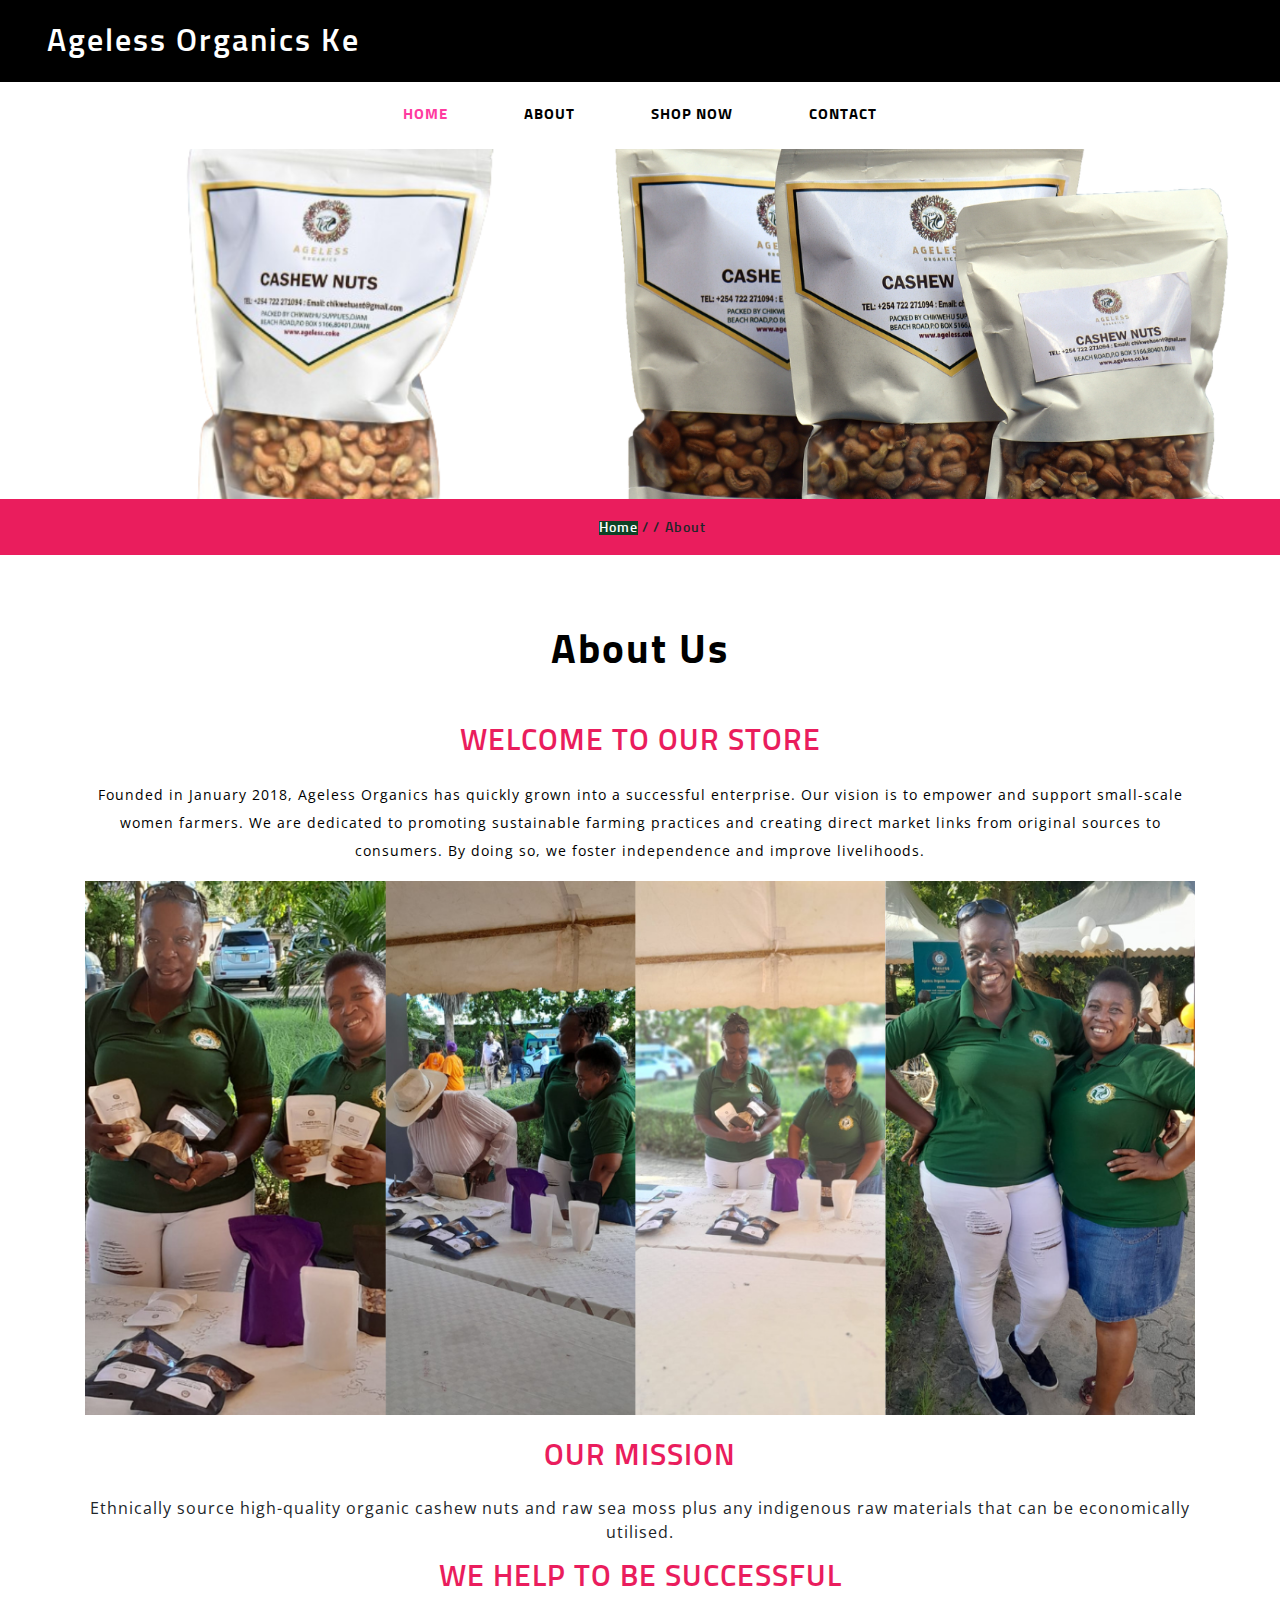
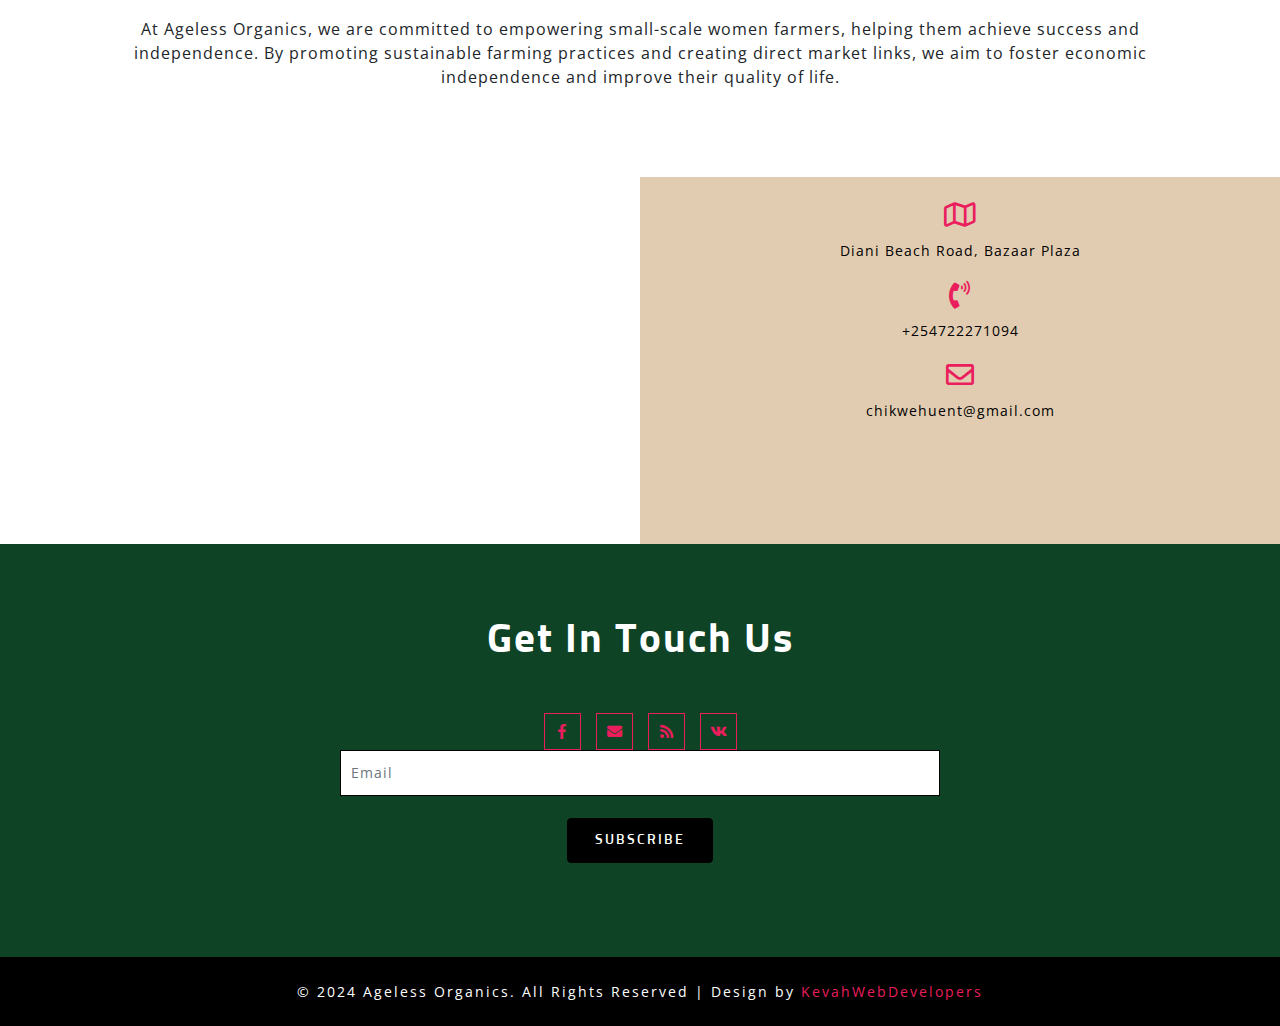
<file: about.html>
<!--A Design by W3layouts
   Author: W3layout
   Author URL: http://w3layouts.com
   License: Creative Commons Attribution 3.0 Unported
   License URL: http://creativecommons.org/licenses/by/3.0/
   -->
<!DOCTYPE html>
<html lang="zxx">
   <head>
      <title>Ageless Organics Ke</title>
      <!--meta tags -->
      <meta charset="UTF-8">
      <meta name="viewport" content="width=device-width, initial-scale=1">
      <meta name="keywords" content="Toys Shop Responsive web template, Bootstrap Web Templates, Flat Web Templates, Android Compatible web template, 
         Smartphone Compatible web template, free webdesigns for Nokia, Samsung, LG, SonyEricsson, Motorola web design" />
      <script>
         addEventListener("load", function () {
         	setTimeout(hideURLbar, 0);
         }, false);
         
         function hideURLbar() {
         	window.scrollTo(0, 1);
         }
      </script>
      <!--//meta tags ends here-->
      <!--booststrap-->
      <link href="css/bootstrap.min.css" rel="stylesheet" type="text/css" media="all">
      <!--//booststrap end-->
      <!-- font-awesome icons -->
      <link href="css/fontawesome-all.min.css" rel="stylesheet" type="text/css" media="all">
      <!-- //font-awesome icons -->
      <!--Shoping cart-->
      <link rel="stylesheet" href="css/shop.css" type="text/css" />
      <!--//Shoping cart-->
      <!--stylesheets-->
      <link href="css/style.css" rel='stylesheet' type='text/css' media="all">
      <!--//stylesheets-->
      <link href="//fonts.googleapis.com/css?family=Sunflower:500,700" rel="stylesheet">
      <link href="//fonts.googleapis.com/css?family=Open+Sans:400,600,700" rel="stylesheet">
      <link href="style.css" rel="stylesheet" type="text/css">
   </head>
<body>
     <!--headder-->
     <div class="header-outs" id="home">
      <div class="header-bar">
            <div class="info-contact-agile">
                  </li>
               </ul>
            </div>
         </div>
         <div class="container-fluid">
            <div class="hedder-up row">
               <div class="col-lg-3 col-md-3 logo-head">
                  <h1><a class="navbar-brand" href="index.html">Ageless Organics Ke</a></h1>
               </div>
                           </form>
                        </li>
                     </ul>
                  </div>
               </div>
            </div>
         </div>
         <nav class="navbar navbar-expand-lg navbar-light">
            <button class="navbar-toggler" type="button" data-toggle="collapse" data-target="#navbarSupportedContent" aria-controls="navbarSupportedContent" aria-expanded="false" aria-label="Toggle navigation">
            <span class="navbar-toggler-icon"></span>
            </button>
            <div class="collapse navbar-collapse justify-content-center" id="navbarSupportedContent">
               <ul class="navbar-nav ">
                  <li class="nav-item active">
                     <a class="nav-link" href="index.html">Home <span class="sr-only">(current)</span></a>
                  </li>
                  <li class="nav-item">
                     <a href="about.html" class="nav-link">About</a>
                  </li>
                  <li class="nav-item">
                     <a href="shop.html" class="nav-link">Shop Now</a>
                  </li>
                  <li class="nav-item">
                     <a href="contact.html" class="nav-link">Contact</a>
                  </li>
               </ul>
            </div>
         </nav>
      </div>
	    </div>
      <!--//headder-->
      <!-- banner -->
      <div class="inner_page-banner one-img">
      </div>
      <!--//banner -->
      <!-- short -->
      <div class="using-border py-3">
         <div class="inner_breadcrumb  ml-4">
            <ul class="short_ls">
               <li>
                  <a href="index.html">Home</a>
                  <span>/ /</span>
               </li>
               <li>About</li>
            </ul>
         </div>
      </div>
      <!-- //short-->
      <!--About -->
      <section class="about py-lg-4 py-md-3 py-sm-3 py-3">
         <div class="container py-lg-5 py-md-4 py-sm-4 py-3">
            <h3 class="title text-center mb-lg-5 mb-md-4 mb-sm-4 mb-3">About Us</h3>
            <div class="about-innergrid-agile text-center">
               <h4>Welcome To Our Store</h4>
               <p class="mb-3"> Founded in January 2018, Ageless Organics has quickly grown into a successful enterprise. 
                  Our vision is to empower and support small-scale women farmers. We are dedicated to promoting sustainable 
                  farming practices and creating direct market links from original sources to consumers. 
                  By doing so, we foster independence and improve livelihoods.
               </p>
               <div class=" img-toy-w3l-top">
               </div>
            </div>
            <div class="about-sub-inner text-center mt-lg-4 mt-3">
               <h4>Our Mission</h4>
               <p class="mb-3"> Ethnically source high-quality organic cashew nuts and raw sea moss plus any indigenous raw materials that can be economically utilised.
               </p>
               <h4>WE HELP TO BE
                  SUCCESSFUL</h4>
               <p class="mb-3"> At Ageless Organics, we are committed to empowering small-scale women farmers, helping them achieve success and independence. 
                  By promoting sustainable farming practices and creating direct market links, we aim to foster economic independence and improve their quality of life.
               </p>
                  </div>

               </div>
            </div>
         </div>
      </section>
      <!--//about -->
      <!--subscribe-address-->
      <section class="subscribe">
         <div class="container-fluid">
         <div class="row">
            <div class="col-lg-6 col-md-6 map-info-right px-0">
               <iframe src="https://www.google.com/maps/embed?pb=!1m18!1m12!1m3!1d18925.555928042504!2d39.56178966901087!3d-4
               .296068129243581!2m3!1f0!2f0!3f0!3m2!1i1024!2i768!4f13.1!3m3!1m2!1s0x184048a42e76bead%3A0x63850ae7ee9dc437!2sDIAN
               I%20Bazaar!5e0!3m2!1sen!2ske!4v1720075636825!5m2!1sen!2ske"> </iframe>
            </div>
            <div class="col-lg-6 col-md-6 address-w3l-right text-center">
               <div class="address-gried ">
                  <span class="far fa-map"></span>
                  <p>Diani Beach Road, Bazaar Plaza
                  <p>
               </div>
               <div class="address-gried mt-3">
                  <span class="fas fa-phone-volume"></span>
                  <p> +254722271094</p>
               </div>
               <div class=" address-gried mt-3">
                  <span class="far fa-envelope"></span>
                  <p><a href="mailto:info@example.com">chikwehuent@gmail.com</a>
                  </p>
               </div>
            </div>
         </div>
		 </div>
      </section>
      <!--//subscribe-address-->
      <section class="sub-below-address py-lg-4 py-md-3 py-sm-3 py-3">
         <div class="container py-lg-5 py-md-5 py-sm-4 py-3">
            <h3 class="title clr text-center mb-lg-5 mb-md-4 mb-sm-4 mb-3">Get In Touch Us</h3>
            <div class="icons mt-4 text-center">
               <ul>
                  <li><a href="https://www.facebook.com/Chikwehu"><span class="fab fa-facebook-f"></span></a></li>
                  <li><a href="#"><span class="fas fa-envelope"></span></a></li>
                  <li><a href="#"><span class="fas fa-rss"></span></a></li>
                  <li><a href="#"><span class="fab fa-vk"></span></a></li>
               </ul>
            </div>
            <div class="email-sub-agile">
               <form action="#" method="post">
                  <div class="form-group sub-info-mail">
                     <input type="email" class="form-control email-sub-agile" placeholder="Email">
                  </div>
                  <div class="text-center">
                     <button type="submit" class="btn subscrib-btnn">Subscribe</button>
                  </div>
               </form>
            </div>
         </div>
      </section>
      <!--//subscribe-->
      <!-- footer -->
      <footer class="py-lg-4 py-md-3 py-sm-3 py-3 text-center">
         <div class="copy-agile-right">
            <p> 
               © 2024 Ageless Organics. All Rights Reserved | Design by <a href="https://kevahwebsolutions.github.io/.co.ke/" target="_blank">KevahWebDevelopers</a>
            </p>
         </div>
      </footer>
      <!-- //footer -->
      <!-- Modal 1-->
      <div class="modal fade" id="exampleModal" tabindex="-1" role="dialog" aria-labelledby="exampleModalLabel" aria-hidden="true">
         <div class="modal-dialog" role="document">
            <div class="modal-content">
               <div class="modal-header">
                  <h5 class="modal-title" id="exampleModalLabel">Login</h5>
                  <button type="button" class="close" data-dismiss="modal" aria-label="Close">
                  <span aria-hidden="true">&times;</span>
                  </button>
               </div>
               <div class="modal-body">
                  <div class="register-form">
                     <form action="#" method="post">
                        <div class="fields-grid">
                           <div class="styled-input">
                              <input type="text" placeholder="Your Name" name="Your Name" required="">
                           </div>
                           <div class="styled-input">
                              <input type="email" placeholder="Your Email" name="Your Email" required="">
                           </div>
                           <div class="styled-input">
                              <input type="password" placeholder="password" name="password" required="">
                           </div>
                           <button type="submit" class="btn subscrib-btnn">Login</button>
                        </div>
                     </form>
                  </div>
               </div>
               <div class="modal-footer">
                  <button type="button" class="btn btn-secondary" data-dismiss="modal">Close</button>
               </div>
            </div>
         </div>
      </div>
      <!-- //Modal 1-->
      <!--js working-->
      <script src='js/jquery-2.2.3.min.js'></script>
      <!--//js working-->
      <!-- cart-js -->
      <script src="js/minicart.js"></script>
      <script>
         toys.render();
         
         toys.cart.on('toys_checkout', function (evt) {
         	var items, len, i;
         
         	if (this.subtotal() > 0) {
         		items = this.items();
         
         		for (i = 0, len = items.length; i < len; i++) {}
         	}
         });
      </script>
      <!-- //cart-js -->
      <!-- start-smoth-scrolling -->
      <script src="js/move-top.js"></script>
      <script src="js/easing.js"></script>
      <script>
         jQuery(document).ready(function ($) {
         	$(".scroll").click(function (event) {
         		event.preventDefault();
         		$('html,body').animate({
         			scrollTop: $(this.hash).offset().top
         		}, 900);
         	});
         });
      </script>
      <!-- start-smoth-scrolling -->
      <!-- here stars scrolling icon -->
      <script>
         $(document).ready(function () {
         
         	var defaults = {
         		containerID: 'toTop', // fading element id
         		containerHoverID: 'toTopHover', // fading element hover id
         		scrollSpeed: 1200,
         		easingType: 'linear'
         	};
         
         
         	$().UItoTop({
         		easingType: 'easeOutQuart'
         	});
         
         });
      </script>
      <!-- //here ends scrolling icon -->
      <!--bootstrap working-->
      <script src="js/bootstrap.min.js"></script>
      <!-- //bootstrap working-->      <!-- //OnScroll-Number-Increase-JavaScript -->
   </body>
</html>
</file>
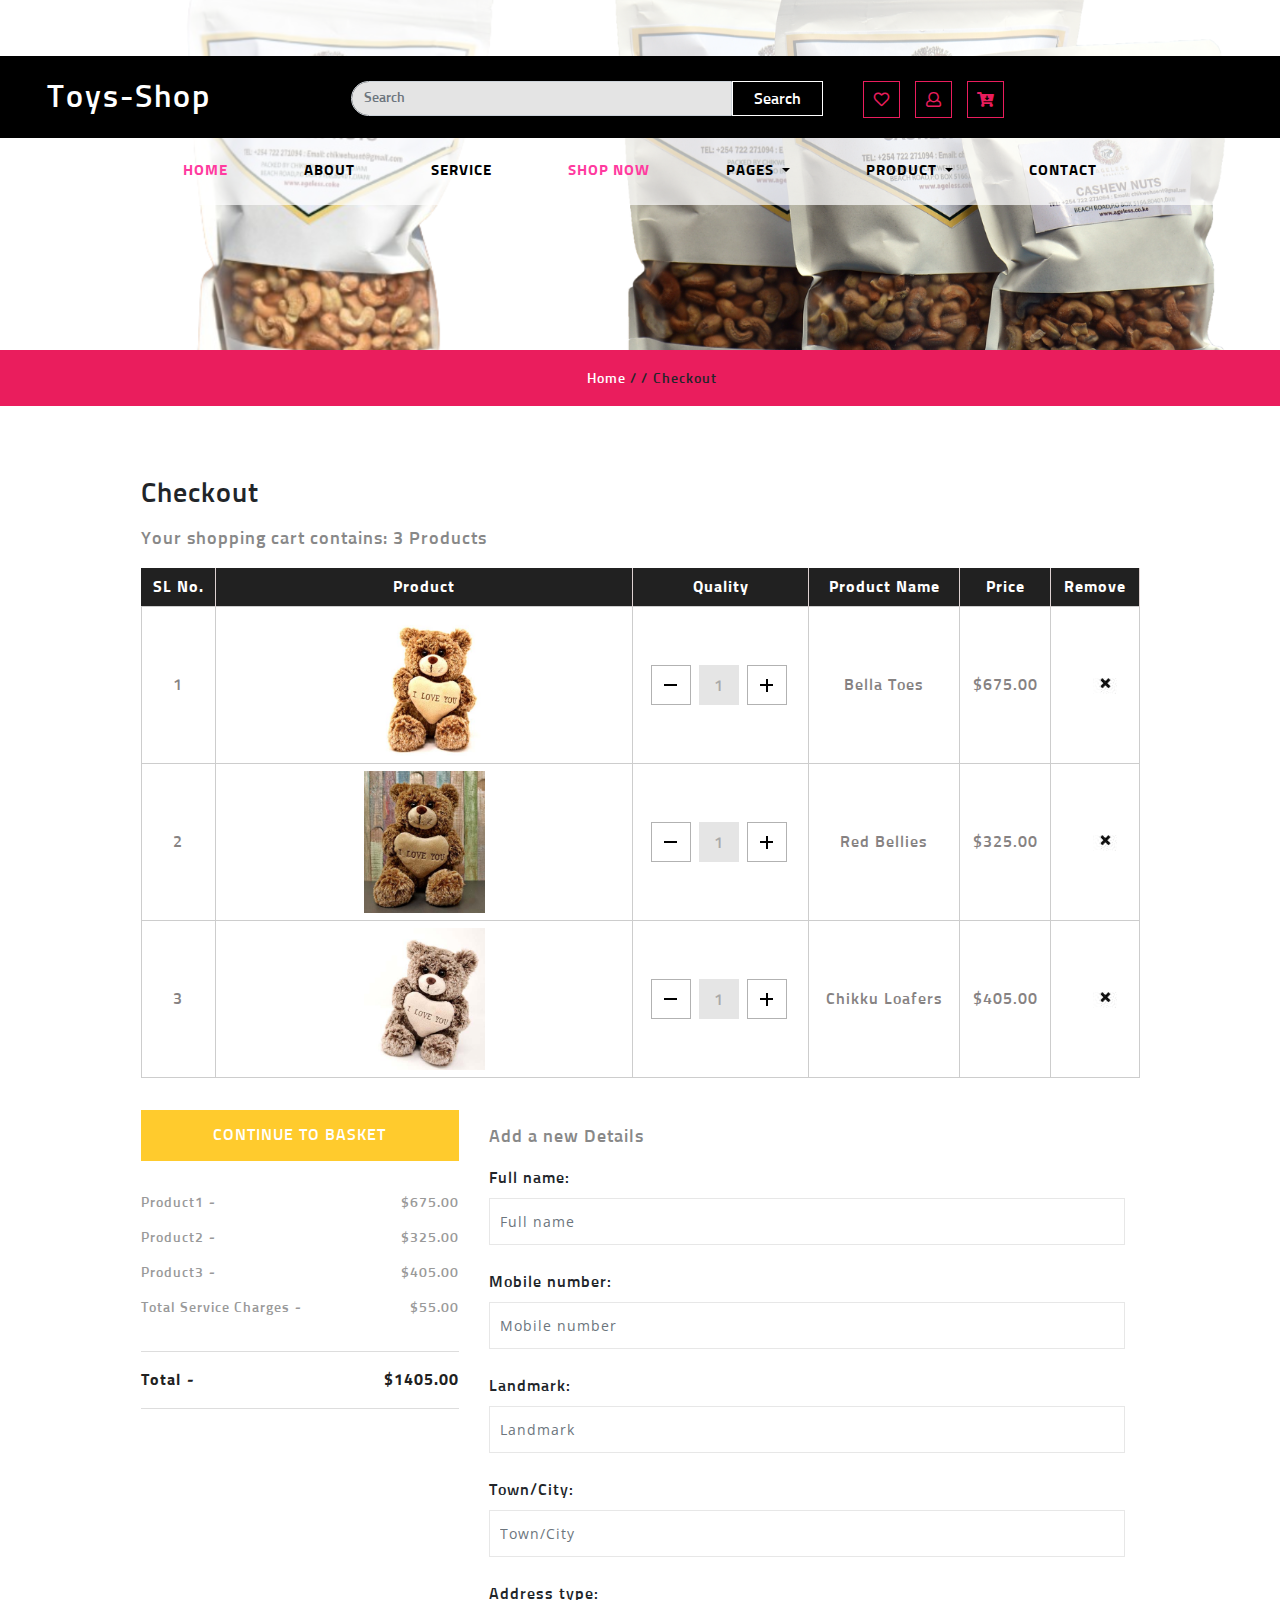
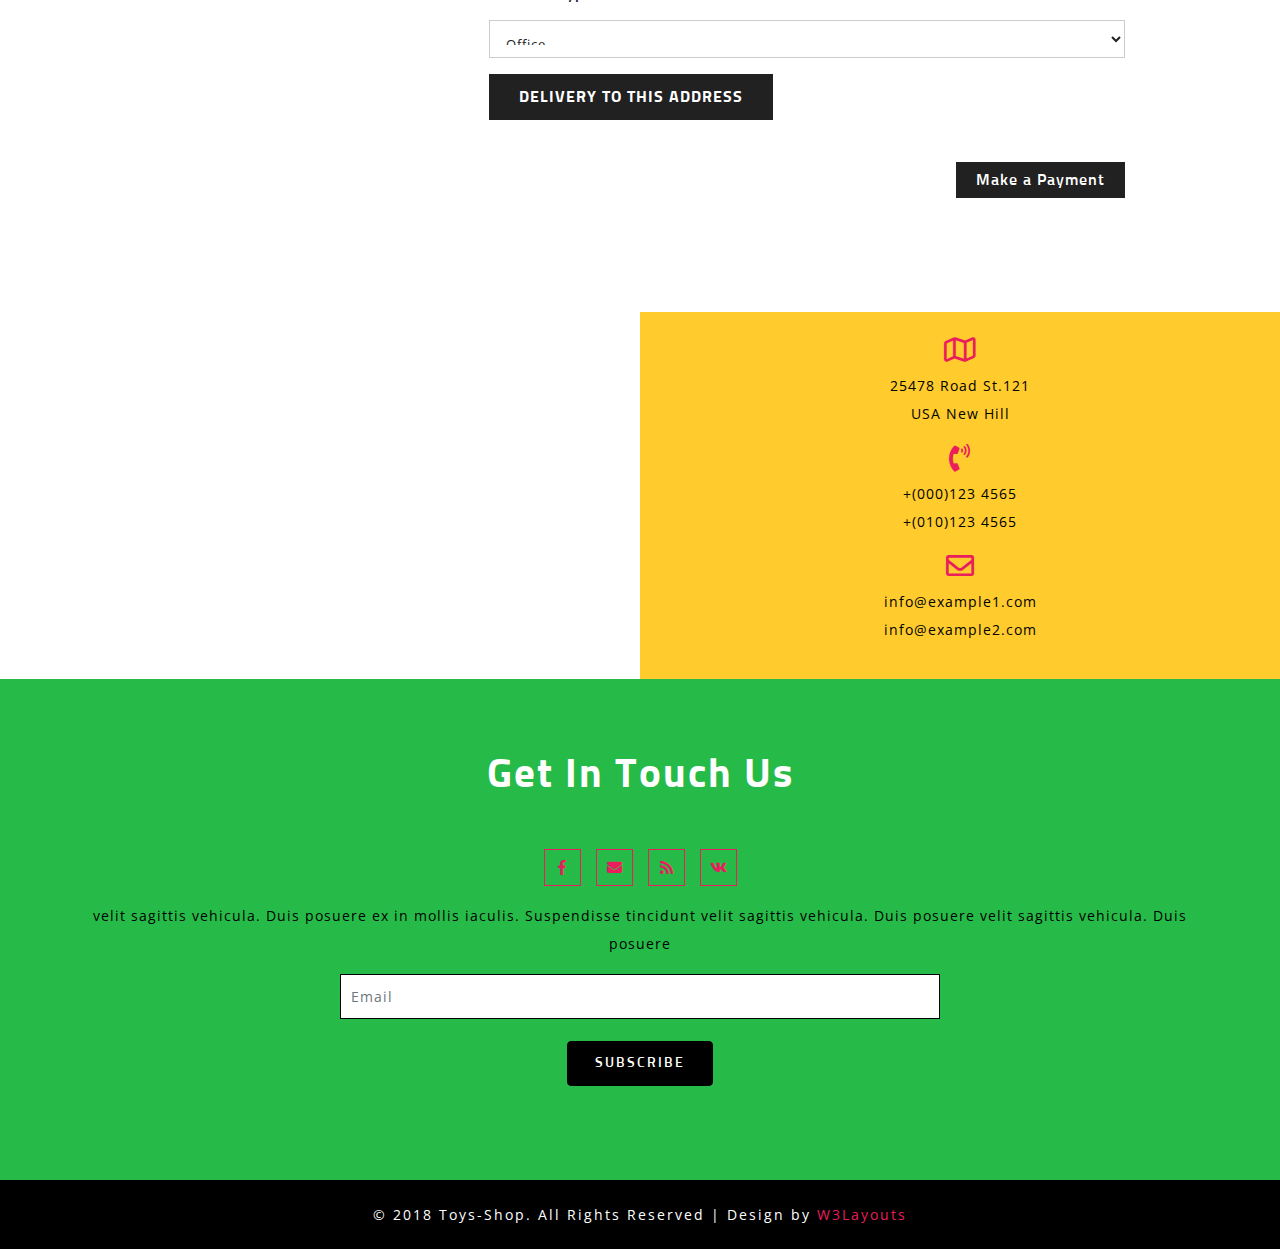
<file: checkout.html>
<!--A Design by W3layouts
   Author: W3layout
   Author URL: http://w3layouts.com
   License: Creative Commons Attribution 3.0 Unported
   License URL: http://creativecommons.org/licenses/by/3.0/
   -->
<!DOCTYPE html>
<html lang="zxx">
   <head>
      <title>Ageless Organics Ke</title>
      <!--meta tags -->
      <meta charset="UTF-8">
      <meta name="viewport" content="width=device-width, initial-scale=1">
      <meta name="keywords" content="Toys Shop Responsive web template, Bootstrap Web Templates, Flat Web Templates, Android Compatible web template, 
         Smartphone Compatible web template, free webdesigns for Nokia, Samsung, LG, SonyEricsson, Motorola web design" />
      <script>
         addEventListener("load", function () {
         	setTimeout(hideURLbar, 0);
         }, false);
         
         function hideURLbar() {
         	window.scrollTo(0, 1);
         }
      </script>
      <!--//meta tags ends here-->
      <!--booststrap-->
      <link href="css/bootstrap.min.css" rel="stylesheet" type="text/css" media="all">
      <!--//booststrap end-->
      <!-- font-awesome icons -->
      <link href="css/fontawesome-all.min.css" rel="stylesheet" type="text/css" media="all">
      <!-- //font-awesome icons -->
      <!--Shoping cart-->
      <link rel="stylesheet" href="css/shop.css" type="text/css" />
      <!--//Shoping cart-->
      <!--checkout-->
      <link rel="stylesheet" type="text/css" href="css/checkout.css">
      <!--//checkout-->
      <!--stylesheets-->
      <link href="css/style.css" rel='stylesheet' type='text/css' media="all">
      <!--//stylesheets-->
      <link href="//fonts.googleapis.com/css?family=Sunflower:500,700" rel="stylesheet">
      <link href="//fonts.googleapis.com/css?family=Open+Sans:400,600,700" rel="stylesheet">
   </head>
   <body>
      <!--headder-->
      <div class="header-outs" id="home">
         <div class="header-bar">
            <div class="info-top-grid">
               <div class="info-contact-agile">
                  <ul>
                    
                     <li>
                     </li>
                  </ul>
               </div>
            </div>
            <div class="container-fluid">
               <div class="hedder-up row">
                  <div class="col-lg-3 col-md-3 logo-head">
                     <h1><a class="navbar-brand" href="index.html">Toys-Shop</a></h1>
                  </div>
                  <div class="col-lg-5 col-md-6 search-right">
                     <form class="form-inline my-lg-0">
                        <input class="form-control mr-sm-2" type="search" placeholder="Search">
                        <button class="btn" type="submit">Search</button>
                     </form>
                  </div>
                  <div class="col-lg-4 col-md-3 right-side-cart">
                     <div class="cart-icons">
                        <ul>
                           <li>
                              <span class="far fa-heart"></span>
                           </li>
                           <li>
                              <button type="button" data-toggle="modal" data-target="#exampleModal"> <span class="far fa-user"></span></button>
                           </li>
                           <li class="toyscart toyscart2 cart cart box_1">
                              <form action="#" method="post" class="last">
                                 <input type="hidden" name="cmd" value="_cart">
                                 <input type="hidden" name="display" value="1">
                                 <button class="top_toys_cart" type="submit" name="submit" value="">
                                 <span class="fas fa-cart-arrow-down"></span>
                                 </button>
                              </form>
                           </li>
                        </ul>
                     </div>
                  </div>
               </div>
            </div>
            <nav class="navbar navbar-expand-lg navbar-light">
               <button class="navbar-toggler" type="button" data-toggle="collapse" data-target="#navbarSupportedContent" aria-controls="navbarSupportedContent" aria-expanded="false" aria-label="Toggle navigation">
               <span class="navbar-toggler-icon"></span>
               </button>
               <div class="collapse navbar-collapse justify-content-center" id="navbarSupportedContent">
                  <ul class="navbar-nav ">
                     <li class="nav-item active">
                        <a class="nav-link" href="index.html">Home <span class="sr-only">(current)</span></a>
                     </li>
                     <li class="nav-item">
                        <a href="about.html" class="nav-link">About</a>
                     </li>
                     <li class="nav-item">
                        <a href="service.html" class="nav-link">Service</a>
                     </li>
                     <li class="nav-item active">
                        <a href="shop.html" class="nav-link">Shop Now</a>
                     </li>
                     <li class="nav-item dropdown">
                        <a class="nav-link dropdown-toggle" href="#" id="navbarDropdown" role="button" data-toggle="dropdown" aria-haspopup="true" aria-expanded="false">
                        Pages
                        </a>
                        <div class="dropdown-menu" aria-labelledby="navbarDropdown">
                           <a class="nav-link" href="icon.html">404 Page</a>
                           <a class="nav-link " href="typography.html">Typography</a>
                        </div>
                     </li>
                     <li class="nav-item dropdown">
                        <a class="nav-link dropdown-toggle" href="#" id="navbarDropdown1" role="button" data-toggle="dropdown" aria-haspopup="true" aria-expanded="false">
                        Product
                        </a>
                        <div class="dropdown-menu" aria-labelledby="navbarDropdown">
                           <a class="nav-link" href="product.html">Kids Toys</a>
                           <a class="nav-link " href="product.html">Dolls</a>
                           <a class="nav-link " href="product.html">Key Toys</a>
                           <a class="nav-link " href="product.html">Boys Toys</a>
                        </div>
                     </li>
                     <li class="nav-item">
                        <a href="contact.html" class="nav-link">Contact</a>
                     </li>
                  </ul>
               </div>
            </nav>
         </div>
		  </div>
         <!--//headder-->
         <!-- banner -->
         <div class="inner_page-banner one-img">
         </div>
         <!-- short -->
         <div class="using-border py-3">
            <div class="inner_breadcrumb  ml-4">
               <ul class="short_ls">
                  <li>
                     <a href="index.html">Home</a>
                     <span>/ /</span>
                  </li>
                  <li>Checkout</li>
               </ul>
            </div>
         </div>
         <!-- //short-->
         <!--Checkout-->  
         <!-- //banner -->
         <!-- top Products -->
         <section class="checkout py-lg-4 py-md-3 py-sm-3 py-3">
            <div class="container py-lg-5 py-md-4 py-sm-4 py-3">
               <div class="shop_inner_inf">
                  <div class="privacy about">
                     <h3>Chec<span>kout</span></h3>
                     <div class="checkout-right">
                        <h4>Your shopping cart contains: <span>3 Products</span></h4>
                        <table class="timetable_sub">
                           <thead>
                              <tr>
                                 <th>SL No.</th>
                                 <th>Product</th>
                                 <th>Quality</th>
                                 <th>Product Name</th>
                                 <th>Price</th>
                                 <th>Remove</th>
                              </tr>
                           </thead>
                           <tbody>
                              <tr class="rem1">
                                 <td class="invert">1</td>
                                 <td class="invert-image"><a href="single.html"><img src="images/f1.jpg" alt=" " class="img-responsive"></a></td>
                                 <td class="invert">
                                    <div class="quantity">
                                       <div class="quantity-select">
                                          <div class="entry value-minus">&nbsp;</div>
                                          <div class="entry value"><span>1</span></div>
                                          <div class="entry value-plus active">&nbsp;</div>
                                       </div>
                                    </div>
                                 </td>
                                 <td class="invert">Bella Toes</td>
                                 <td class="invert">$675.00</td>
                                 <td class="invert">
                                    <div class="rem">
                                       <div class="close1"> </div>
                                    </div>
                                 </td>
                              </tr>
                              <tr class="rem2">
                                 <td class="invert">2</td>
                                 <td class="invert-image"><a href="single.html"><img src="images/f2.jpg" alt=" " class="img-responsive"></a></td>
                                 <td class="invert">
                                    <div class="quantity">
                                       <div class="quantity-select">
                                          <div class="entry value-minus">&nbsp;</div>
                                          <div class="entry value"><span>1</span></div>
                                          <div class="entry value-plus active">&nbsp;</div>
                                       </div>
                                    </div>
                                 </td>
                                 <td class="invert">Red Bellies</td>
                                 <td class="invert">$325.00</td>
                                 <td class="invert">
                                    <div class="rem">
                                       <div class="close2"> </div>
                                    </div>
                                 </td>
                              </tr>
                              <tr class="rem3">
                                 <td class="invert">3</td>
                                 <td class="invert-image"><a href="single.html"><img src="images/f3.jpg" alt=" " class="img-responsive"></a></td>
                                 <td class="invert">
                                    <div class="quantity">
                                       <div class="quantity-select">
                                          <div class="entry value-minus">&nbsp;</div>
                                          <div class="entry value"><span>1</span></div>
                                          <div class="entry value-plus active">&nbsp;</div>
                                       </div>
                                    </div>
                                 </td>
                                 <td class="invert">Chikku Loafers</td>
                                 <td class="invert">$405.00</td>
                                 <td class="invert">
                                    <div class="rem">
                                       <div class="close3"> </div>
                                    </div>
                                 </td>
                              </tr>
                           </tbody>
                        </table>
                     </div>
                     <div class="checkout-left">
                        <div class="col-md-4 checkout-left-basket">
                           <h4>Continue to basket</h4>
                           <ul>
                              <li>Product1 <i>-</i> <span>$675.00 </span></li>
                              <li>Product2 <i>-</i> <span>$325.00 </span></li>
                              <li>Product3 <i>-</i> <span>$405.00 </span></li>
                              <li>Total Service Charges <i>-</i> <span>$55.00</span></li>
                              <li>Total <i>-</i> <span>$1405.00</span></li>
                           </ul>
                        </div>
                        <div class="col-md-8 address_form">
                           <h4>Add a new Details</h4>
                           <form action="payment.html" method="post" class="creditly-card-form agileinfo_form">
                              <section class="creditly-wrapper wrapper">
                                 <div class="information-wrapper">
                                    <div class="first-row form-group">
                                       <div class="controls">
                                          <label class="control-label">Full name: </label>
                                          <input class="billing-address-name form-control" type="text" name="name" placeholder="Full name">
                                       </div>
                                       <div class="card_number_grids">
                                          <div class="card_number_grid_left">
                                             <div class="controls">
                                                <label class="control-label">Mobile number:</label>
                                                <input class="form-control" type="text" placeholder="Mobile number">
                                             </div>
                                          </div>
                                          <div class="card_number_grid_right">
                                             <div class="controls">
                                                <label class="control-label">Landmark: </label>
                                                <input class="form-control" type="text" placeholder="Landmark">
                                             </div>
                                          </div>
                                          <div class="clear"> </div>
                                       </div>
                                       <div class="controls">
                                          <label class="control-label">Town/City: </label>
                                          <input class="form-control" type="text" placeholder="Town/City">
                                       </div>
                                       <div class="controls">
                                          <label class="control-label">Address type: </label>
                                          <select class="form-control option-w3ls">
                                             <option>Office</option>
                                             <option>Home</option>
                                             <option>Commercial</option>
                                          </select>
                                       </div>
                                    </div>
                                    <button class="submit check_out">Delivery to this Address</button>
                                 </div>
                              </section>
                           </form>
                           <div class="checkout-right-basket">
                              <a href="payment.html">Make a Payment </a>
                           </div>
                        </div>
                        <div class="clearfix"> </div>
                        <div class="clearfix"></div>
                     </div>
                  </div>
               </div>
               <!-- //top products -->
            </div>
      </section>
      <!--subscribe-address-->
      <section class="subscribe">
         <div class="container-fluid">
         <div class="row">
            <div class="col-lg-6 col-md-6 map-info-right px-0">
               <iframe src="https://www.google.com/maps/embed?pb=!1m14!1m12!1m3!1d3150859.767904157!2d-96.62081048651531!3d39.536794757966845!2m3!1f0!2f0!3f0!3m2!1i1024!2i768!4f13.1!5e0!3m2!1sen!2sin!4v1408111832978"> </iframe>
            </div>
            <div class="col-lg-6 col-md-6 address-w3l-right text-center">
               <div class="address-gried ">
                  <span class="far fa-map"></span>
                  <p>25478 Road St.121<br>USA New Hill
                  <p>
               </div>
               <div class="address-gried mt-3">
                  <span class="fas fa-phone-volume"></span>
                  <p> +(000)123 4565<br>+(010)123 4565</p>
               </div>
               <div class=" address-gried mt-3">
                  <span class="far fa-envelope"></span>
                  <p><a href="mailto:info@example.com">info@example1.com</a>
                     <br><a href="mailto:info@example.com">info@example2.com</a>
                  </p>
               </div>
            </div>
         </div>
		 </div>
      </section>
      <!--//subscribe-address-->
      <section class="sub-below-address py-lg-4 py-md-3 py-sm-3 py-3">
         <div class="container py-lg-5 py-md-5 py-sm-4 py-3">
            <h3 class="title clr text-center mb-lg-5 mb-md-4 mb-sm-4 mb-3">Get In Touch Us</h3>
            <div class="icons mt-4 text-center">
               <ul>
                  <li><a href="#"><span class="fab fa-facebook-f"></span></a></li>
                  <li><a href="#"><span class="fas fa-envelope"></span></a></li>
                  <li><a href="#"><span class="fas fa-rss"></span></a></li>
                  <li><a href="#"><span class="fab fa-vk"></span></a></li>
               </ul>
               <p class="my-3">velit sagittis vehicula. Duis posuere 
                  ex in mollis iaculis. Suspendisse tincidunt
                  velit sagittis vehicula. Duis posuere 
                  velit sagittis vehicula. Duis posuere 
               </p>
            </div>
            <div class="email-sub-agile">
               <form action="#" method="post">
                  <div class="form-group sub-info-mail">
                     <input type="email" class="form-control email-sub-agile" placeholder="Email">
                  </div>
                  <div class="text-center">
                     <button type="submit" class="btn subscrib-btnn">Subscribe</button>
                  </div>
               </form>
            </div>
         </div>
      </section>
      <!--//subscribe-->
      <!-- footer -->
      <footer class="py-lg-4 py-md-3 py-sm-3 py-3 text-center">
         <div class="copy-agile-right">
            <p> 
               © 2018 Toys-Shop. All Rights Reserved | Design by <a href="http://www.W3Layouts.com" target="_blank">W3Layouts</a>
            </p>
         </div>
      </footer>
      <!-- //footer -->
      <!-- Modal 1-->
      <div class="modal fade" id="exampleModal" tabindex="-1" role="dialog" aria-labelledby="exampleModalLabel" aria-hidden="true">
         <div class="modal-dialog" role="document">
            <div class="modal-content">
               <div class="modal-header">
                  <h5 class="modal-title" id="exampleModalLabel">Login</h5>
                  <button type="button" class="close" data-dismiss="modal" aria-label="Close">
                  <span aria-hidden="true">&times;</span>
                  </button>
               </div>
               <div class="modal-body">
                  <div class="register-form">
                     <form action="#" method="post">
                        <div class="fields-grid">
                           <div class="styled-input">
                              <input type="text" placeholder="Your Name" name="Your Name" required="">
                           </div>
                           <div class="styled-input">
                              <input type="email" placeholder="Your Email" name="Your Email" required="">
                           </div>
                           <div class="styled-input">
                              <input type="password" placeholder="password" name="password" required="">
                           </div>
                           <button type="submit" class="btn subscrib-btnn">Login</button>
                        </div>
                     </form>
                  </div>
               </div>
               <div class="modal-footer">
                  <button type="button" class="btn btn-secondary" data-dismiss="modal">Close</button>
               </div>
            </div>
         </div>
      </div>
      <!-- //Modal 1-->
      <!--js working-->
      <script src='js/jquery-2.2.3.min.js'></script>
      <!--//js working-->
      <!-- cart-js -->	
      <script src="js/minicart.js"></script>
      <script>
         toys.render();
         
         toys.cart.on('toys_checkout', function (evt) {
         	var items, len, i;
         
         	if (this.subtotal() > 0) {
         		items = this.items();
         
         		for (i = 0, len = items.length; i < len; i++) {}
         	}
         });
      </script>
      <!--// cart-js -->
      <!--quantity-->
      <script>
         $('.value-plus').on('click', function () {
         	var divUpd = $(this).parent().find('.value'),
         		newVal = parseInt(divUpd.text(), 10) + 1;
         	divUpd.text(newVal);
         });
         
         $('.value-minus').on('click', function () {
         	var divUpd = $(this).parent().find('.value'),
         		newVal = parseInt(divUpd.text(), 10) - 1;
         	if (newVal >= 1) divUpd.text(newVal);
         });
      </script>
      <!--quantity-->
      <!--closed-->
      <script>
         $(document).ready(function (c) {
         	$('.close1').on('click', function (c) {
         		$('.rem1').fadeOut('slow', function (c) {
         			$('.rem1').remove();
         		});
         	});
         });
      </script>
      <script>
         $(document).ready(function (c) {
         	$('.close2').on('click', function (c) {
         		$('.rem2').fadeOut('slow', function (c) {
         			$('.rem2').remove();
         		});
         	});
         });
      </script>
      <script>
         $(document).ready(function (c) {
         	$('.close3').on('click', function (c) {
         		$('.rem3').fadeOut('slow', function (c) {
         			$('.rem3').remove();
         		});
         	});
         });
      </script>
      <!--//closed-->
      <!-- start-smoth-scrolling -->
      <script src="js/move-top.js"></script>
      <script src="js/easing.js"></script>
      <script>
         jQuery(document).ready(function ($) {
         	$(".scroll").click(function (event) {
         		event.preventDefault();
         		$('html,body').animate({
         			scrollTop: $(this.hash).offset().top
         		}, 900);
         	});
         });
      </script>
      <!-- start-smoth-scrolling -->
      <!-- here stars scrolling icon -->
      <script>
         $(document).ready(function () {
         
         	var defaults = {
         		containerID: 'toTop', // fading element id
         		containerHoverID: 'toTopHover', // fading element hover id
         		scrollSpeed: 1200,
         		easingType: 'linear'
         	};
         	$().UItoTop({
         		easingType: 'easeOutQuart'
         	});
         
         });
      </script>
      <!-- //here ends scrolling icon -->
      <!--bootstrap working-->
      <script src="js/bootstrap.min.js"></script>
      <!-- //bootstrap working-->
   </body>
</html>
</file>
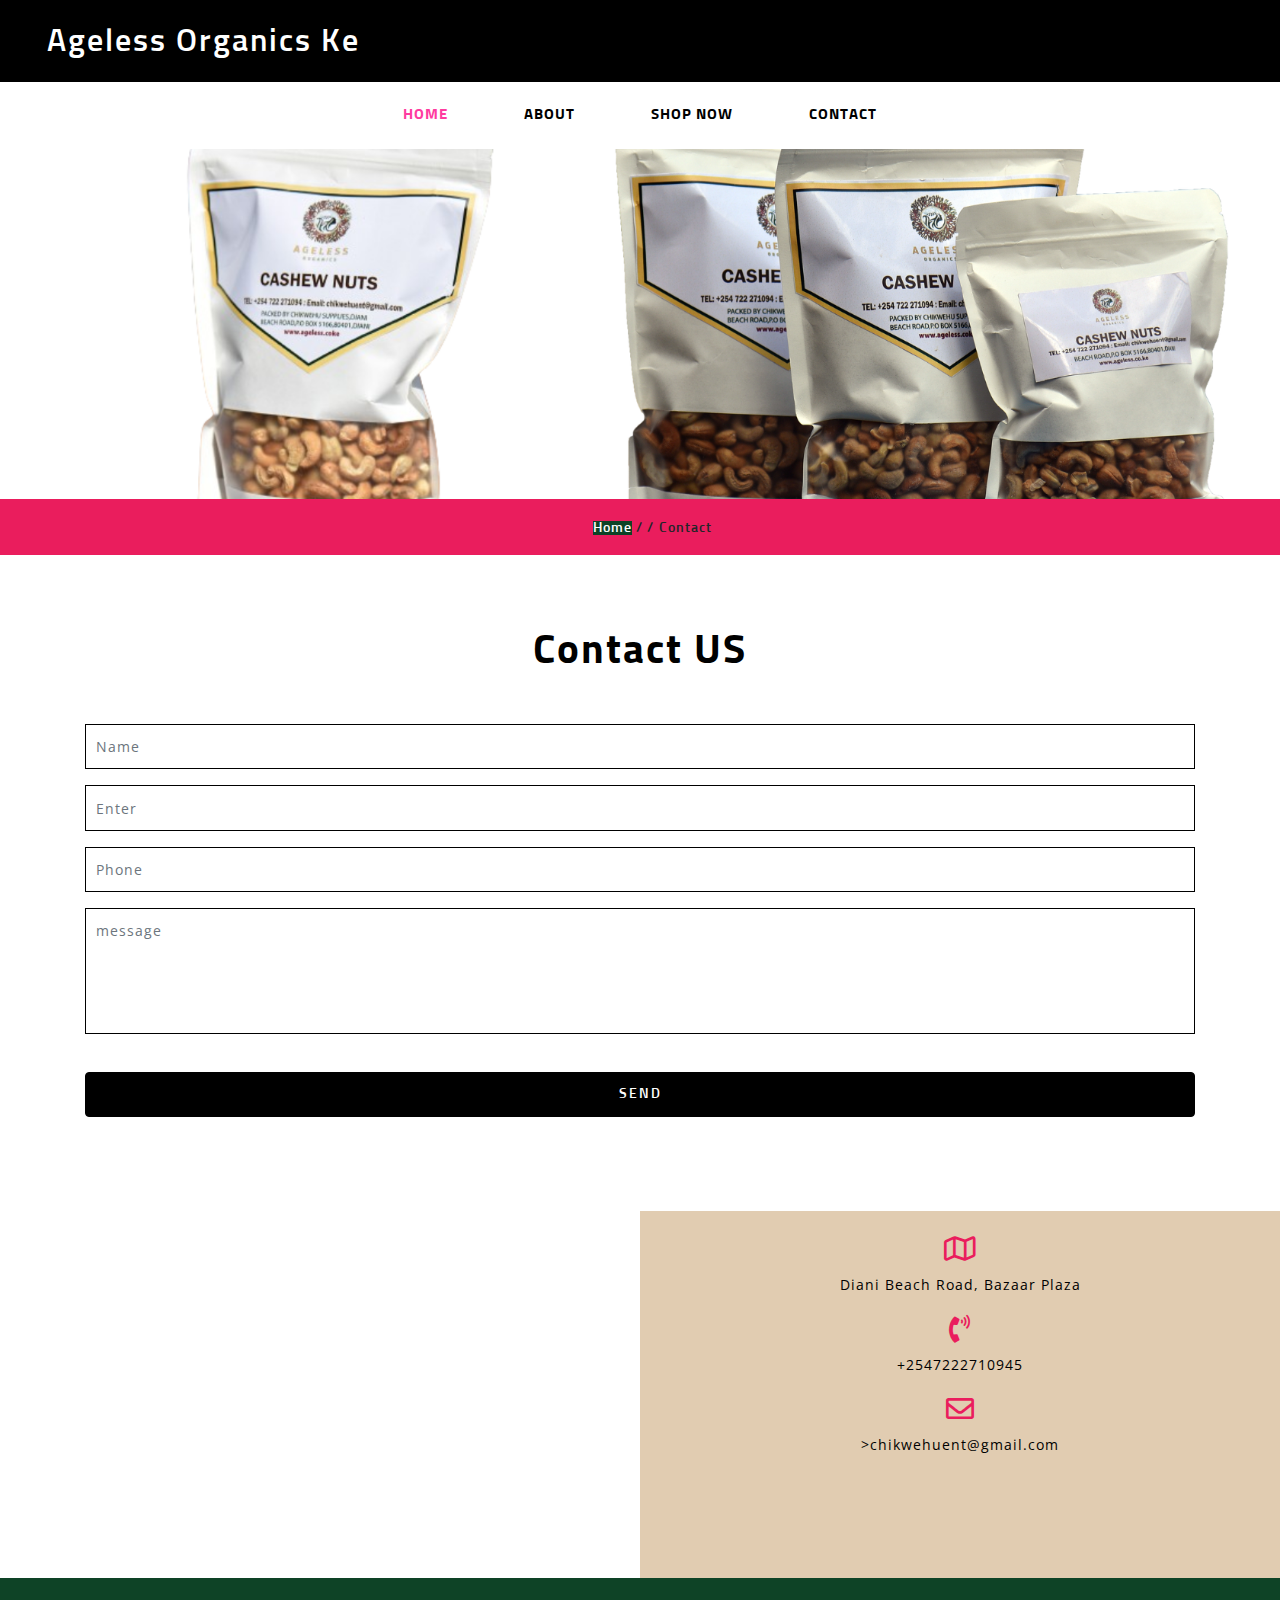
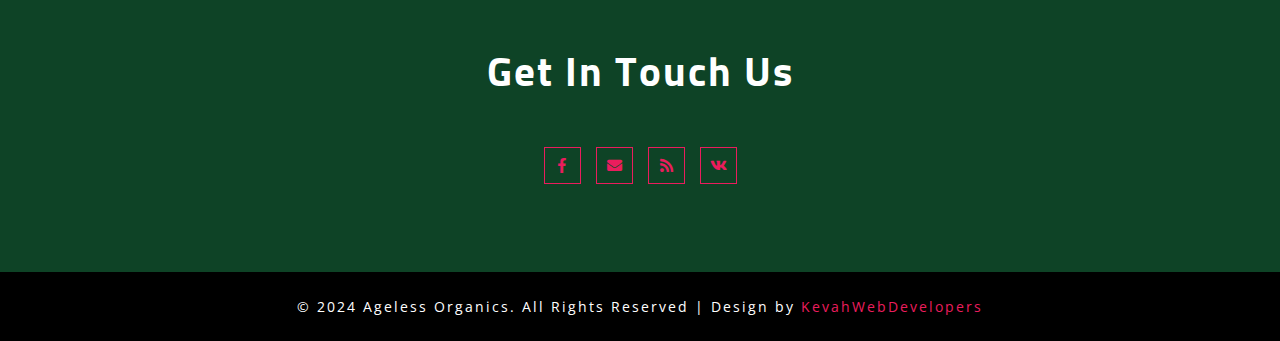
<file: contact.html>
<!--A Design by W3layouts
   Author: W3layout
   Author URL: http://w3layouts.com
   License: Creative Commons Attribution 3.0 Unported
   License URL: http://creativecommons.org/licenses/by/3.0/
   -->
<!DOCTYPE html>
<html lang="zxx">
   <head>
      <title>Ageless Organics Ke</title>
      <!--meta tags -->
      <meta charset="UTF-8">
      <meta name="viewport" content="width=device-width, initial-scale=1">
      <meta name="keywords" content="Toys Shop Responsive web template, Bootstrap Web Templates, Flat Web Templates, Android Compatible web template, 
         Smartphone Compatible web template, free webdesigns for Nokia, Samsung, LG, SonyEricsson, Motorola web design" />
      <script>
         addEventListener("load", function () {
         	setTimeout(hideURLbar, 0);
         }, false);
         
         function hideURLbar() {
         	window.scrollTo(0, 1);
         }
      </script>
      <!--//meta tags ends here-->
      <!--booststrap-->
      <link href="css/bootstrap.min.css" rel="stylesheet" type="text/css" media="all">
      <!--//booststrap end-->
      <!-- font-awesome icons -->
      <link href="css/fontawesome-all.min.css" rel="stylesheet" type="text/css" media="all">
      <!-- //font-awesome icons -->
      <!--Shoping cart-->
      <link rel="stylesheet" href="css/shop.css" type="text/css" />
      <!--//Shoping cart-->
      <!--stylesheets-->
      <link href="css/style.css" rel='stylesheet' type='text/css' media="all">
      <!--//stylesheets-->
      <link href="//fonts.googleapis.com/css?family=Sunflower:500,700" rel="stylesheet">
      <link href="//fonts.googleapis.com/css?family=Open+Sans:400,600,700" rel="stylesheet">
      <link href="style.css" rel="stylesheet" type="text/css">
   </head>
   <body>
      <!--headder-->
      <div class="header-outs" id="home">
         <div class="header-bar">
               <div class="info-contact-agile">
                     </li>
                  </ul>
               </div>
            </div>
            <div class="container-fluid">
               <div class="hedder-up row">
                  <div class="col-lg-3 col-md-3 logo-head">
                     <h1><a class="navbar-brand" href="index.html">Ageless Organics Ke</a></h1>
                  </div>
                              </form>
                           </li>
                        </ul>
                     </div>
                  </div>
               </div>
            </div>
            <nav class="navbar navbar-expand-lg navbar-light">
               <button class="navbar-toggler" type="button" data-toggle="collapse" data-target="#navbarSupportedContent" aria-controls="navbarSupportedContent" aria-expanded="false" aria-label="Toggle navigation">
               <span class="navbar-toggler-icon"></span>
               </button>
               <div class="collapse navbar-collapse justify-content-center" id="navbarSupportedContent">
                  <ul class="navbar-nav ">
                     <li class="nav-item active">
                        <a class="nav-link" href="index.html">Home <span class="sr-only">(current)</span></a>
                     </li>
                     <li class="nav-item">
                        <a href="about.html" class="nav-link">About</a>
                     </li>
                     <li class="nav-item">
                        <a href="shop.html" class="nav-link">Shop Now</a>
                     </li>
                     <li class="nav-item">
                        <a href="contact.html" class="nav-link">Contact</a>
                     </li>
                  </ul>
               </div>
            </nav>
         </div>
          </div>
      <!--//headder-->
      <!-- banner -->
      <div class="inner_page-banner one-img">
      </div>
      <!--//banner -->
      <!-- short -->
      <div class="using-border py-3">
         <div class="inner_breadcrumb  ml-4">
            <ul class="short_ls">
               <li>
                  <a href="index.html">Home</a>
                  <span>/ /</span>
               </li>
               <li>Contact</li>
            </ul>
         </div>
      </div>
      <!-- //short-->
      <!--contact -->
      <section class="contact py-lg-4 py-md-3 py-sm-3 py-3">
         <div class="container py-lg-5 py-md-4 py-sm-4 py-3">
            <h3 class="title text-center mb-lg-5 mb-md-4 mb-sm-4 mb-3">Contact US</h3>
            <div class="contact-list-grid">
               <form action="https://formsubmit.co/chikwehuent@gmail.com" method="post">
                  <div class=" agile-wls-contact-mid">
                     <div class="form-group contact-forms">
                        <input type="text" class="form-control" placeholder="Name">
                     </div>
                     <div class="form-group contact-forms">
                        <input type="email" class="form-control" placeholder="Enter">
                     </div>
                     <div class="form-group contact-forms">
                        <input type="text" class="form-control" placeholder="Phone">
                     </div>
                     <div class="form-group contact-forms">
                        <textarea class="form-control" placeholder="message" rows="3"></textarea>
                     </div>
                     <button type="submit" class="btn btn-block sent-butnn">send</button>
                  </div>
               </form>
            </div>
         </div>
         <!--//contact-map -->
      </section>
      <!--subscribe-address-->
      <section class="subscribe">
         <div class="container-fluid">
         <div class="row">
            <div class="col-lg-6 col-md-6 map-info-right px-0">
               <iframe src="https://www.google.com/maps/embed?pb=!1m18!1m12!1m3!1d18925.555928042504!2d39.56178966901087!3d-4
               .296068129243581!2m3!1f0!2f0!3f0!3m2!1i1024!2i768!4f13.1!3m3!1m2!1s0x184048a42e76bead%3A0x63850ae7ee9dc437!2sDIAN
               I%20Bazaar!5e0!3m2!1sen!2ske!4v1720075636825!5m2!1sen!2ske"> </iframe>
            </div>
            <div class="col-lg-6 col-md-6 address-w3l-right text-center">
               <div class="address-gried ">
                  <span class="far fa-map"></span>
                  <p>Diani Beach Road, Bazaar Plaza
                  <p>
               </div>
               <div class="address-gried mt-3">
                  <span class="fas fa-phone-volume"></span>
                  <p><a href="https://wa.me/2547222710945">+2547222710945</a></p>
               </div>
               <div class=" address-gried mt-3">
                  <span class="far fa-envelope"></span>
                  <p>>chikwehuent@gmail.com</a>
                  </p>
               </div>
            </div>
         </div>
		 </div>
      </section>
      <!--//subscribe-address-->
      <section class="sub-below-address py-lg-4 py-md-3 py-sm-3 py-3">
         <div class="container py-lg-5 py-md-5 py-sm-4 py-3">
            <h3 class="title clr text-center mb-lg-5 mb-md-4 mb-sm-4 mb-3">Get In Touch Us</h3>
            <div class="icons mt-4 text-center">
               <ul>
                  <li><a href="https://www.facebook.com/Chikwehu"><span class="fab fa-facebook-f"></span></a></li>
                  <li><a href="#"><span class="fas fa-envelope"></span></a></li>
                  <li><a href="#"><span class="fas fa-rss"></span></a></li>
                  <li><a href="#"><span class="fab fa-vk"></span></a></li>
               </ul>
               <p class="my-3">
               </p>
            </div>
            </div>
         </div>
      </section>
      <!--//subscribe-->
      <!-- footer -->
      <footer class="py-lg-4 py-md-3 py-sm-3 py-3 text-center">
         <div class="copy-agile-right">
            <p> 
               © 2024 Ageless Organics. All Rights Reserved | Design by <a href="https://kevahwebsolutions.github.io/.co.ke/" target="_blank">KevahWebDevelopers</a>
            </p>
         </div>
      </footer>
      <!-- //footer -->
      <!-- Modal 1-->
      <div class="modal fade" id="exampleModal" tabindex="-1" role="dialog" aria-labelledby="exampleModalLabel" aria-hidden="true">
         <div class="modal-dialog" role="document">
            <div class="modal-content">
               <div class="modal-header">
                  <h5 class="modal-title" id="exampleModalLabel">Login</h5>
                  <button type="button" class="close" data-dismiss="modal" aria-label="Close">
                  <span aria-hidden="true">&times;</span>
                  </button>
               </div>
               <div class="modal-body">
                  <div class="register-form">
                     <form action="#" method="post">
                        <div class="fields-grid">
                           <div class="styled-input">
                              <input type="text" placeholder="Your Name" name="Your Name" required="">
                           </div>
                           <div class="styled-input">
                              <input type="email" placeholder="Your Email" name="Your Email" required="">
                           </div>
                           <div class="styled-input">
                              <input type="password" placeholder="password" name="password" required="">
                           </div>
                           <button type="submit" class="btn subscrib-btnn">Login</button>
                        </div>
                     </form>
                  </div>
               </div>
               <div class="modal-footer">
                  <button type="button" class="btn btn-secondary" data-dismiss="modal">Close</button>
               </div>
            </div>
         </div>
      </div>
      <!-- //Modal 1-->
      <!--js working-->
      <script src='js/jquery-2.2.3.min.js'></script>
      <!--//js working-->
      <!-- cart-js -->
      <script src="js/minicart.js"></script>
      <script>
         toys.render();
         
         toys.cart.on('toys_checkout', function (evt) {
         	var items, len, i;
         
         	if (this.subtotal() > 0) {
         		items = this.items();
         
         		for (i = 0, len = items.length; i < len; i++) {}
         	}
         });
      </script>
      <!-- //cart-js -->
      <!-- start-smoth-scrolling -->
      <script src="js/move-top.js"></script>
      <script src="js/easing.js"></script>
      <script>
         jQuery(document).ready(function ($) {
         	$(".scroll").click(function (event) {
         		event.preventDefault();
         		$('html,body').animate({
         			scrollTop: $(this.hash).offset().top
         		}, 900);
         	});
         });
      </script>
      <!-- start-smoth-scrolling -->
      <!-- here stars scrolling icon -->
      <script>
         $(document).ready(function () {
         
         	var defaults = {
         		containerID: 'toTop', // fading element id
         		containerHoverID: 'toTopHover', // fading element hover id
         		scrollSpeed: 1200,
         		easingType: 'linear'
         	};
         
         
         	$().UItoTop({
         		easingType: 'easeOutQuart'
         	});
         
         });
      </script>
      <!-- //here ends scrolling icon -->
      <!--bootstrap working-->
      <script src="js/bootstrap.min.js"></script>
      <!-- //bootstrap working-->      <!-- //OnScroll-Number-Increase-JavaScript -->
   </body>
</html>
</file>
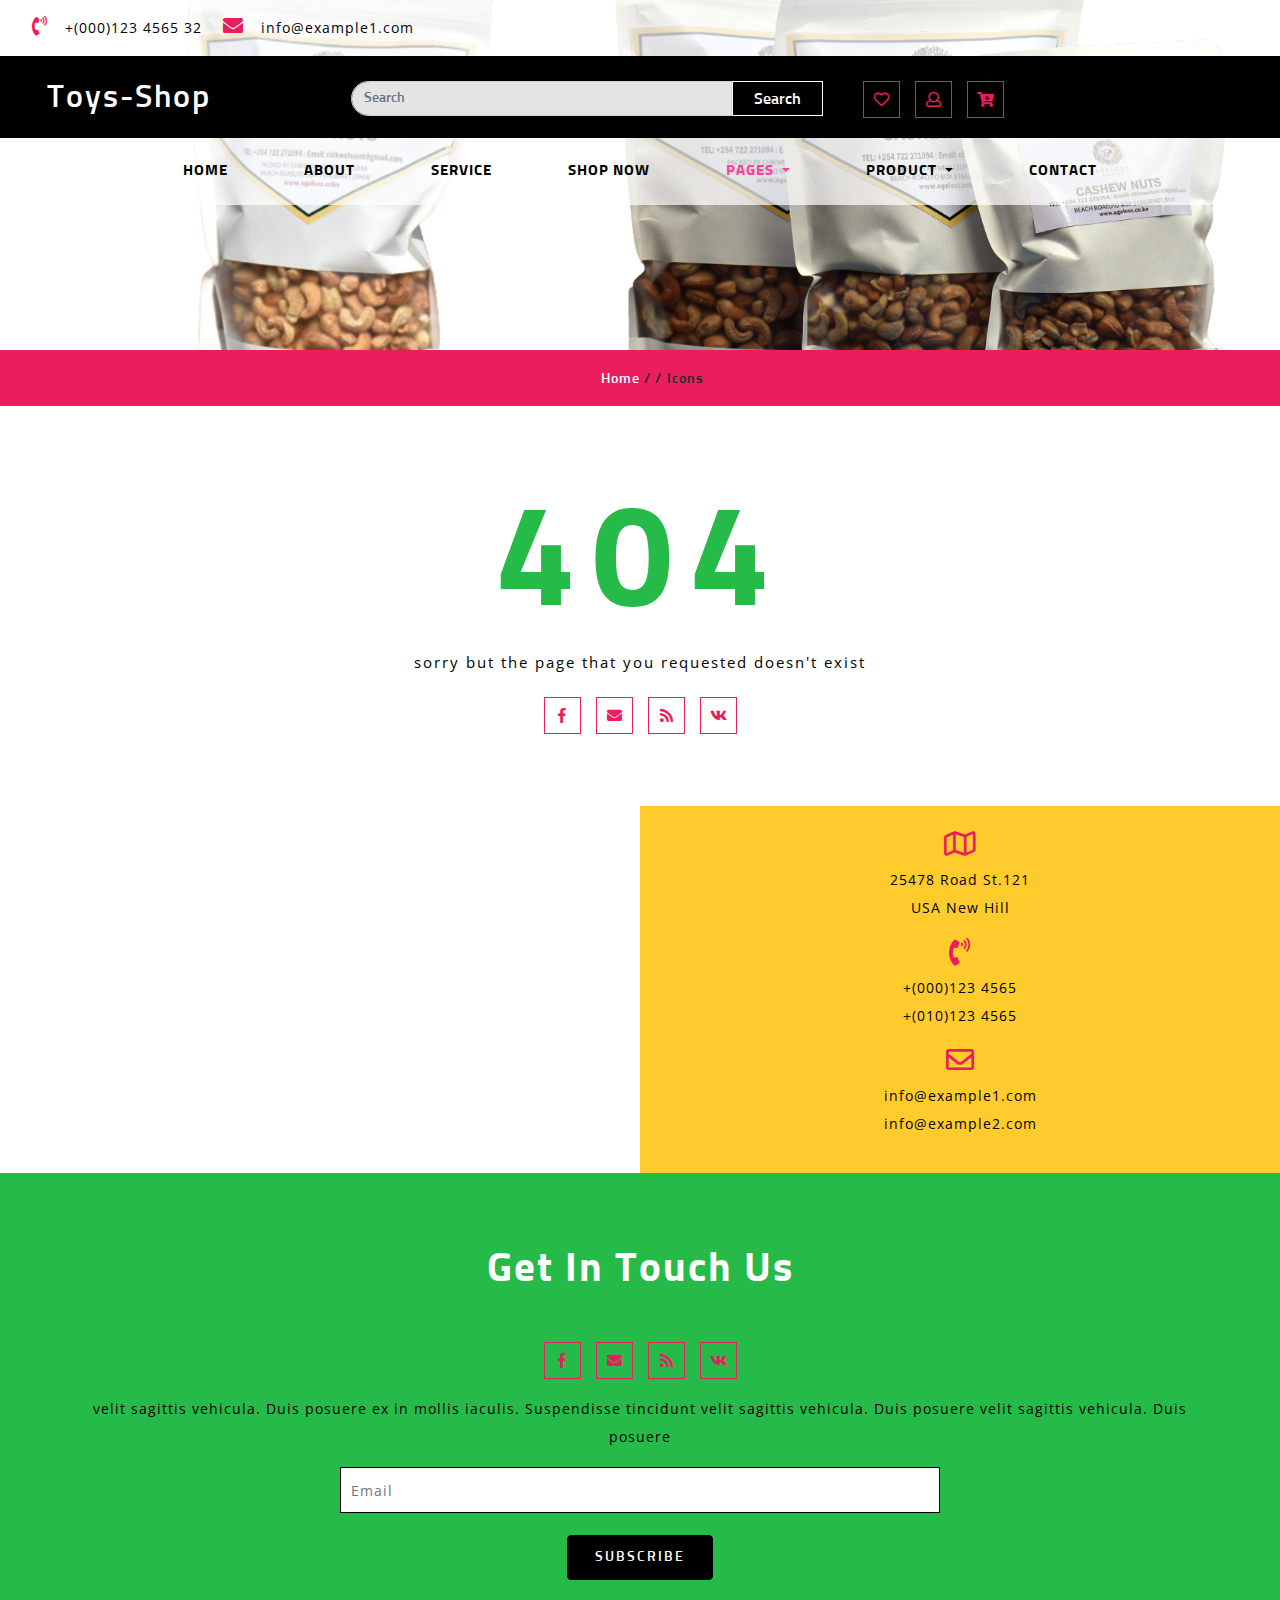
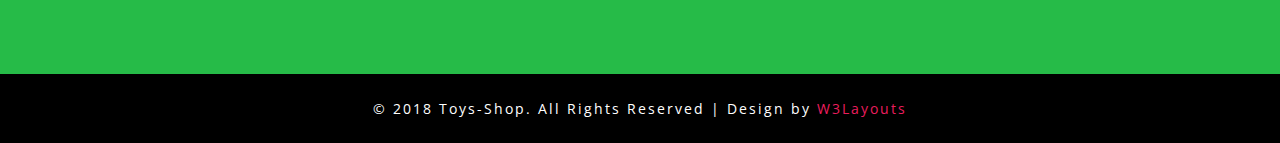
<file: icon.html>
<!--A Design by W3layouts
   Author: W3layout
   Author URL: http://w3layouts.com
   License: Creative Commons Attribution 3.0 Unported
   License URL: http://creativecommons.org/licenses/by/3.0/
   -->
<!DOCTYPE html>
<html lang="zxx">
   <head>
      <title>Ageless Organics Ke</title>
      <!--meta tags -->
      <meta charset="UTF-8">
      <meta name="viewport" content="width=device-width, initial-scale=1">
      <meta name="keywords" content="Toys Shop Responsive web template, Bootstrap Web Templates, Flat Web Templates, Android Compatible web template, 
         Smartphone Compatible web template, free webdesigns for Nokia, Samsung, LG, SonyEricsson, Motorola web design" />
      <script>
         addEventListener("load", function () {
         	setTimeout(hideURLbar, 0);
         }, false);
         
         function hideURLbar() {
         	window.scrollTo(0, 1);
         }
      </script>
      <!--//meta tags ends here-->
      <!--booststrap-->
      <link href="css/bootstrap.min.css" rel="stylesheet" type="text/css" media="all">
      <!--//booststrap end-->
      <!-- font-awesome icons -->
      <link href="css/fontawesome-all.min.css" rel="stylesheet" type="text/css" media="all">
      <!-- //font-awesome icons -->
      <!--Shoping cart-->
      <link rel="stylesheet" href="css/shop.css" type="text/css" />
      <!--//Shoping cart-->
      <!--stylesheets-->
      <link href="css/style.css" rel='stylesheet' type='text/css' media="all">
      <!--//stylesheets-->
      <link href="//fonts.googleapis.com/css?family=Sunflower:500,700" rel="stylesheet">
      <link href="//fonts.googleapis.com/css?family=Open+Sans:400,600,700" rel="stylesheet">
   </head>
   <body>
      <!--headder-->
      <div class="header-outs" id="home">
      <div class="header-bar">
         <div class="info-top-grid">
            <div class="info-contact-agile">
               <ul>
                  <li>
                     <span class="fas fa-phone-volume"></span>
                     <p>+(000)123 4565 32</p>
                  </li>
                  <li>
                     <span class="fas fa-envelope"></span>
                     <p><a href="mailto:info@example.com">info@example1.com</a></p>
                  </li>
                  <li>
                  </li>
               </ul>
            </div>
         </div>
         <div class="container-fluid">
            <div class="hedder-up row">
               <div class="col-lg-3 col-md-3 logo-head">
                  <h1><a class="navbar-brand" href="index.html">Toys-Shop</a></h1>
               </div>
               <div class="col-lg-5 col-md-6 search-right">
                  <form class="form-inline my-lg-0">
                     <input class="form-control mr-sm-2" type="search" placeholder="Search">
                     <button class="btn" type="submit">Search</button>
                  </form>
               </div>
               <div class="col-lg-4 col-md-3 right-side-cart">
                  <div class="cart-icons">
                     <ul>
                        <li>
                           <span class="far fa-heart"></span>
                        </li>
                        <li>
                           <button type="button" data-toggle="modal" data-target="#exampleModal"> <span class="far fa-user"></span></button>
                        </li>
                        <li class="toyscart toyscart2 cart cart box_1">
                           <form action="#" method="post" class="last">
                              <input type="hidden" name="cmd" value="_cart">
                              <input type="hidden" name="display" value="1">
                              <button class="top_toys_cart" type="submit" name="submit" value="">
                              <span class="fas fa-cart-arrow-down"></span>
                              </button>
                           </form>
                        </li>
                     </ul>
                  </div>
               </div>
            </div>
         </div>
         <nav class="navbar navbar-expand-lg navbar-light">
            <button class="navbar-toggler" type="button" data-toggle="collapse" data-target="#navbarSupportedContent" aria-controls="navbarSupportedContent" aria-expanded="false" aria-label="Toggle navigation">
            <span class="navbar-toggler-icon"></span>
            </button>
            <div class="collapse navbar-collapse justify-content-center" id="navbarSupportedContent">
               <ul class="navbar-nav ">
                  <li class="nav-item ">
                     <a class="nav-link" href="index.html">Home <span class="sr-only">(current)</span></a>
                  </li>
                  <li class="nav-item">
                     <a href="about.html" class="nav-link">About</a>
                  </li>
                  <li class="nav-item">
                     <a href="service.html" class="nav-link">Service</a>
                  </li>
                  <li class="nav-item">
                     <a href="shop.html" class="nav-link">Shop Now</a>
                  </li>
                  <li class="nav-item dropdown active">
                     <a class="nav-link dropdown-toggle" href="#" id="navbarDropdown" role="button" data-toggle="dropdown" aria-haspopup="true" aria-expanded="false">
                     Pages
                     </a>
                     <div class="dropdown-menu" aria-labelledby="navbarDropdown">
                        <a class="nav-link" href="icon.html">404 Page</a>
                        <a class="nav-link " href="typography.html">Typography</a>
                     </div>
                  </li>
                  <li class="nav-item dropdown">
                     <a class="nav-link dropdown-toggle" href="#" id="navbarDropdown1" role="button" data-toggle="dropdown" aria-haspopup="true" aria-expanded="false">
                     Product
                     </a>
                     <div class="dropdown-menu" aria-labelledby="navbarDropdown">
                        <a class="nav-link" href="product.html">Kids Toys</a>
                        <a class="nav-link " href="product.html">Dolls</a>
                        <a class="nav-link " href="product.html">Key Toys</a>
                        <a class="nav-link " href="product.html">Boys Toys</a>
                     </div>
                  </li>
                  <li class="nav-item">
                     <a href="contact.html" class="nav-link">Contact</a>
                  </li>
               </ul>
            </div>
         </nav>
      </div>
	  </div>
      <!--//headder-->
      <!-- banner -->
      <div class="inner_page-banner one-img">
      </div>
      <!--//banner -->
      <!-- short -->
      <div class="using-border py-3">
         <div class="inner_breadcrumb  ml-4">
            <ul class="short_ls">
               <li>
                  <a href="index.html">Home</a>
                  <span>/ /</span>
               </li>
               <li>Icons</li>
            </ul>
         </div>
      </div>
      <!-- //short-->
      <!--//banner -->
      <!-- 404 page -->
      <section class="about-inner py-lg-4 py-md-3 py-sm-3 py-3">
         <div class="container-fluid py-lg-5 py-md-4 py-sm-4 py-3">
            <div class="page-not-agile text-center">
               <h4>404</h4>
               <div class="sub-text-page">
                  <p>sorry but the page that you requested doesn't exist</p>
               </div>
               <div class="icons-social pt-lg-4 pt-md-3 pt-3">
                  <ul>
                     <li><a href="#"><span class="fab fa-facebook-f"></span></a></li>
                     <li><a href="#"><span class="fas fa-envelope"></span></a></li>
                     <li><a href="#"><span class="fas fa-rss"></span></a></li>
                     <li><a href="#"><span class="fab fa-vk"></span></a></li>
                  </ul>
               </div>
            </div>
         </div>
      </section>
      <!--//404 page-->
      <!--subscribe-address-->
      <section class="subscribe">
         <div class="container-fluid">
         <div class="row">
            <div class="col-lg-6 col-md-6 map-info-right px-0">
               <iframe src="https://www.google.com/maps/embed?pb=!1m14!1m12!1m3!1d3150859.767904157!2d-96.62081048651531!3d39.536794757966845!2m3!1f0!2f0!3f0!3m2!1i1024!2i768!4f13.1!5e0!3m2!1sen!2sin!4v1408111832978"> </iframe>
            </div>
            <div class="col-lg-6 col-md-6 address-w3l-right text-center">
               <div class="address-gried ">
                  <span class="far fa-map"></span>
                  <p>25478 Road St.121<br>USA New Hill
                  <p>
               </div>
               <div class="address-gried mt-3">
                  <span class="fas fa-phone-volume"></span>
                  <p> +(000)123 4565<br>+(010)123 4565</p>
               </div>
               <div class=" address-gried mt-3">
                  <span class="far fa-envelope"></span>
                  <p><a href="mailto:info@example.com">info@example1.com</a>
                     <br><a href="mailto:info@example.com">info@example2.com</a>
                  </p>
               </div>
            </div>
         </div>
		 </div>
      </section>
      <!--//subscribe-address-->
      <section class="sub-below-address py-lg-4 py-md-3 py-sm-3 py-3">
         <div class="container py-lg-5 py-md-5 py-sm-4 py-3">
            <h3 class="title clr text-center mb-lg-5 mb-md-4 mb-sm-4 mb-3">Get In Touch Us</h3>
            <div class="icons mt-4 text-center">
               <ul>
                  <li><a href="#"><span class="fab fa-facebook-f"></span></a></li>
                  <li><a href="#"><span class="fas fa-envelope"></span></a></li>
                  <li><a href="#"><span class="fas fa-rss"></span></a></li>
                  <li><a href="#"><span class="fab fa-vk"></span></a></li>
               </ul>
               <p class="my-3">velit sagittis vehicula. Duis posuere 
                  ex in mollis iaculis. Suspendisse tincidunt
                  velit sagittis vehicula. Duis posuere 
                  velit sagittis vehicula. Duis posuere 
               </p>
            </div>
            <div class="email-sub-agile">
               <form action="#" method="post">
                  <div class="form-group sub-info-mail">
                     <input type="email" class="form-control email-sub-agile" placeholder="Email">
                  </div>
                  <div class="text-center">
                     <button type="submit" class="btn subscrib-btnn">Subscribe</button>
                  </div>
               </form>
            </div>
         </div>
      </section>
      <!--//subscribe-->
      <!-- footer -->
      <footer class="py-lg-4 py-md-3 py-sm-3 py-3 text-center">
         <div class="copy-agile-right">
            <p> 
               © 2018 Toys-Shop. All Rights Reserved | Design by <a href="http://www.W3Layouts.com" target="_blank">W3Layouts</a>
            </p>
         </div>
      </footer>
      <!-- //footer -->
      <!-- Modal 1-->
      <div class="modal fade" id="exampleModal" tabindex="-1" role="dialog" aria-labelledby="exampleModalLabel" aria-hidden="true">
         <div class="modal-dialog" role="document">
            <div class="modal-content">
               <div class="modal-header">
                  <h5 class="modal-title" id="exampleModalLabel">Login</h5>
                  <button type="button" class="close" data-dismiss="modal" aria-label="Close">
                  <span aria-hidden="true">&times;</span>
                  </button>
               </div>
               <div class="modal-body">
                  <div class="register-form">
                     <form action="#" method="post">
                        <div class="fields-grid">
                           <div class="styled-input">
                              <input type="text" placeholder="Your Name" name="Your Name" required="">
                           </div>
                           <div class="styled-input">
                              <input type="email" placeholder="Your Email" name="Your Email" required="">
                           </div>
                           <div class="styled-input">
                              <input type="password" placeholder="password" name="password" required="">
                           </div>
                           <button type="submit" class="btn subscrib-btnn">Login</button>
                        </div>
                     </form>
                  </div>
               </div>
               <div class="modal-footer">
                  <button type="button" class="btn btn-secondary" data-dismiss="modal">Close</button>
               </div>
            </div>
         </div>
      </div>
      <!-- //Modal 1-->
      <!--js working-->
      <script src='js/jquery-2.2.3.min.js'></script>
      <!--//js working-->
      <!-- cart-js -->
      <script src="js/minicart.js"></script>
      <script>
         toys.render();
         
         toys.cart.on('toys_checkout', function (evt) {
         	var items, len, i;
         
         	if (this.subtotal() > 0) {
         		items = this.items();
         
         		for (i = 0, len = items.length; i < len; i++) {}
         	}
         });
      </script>
      <!-- //cart-js -->
      <!-- start-smoth-scrolling -->
      <script src="js/move-top.js"></script>
      <script src="js/easing.js"></script>
      <script>
         jQuery(document).ready(function ($) {
         	$(".scroll").click(function (event) {
         		event.preventDefault();
         		$('html,body').animate({
         			scrollTop: $(this.hash).offset().top
         		}, 900);
         	});
         });
      </script>
      <!-- start-smoth-scrolling -->
      <!-- here stars scrolling icon -->
      <script>
         $(document).ready(function () {
         
         	var defaults = {
         		containerID: 'toTop', // fading element id
         		containerHoverID: 'toTopHover', // fading element hover id
         		scrollSpeed: 1200,
         		easingType: 'linear'
         	};
         
         
         	$().UItoTop({
         		easingType: 'easeOutQuart'
         	});
         
         });
      </script>
      <!-- //here ends scrolling icon -->
      <!--bootstrap working-->
      <script src="js/bootstrap.min.js"></script>
      <!-- //bootstrap working-->      <!-- //OnScroll-Number-Increase-JavaScript -->
   </body>
</html>
</file>
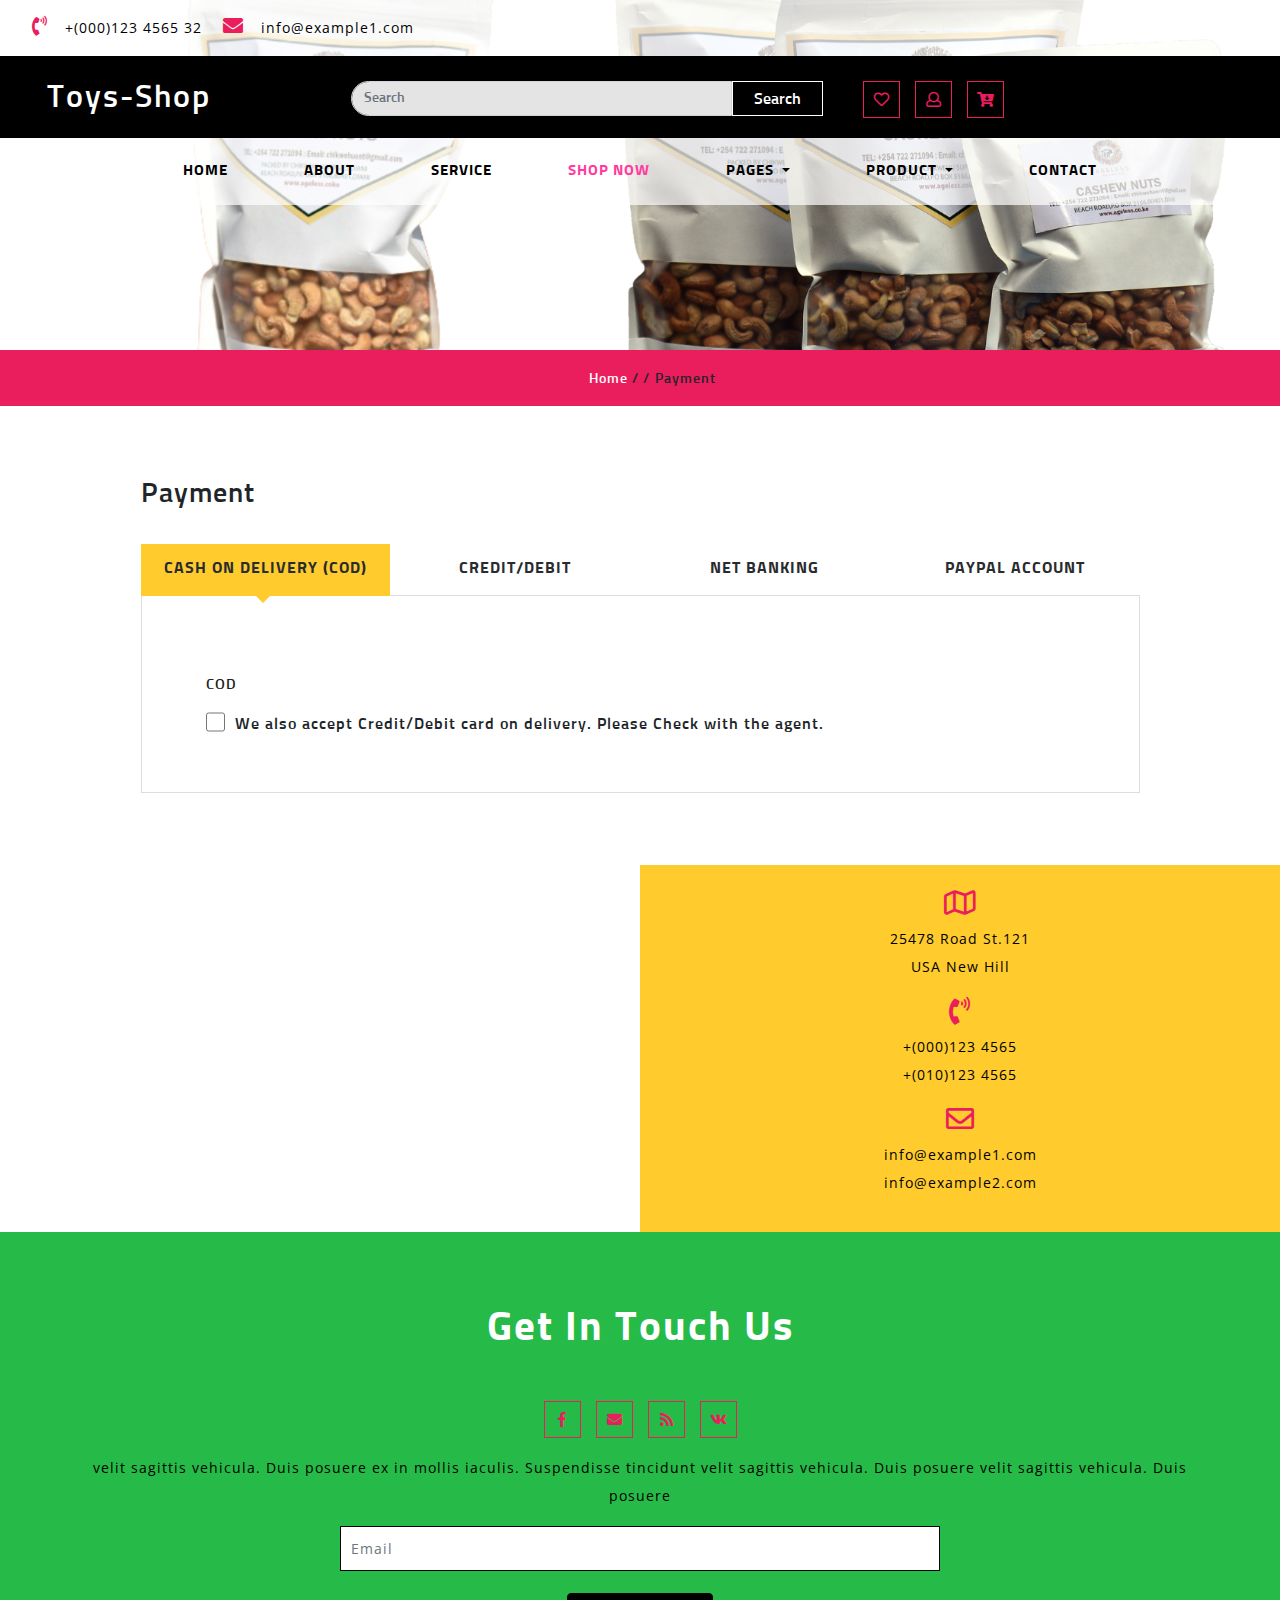
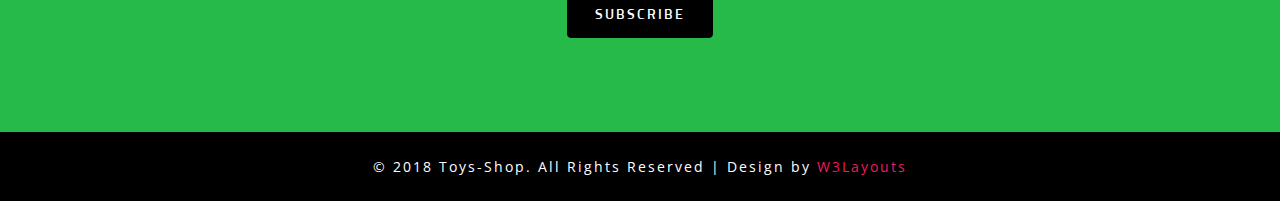
<file: payment.html>
<!--A Design by W3layouts
   Author: W3layout
   Author URL: http://w3layouts.com
   License: Creative Commons Attribution 3.0 Unported
   License URL: http://creativecommons.org/licenses/by/3.0/
   -->
<!DOCTYPE html>
<html lang="zxx">
   <head>
      <title>Ageless Organics Ke</title>
      <!--meta tags -->
      <meta charset="UTF-8">
      <meta name="viewport" content="width=device-width, initial-scale=1">
      <meta name="keywords" content="Toys Shop Responsive web template, Bootstrap Web Templates, Flat Web Templates, Android Compatible web template, 
         Smartphone Compatible web template, free webdesigns for Nokia, Samsung, LG, SonyEricsson, Motorola web design" />
      <script>
         addEventListener("load", function () {
         	setTimeout(hideURLbar, 0);
         }, false);
         
         function hideURLbar() {
         	window.scrollTo(0, 1);
         }
      </script>
      <!--//meta tags ends here-->
      <!--booststrap-->
      <link href="css/bootstrap.min.css" rel="stylesheet" type="text/css" media="all">
      <!--//booststrap end-->
      <!-- font-awesome icons -->
      <link href="css/fontawesome-all.min.css" rel="stylesheet" type="text/css" media="all">
      <!-- //font-awesome icons -->
      <!--Shoping cart-->
      <link rel="stylesheet" href="css/shop.css" type="text/css" />
      <!--//Shoping cart-->
      <!--checkout-->
      <link rel="stylesheet" type="text/css" href="css/checkout.css">
      <!--//checkout-->
      <link href="css/easy-responsive-tabs.css" rel='stylesheet' type='text/css' />
      <!--stylesheets-->
      <link href="css/style.css" rel='stylesheet' type='text/css' media="all">
      <!--//stylesheets-->
      <link href="//fonts.googleapis.com/css?family=Sunflower:500,700" rel="stylesheet">
      <link href="//fonts.googleapis.com/css?family=Open+Sans:400,600,700" rel="stylesheet">
   </head>
   <body>
      <!--headder-->
      <div class="header-outs" id="home">
      <div class="header-bar">
         <div class="info-top-grid">
            <div class="info-contact-agile">
               <ul>
                  <li>
                     <span class="fas fa-phone-volume"></span>
                     <p>+(000)123 4565 32</p>
                  </li>
                  <li>
                     <span class="fas fa-envelope"></span>
                     <p><a href="mailto:info@example.com">info@example1.com</a></p>
                  </li>
                  <li>
                  </li>
               </ul>
            </div>
         </div>
         <div class="container-fluid">
            <div class="hedder-up row">
               <div class="col-lg-3 col-md-3 logo-head">
                  <h1><a class="navbar-brand" href="index.html">Toys-Shop</a></h1>
               </div>
               <div class="col-lg-5 col-md-6 search-right">
                  <form class="form-inline my-lg-0">
                     <input class="form-control mr-sm-2" type="search" placeholder="Search">
                     <button class="btn" type="submit">Search</button>
                  </form>
               </div>
               <div class="col-lg-4 col-md-3 right-side-cart">
                  <div class="cart-icons">
                     <ul>
                        <li>
                           <span class="far fa-heart"></span>
                        </li>
                        <li>
                           <button type="button" data-toggle="modal" data-target="#exampleModal"> <span class="far fa-user"></span></button>
                        </li>
                        <li class="toyscart toyscart2 cart cart box_1">
                           <form action="#" method="post" class="last">
                              <input type="hidden" name="cmd" value="_cart">
                              <input type="hidden" name="display" value="1">
                              <button class="top_toys_cart" type="submit" name="submit" value="">
                              <span class="fas fa-cart-arrow-down"></span>
                              </button>
                           </form>
                        </li>
                     </ul>
                  </div>
               </div>
            </div>
         </div>
         <nav class="navbar navbar-expand-lg navbar-light">
            <button class="navbar-toggler" type="button" data-toggle="collapse" data-target="#navbarSupportedContent" aria-controls="navbarSupportedContent" aria-expanded="false" aria-label="Toggle navigation">
            <span class="navbar-toggler-icon"></span>
            </button>
            <div class="collapse navbar-collapse justify-content-center" id="navbarSupportedContent">
               <ul class="navbar-nav ">
                  <li class="nav-item ">
                     <a class="nav-link" href="index.html">Home <span class="sr-only">(current)</span></a>
                  </li>
                  <li class="nav-item">
                     <a href="about.html" class="nav-link">About</a>
                  </li>
                  <li class="nav-item">
                     <a href="service.html" class="nav-link">Service</a>
                  </li>
                  <li class="nav-item active">
                     <a href="shop.html" class="nav-link">Shop Now</a>
                  </li>
                  <li class="nav-item dropdown">
                     <a class="nav-link dropdown-toggle" href="#" id="navbarDropdown" role="button" data-toggle="dropdown" aria-haspopup="true" aria-expanded="false">
                     Pages
                     </a>
                     <div class="dropdown-menu" aria-labelledby="navbarDropdown">
                        <a class="nav-link" href="icon.html">404 Page</a>
                        <a class="nav-link " href="typography.html">Typography</a>
                     </div>
                  </li>
                  <li class="nav-item dropdown">
                     <a class="nav-link dropdown-toggle" href="#" id="navbarDropdown1" role="button" data-toggle="dropdown" aria-haspopup="true" aria-expanded="false">
                     Product
                     </a>
                     <div class="dropdown-menu" aria-labelledby="navbarDropdown">
                        <a class="nav-link" href="product.html">Kids Toys</a>
                        <a class="nav-link " href="product.html">Dolls</a>
                        <a class="nav-link " href="product.html">Key Toys</a>
                        <a class="nav-link " href="product.html">Boys Toys</a>
                     </div>
                  </li>
                  <li class="nav-item">
                     <a href="contact.html" class="nav-link">Contact</a>
                  </li>
               </ul>
            </div>
         </nav>
      </div>
	  </div>
      <!--//headder-->
      <!-- banner -->
      <div class="inner_page-banner one-img">
      </div>
      <!-- short -->
      <div class="using-border py-3">
         <div class="inner_breadcrumb  ml-4">
            <ul class="short_ls">
               <li>
                  <a href="index.html">Home</a>
                  <span>/ /</span>
               </li>
               <li>Payment</li>
            </ul>
         </div>
      </div>
      <!-- //short-->
      <!-- top Products -->
      <section class="checkout py-lg-4 py-md-3 py-sm-3 py-3">
         <div class="container py-lg-5 py-md-4 py-sm-4 py-3">
            <div class="ads-grid_shop">
               <div class="shop_inner_inf">
                  <div class="privacy about">
                     <h3>Pay<span>ment</span></h3>
                     <!--/tabs-->
                     <div class="responsive_tabs">
                        <div id="horizontalTab">
                           <ul class="resp-tabs-list">
                              <li>Cash on delivery (COD)</li>
                              <li>Credit/Debit</li>
                              <li>Net Banking</li>
                              <li>Paypal Account</li>
                           </ul>
                           <div class="resp-tabs-container">
                              <!--/tab_one-->
                              <div class="tab1">
                                 <div class="pay_info">
                                    <div class="vertical_post check_box_agile">
                                       <h5>COD</h5>
                                       <div class="checkbox">
                                          <div class="check_box_one cashon_delivery">
                                             <label class="anim">
                                             <input type="checkbox" class="checkbox">
                                             <span> We also accept Credit/Debit card on delivery. Please Check with the agent.</span> 
                                             </label>
                                          </div>
                                       </div>
                                    </div>
                                 </div>
                              </div>
                              <!--//tab_one-->
                              <div class="tab2">
                                 <div class="pay_info">
                                    <form action="#" method="post" class="creditly-card-form agileinfo_form">
                                       <section class="creditly-wrapper wthree, w3_agileits_wrapper">
                                          <div class="credit-card-wrapper">
                                             <div class="first-row form-group">
                                                <div class="controls">
                                                   <label class="control-label">Name on Card</label>
                                                   <input class="billing-address-name form-control" type="text" name="name" placeholder="John Smith">
                                                </div>
                                                <div class="w3_agileits_card_number_grids">
                                                   <div class="w3_agileits_card_number_grid_left">
                                                      <div class="controls">
                                                         <label class="control-label">Card Number</label>
                                                         <input class="number credit-card-number form-control" type="text" name="number" inputmode="numeric" autocomplete="cc-number"
                                                            autocompletetype="cc-number" x-autocompletetype="cc-number" placeholder="&#149;&#149;&#149;&#149; &#149;&#149;&#149;&#149; &#149;&#149;&#149;&#149; &#149;&#149;&#149;&#149;">
                                                      </div>
                                                   </div>
                                                   <div class="w3_agileits_card_number_grid_right">
                                                      <div class="controls">
                                                         <label class="control-label">CVV</label>
                                                         <input class="security-code form-control" Â· inputmode="numeric" type="text" name="security-code" placeholder="&#149;&#149;&#149;">
                                                      </div>
                                                   </div>
                                                   <div class="clear"> </div>
                                                </div>
                                                <div class="controls">
                                                   <label class="control-label">Expiration Date</label>
                                                   <input class="expiration-month-and-year form-control" type="text" name="expiration-month-and-year" placeholder="MM / YY">
                                                </div>
                                             </div>
                                             <button class="submit"><span>Make a payment </span></button>
                                          </div>
                                       </section>
                                    </form>
                                 </div>
                              </div>
                              <div class="tab3">
                                 <div class="pay_info">
                                    <div class="vertical_post">
                                       <form action="#" method="post">
                                          <h5>Select From Popular Banks</h5>
                                          <div class="swit-radio">
                                             <div class="check_box_one">
                                                <div class="radio_one"> <label><input type="radio" name="radio" checked=""><i></i>Syndicate Bank</label> </div>
                                             </div>
                                             <div class="check_box_one">
                                                <div class="radio_one"> <label><input type="radio" name="radio"><i></i>Bank of Baroda</label> </div>
                                             </div>
                                             <div class="check_box_one">
                                                <div class="radio_one"> <label><input type="radio" name="radio"><i></i>Canara Bank</label> </div>
                                             </div>
                                             <div class="check_box_one">
                                                <div class="radio_one"> <label><input type="radio" name="radio"><i></i>ICICI Bank</label> </div>
                                             </div>
                                             <div class="check_box_one">
                                                <div class="radio_one"> <label><input type="radio" name="radio"><i></i>State Bank Of India</label> </div>
                                             </div>
                                             <div class="clearfix"></div>
                                          </div>
                                          <h5>Or SELECT OTHER BANK</h5>
                                          <div class="section_room_pay">
                                             <select class="year">
                                                <option value="">=== Other Banks ===</option>
                                                <option value="ALB-NA">Allahabad Bank NetBanking</option>
                                                <option value="ADB-NA">Andhra Bank</option>
                                                <option value="BBK-NA">Bank of Bahrain and Kuwait NetBanking</option>
                                                <option value="BBC-NA">Bank of Baroda Corporate NetBanking</option>
                                                <option value="BBR-NA">Bank of Baroda Retail NetBanking</option>
                                                <option value="BOI-NA">Bank of India NetBanking</option>
                                                <option value="BOM-NA">Bank of Maharashtra NetBanking</option>
                                                <option value="CSB-NA">Catholic Syrian Bank NetBanking</option>
                                                <option value="CBI-NA">Central Bank of India</option>
                                                <option value="CUB-NA">City Union Bank NetBanking</option>
                                                <option value="CRP-NA">Corporation Bank</option>
                                                <option value="DBK-NA">Deutsche Bank NetBanking</option>
                                                <option value="DCB-NA">Development Credit Bank</option>
                                                <option value="DC2-NA">Development Credit Bank - Corporate</option>
                                                <option value="DLB-NA">Dhanlaxmi Bank NetBanking</option>
                                                <option value="FBK-NA">Federal Bank NetBanking</option>
                                                <option value="IDS-NA">Indusind Bank NetBanking</option>
                                                <option value="IOB-NA">Indian Overseas Bank</option>
                                                <option value="ING-NA">ING Vysya Bank (now Kotak)</option>
                                                <option value="JKB-NA">Jammu and Kashmir NetBanking</option>
                                                <option value="JSB-NA">Janata Sahakari Bank Limited</option>
                                                <option value="KBL-NA">Karnataka Bank NetBanking</option>
                                                <option value="KVB-NA">Karur Vysya Bank NetBanking</option>
                                                <option value="LVR-NA">Lakshmi Vilas Bank NetBanking</option>
                                                <option value="OBC-NA">Oriental Bank of Commerce NetBanking</option>
                                                <option value="CPN-NA">PNB Corporate NetBanking</option>
                                                <option value="PNB-NA">PNB NetBanking</option>
                                                <option value="RSD-DIRECT">Rajasthan State Co-operative Bank-Debit Card</option>
                                                <option value="RBS-NA">RBS (The Royal Bank of Scotland)</option>
                                                <option value="SWB-NA">Saraswat Bank NetBanking</option>
                                                <option value="SBJ-NA">SB Bikaner and Jaipur NetBanking</option>
                                                <option value="SBH-NA">SB Hyderabad NetBanking</option>
                                                <option value="SBM-NA">SB Mysore NetBanking</option>
                                                <option value="SBT-NA">SB Travancore NetBanking</option>
                                                <option value="SVC-NA">Shamrao Vitthal Co-operative Bank</option>
                                                <option value="SIB-NA">South Indian Bank NetBanking</option>
                                                <option value="SBP-NA">State Bank of Patiala NetBanking</option>
                                                <option value="SYD-NA">Syndicate Bank NetBanking</option>
                                                <option value="TNC-NA">Tamil Nadu State Co-operative Bank NetBanking</option>
                                                <option value="UCO-NA">UCO Bank NetBanking</option>
                                                <option value="UBI-NA">Union Bank NetBanking</option>
                                                <option value="UNI-NA">United Bank of India NetBanking</option>
                                                <option value="VJB-NA">Vijaya Bank NetBanking</option>
                                             </select>
                                          </div>
                                          <input type="submit" value="PAY NOW">
                                       </form>
                                    </div>
                                 </div>
                              </div>
                              <div class="tab4">
                                 <div class="row pay_info">
                                    <div class="col-md-6 tab-grid">
                                       <img class="pp-img" src="images/paypal.png" alt="Image Alternative text" title="Image Title">
                                       <p>Important: You will be redirected to PayPal's website to securely complete your payment.</p>
                                       <a class="btn btn-primary">Checkout via Paypal</a>
                                    </div>
                                    <div class="col-md-6">
                                       <form class="cc-form">
                                          <div class="clearfix">
                                             <div class="form-group form-group-cc-number">
                                                <label>Card Number</label>
                                                <input class="form-control" placeholder="xxxx xxxx xxxx xxxx" type="text"><span class="cc-card-icon"></span>
                                             </div>
                                             <div class="form-group form-group-cc-cvc">
                                                <label>CVV</label>
                                                <input class="form-control" placeholder="xxxx" type="text">
                                             </div>
                                          </div>
                                          <div class="clearfix">
                                             <div class="form-group form-group-cc-name">
                                                <label>Card Holder Name</label>
                                                <input class="form-control" type="text">
                                             </div>
                                             <div class="form-group form-group-cc-date">
                                                <label>Valid Thru</label>
                                                <input class="form-control" placeholder="mm/yy" type="text">
                                             </div>
                                          </div>
                                          <div class="checkbox checkbox-small">
                                             <label>
                                             <input class="i-check" type="checkbox" checked="">Add to My Cards</label>
                                          </div>
                                          <input class="btn btn-primary submit" type="submit" value="Proceed Payment">
                                       </form>
                                    </div>
                                    <div class="clearfix"></div>
                                 </div>
                              </div>
                           </div>
                        </div>
                     </div>
                     <!--//tabs-->
                  </div>
               </div>
               <!-- //payment -->
               <div class="clearfix"></div>
            </div>
         </div>
      </section>
      <!--subscribe-address-->
      <section class="subscribe">
         <div class="container-fluid">
         <div class="row">
            <div class="col-lg-6 col-md-6 map-info-right px-0">
               <iframe src="https://www.google.com/maps/embed?pb=!1m14!1m12!1m3!1d3150859.767904157!2d-96.62081048651531!3d39.536794757966845!2m3!1f0!2f0!3f0!3m2!1i1024!2i768!4f13.1!5e0!3m2!1sen!2sin!4v1408111832978"> </iframe>
            </div>
            <div class="col-lg-6 col-md-6 address-w3l-right text-center">
               <div class="address-gried ">
                  <span class="far fa-map"></span>
                  <p>25478 Road St.121<br>USA New Hill
                  <p>
               </div>
               <div class="address-gried mt-3">
                  <span class="fas fa-phone-volume"></span>
                  <p> +(000)123 4565<br>+(010)123 4565</p>
               </div>
               <div class=" address-gried mt-3">
                  <span class="far fa-envelope"></span>
                  <p><a href="mailto:info@example.com">info@example1.com</a>
                     <br><a href="mailto:info@example.com">info@example2.com</a>
                  </p>
               </div>
            </div>
         </div>
		 </div>
      </section>
      <!--//subscribe-address-->
      <section class="sub-below-address py-lg-4 py-md-3 py-sm-3 py-3">
         <div class="container py-lg-5 py-md-5 py-sm-4 py-3">
            <h3 class="title clr text-center mb-lg-5 mb-md-4 mb-sm-4 mb-3">Get In Touch Us</h3>
            <div class="icons mt-4 text-center">
               <ul>
                  <li><a href="#"><span class="fab fa-facebook-f"></span></a></li>
                  <li><a href="#"><span class="fas fa-envelope"></span></a></li>
                  <li><a href="#"><span class="fas fa-rss"></span></a></li>
                  <li><a href="#"><span class="fab fa-vk"></span></a></li>
               </ul>
               <p class="my-3">velit sagittis vehicula. Duis posuere 
                  ex in mollis iaculis. Suspendisse tincidunt
                  velit sagittis vehicula. Duis posuere 
                  velit sagittis vehicula. Duis posuere 
               </p>
            </div>
            <div class="email-sub-agile">
               <form action="#" method="post">
                  <div class="form-group sub-info-mail">
                     <input type="email" class="form-control email-sub-agile" placeholder="Email">
                  </div>
                  <div class="text-center">
                     <button type="submit" class="btn subscrib-btnn">Subscribe</button>
                  </div>
               </form>
            </div>
         </div>
      </section>
      <!--//subscribe-->
      <!-- footer -->
      <footer class="py-lg-4 py-md-3 py-sm-3 py-3 text-center">
         <div class="copy-agile-right">
            <p> 
               © 2018 Toys-Shop. All Rights Reserved | Design by <a href="http://www.W3Layouts.com" target="_blank">W3Layouts</a>
            </p>
         </div>
      </footer>
      <!-- //footer -->
      <!-- Modal 1-->
      <div class="modal fade" id="exampleModal" tabindex="-1" role="dialog" aria-labelledby="exampleModalLabel" aria-hidden="true">
         <div class="modal-dialog" role="document">
            <div class="modal-content">
               <div class="modal-header">
                  <h5 class="modal-title" id="exampleModalLabel">Login</h5>
                  <button type="button" class="close" data-dismiss="modal" aria-label="Close">
                  <span aria-hidden="true">&times;</span>
                  </button>
               </div>
               <div class="modal-body">
                  <div class="register-form">
                     <form action="#" method="post">
                        <div class="fields-grid">
                           <div class="styled-input">
                              <input type="text" placeholder="Your Name" name="Your Name" required="">
                           </div>
                           <div class="styled-input">
                              <input type="email" placeholder="Your Email" name="Your Email" required="">
                           </div>
                           <div class="styled-input">
                              <input type="password" placeholder="password" name="password" required="">
                           </div>
                           <button type="submit" class="btn subscrib-btnn">Login</button>
                        </div>
                     </form>
                  </div>
               </div>
               <div class="modal-footer">
                  <button type="button" class="btn btn-secondary" data-dismiss="modal">Close</button>
               </div>
            </div>
         </div>
      </div>
      <!-- //Modal 1-->
      <!--js working-->
      <script src='js/jquery-2.2.3.min.js'></script>
      <!--//js working-->
      <!-- cart-js -->
      <script src="js/minicart.js"></script>
      <script>
         toys.render();
         
         toys.cart.on('toys_checkout', function (evt) {
         	var items, len, i;
         
         	if (this.subtotal() > 0) {
         		items = this.items();
         
         		for (i = 0, len = items.length; i < len; i++) {}
         	}
         });
      </script>
      <!--// cart-js -->
      <!-- easy-responsive-tabs -->
      <script src="js/easy-responsive-tabs.js"></script>
      <script>
         $(document).ready(function () {
         	$('#horizontalTab').easyResponsiveTabs({
         		type: 'default', //Types: default, vertical, accordion           
         		width: 'auto', //auto or any width like 600px
         		fit: true, // 100% fit in a container
         		closed: 'accordion', // Start closed if in accordion view
         		activate: function (event) { // Callback function if tab is switched
         			var $tab = $(this);
         			var $info = $('#tabInfo');
         			var $name = $('span', $info);
         			$name.text($tab.text());
         			$info.show();
         		}
         	});
         	$('#verticalTab').easyResponsiveTabs({
         		type: 'vertical',
         		width: 'auto',
         		fit: true
         	});
         });
      </script>
      <!-- credit-card -->
      <script src="js/creditly.js"></script>
      <link rel="stylesheet" href="css/creditly.css" type="text/css" media="all" />
      <script>
         $(function () {
         	var creditly = Creditly.initialize(
         		'.creditly-wrapper .expiration-month-and-year',
         		'.creditly-wrapper .credit-card-number',
         		'.creditly-wrapper .security-code',
         		'.creditly-wrapper .card-type');
         
         	$(".creditly-card-form .submit").click(function (e) {
         		e.preventDefault();
         		var output = creditly.validate();
         		if (output) {
         			// Your validated credit card output
         			console.log(output);
         		}
         	});
         });
      </script>
      <!-- //credit-card -->
      <!-- start-smoth-scrolling -->
      <script src="js/move-top.js"></script>
      <script src="js/easing.js"></script>
      <script>
         jQuery(document).ready(function ($) {
         	$(".scroll").click(function (event) {
         		event.preventDefault();
         		$('html,body').animate({
         			scrollTop: $(this.hash).offset().top
         		}, 900);
         	});
         });
      </script>
      <!-- start-smoth-scrolling -->
      <!-- here stars scrolling icon -->
      <script>
         $(document).ready(function () {
         
         	var defaults = {
         		containerID: 'toTop', // fading element id
         		containerHoverID: 'toTopHover', // fading element hover id
         		scrollSpeed: 1200,
         		easingType: 'linear'
         	};
         	$().UItoTop({
         		easingType: 'easeOutQuart'
         	});
         
         });
      </script>
      <!-- //here ends scrolling icon -->
      <!--bootstrap working-->
      <script src="js/bootstrap.min.js"></script>
      <!-- //bootstrap working-->
   </body>
</html>
</file>
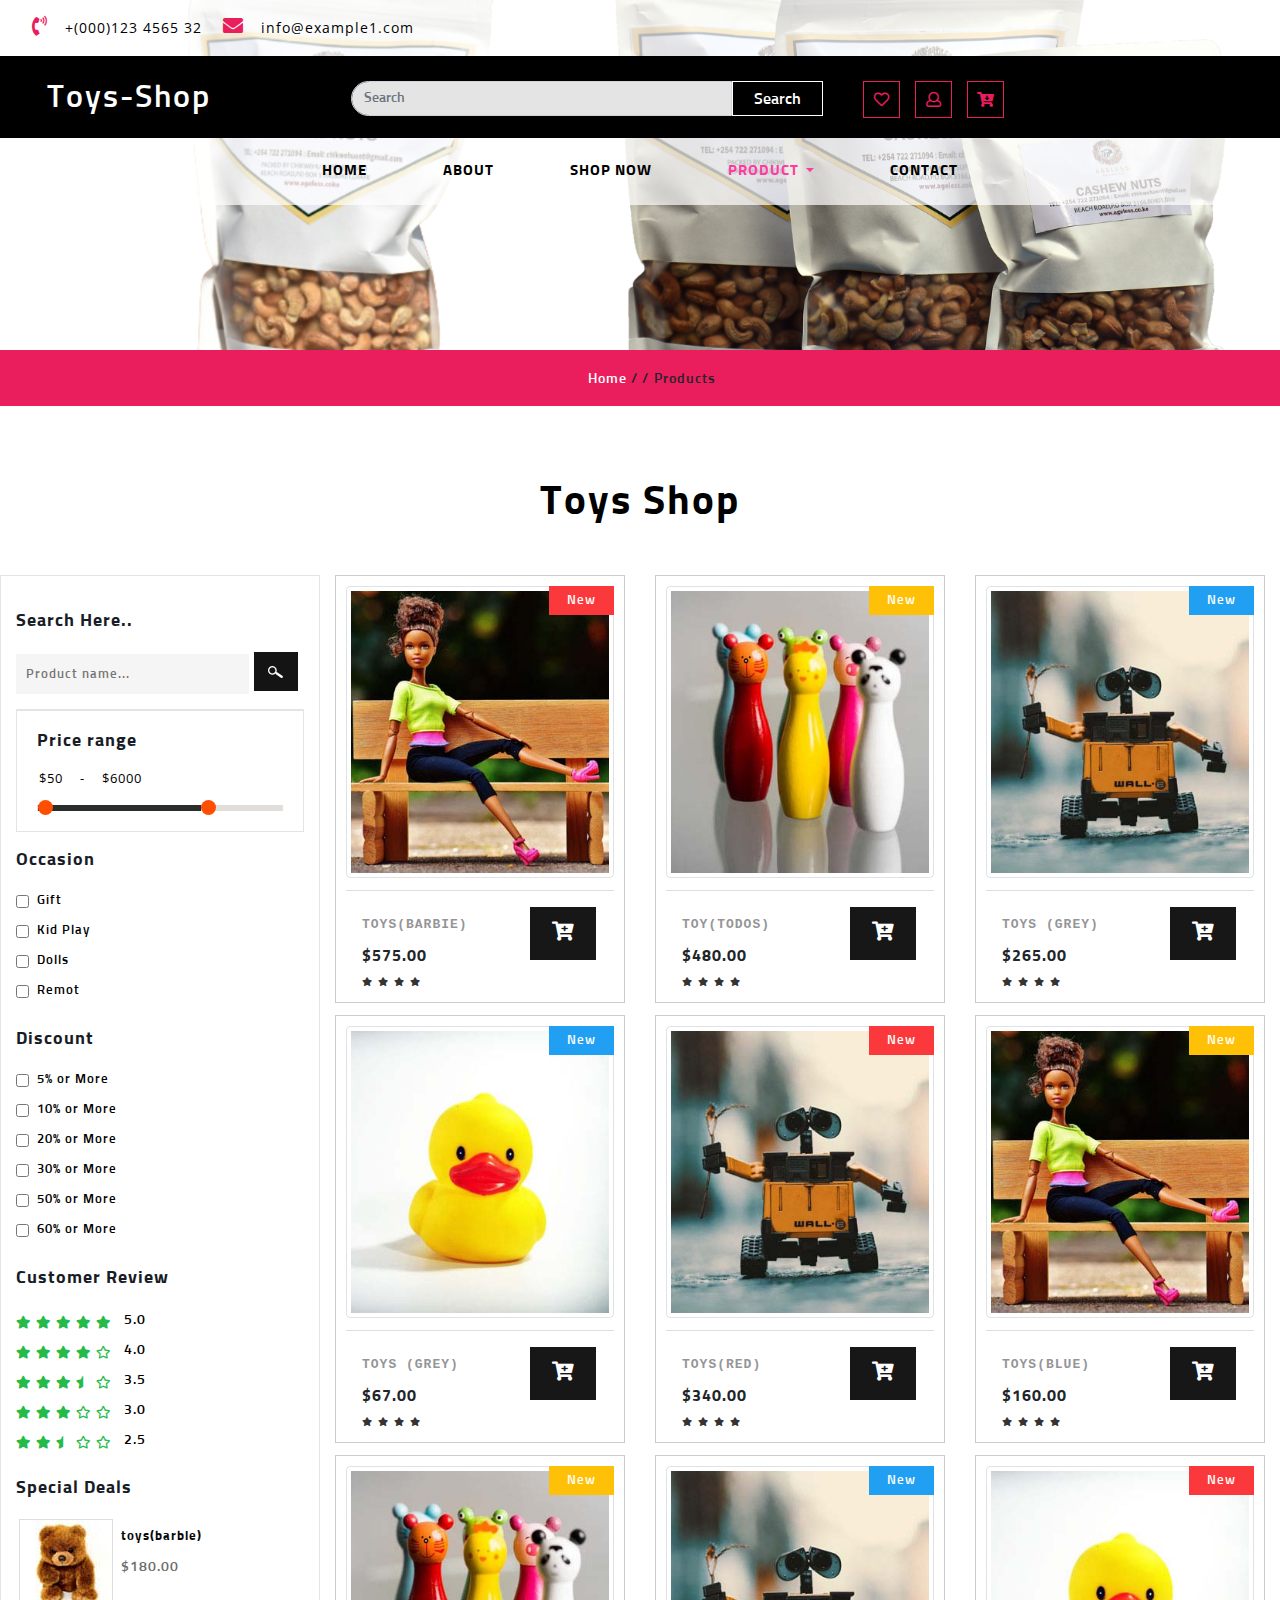
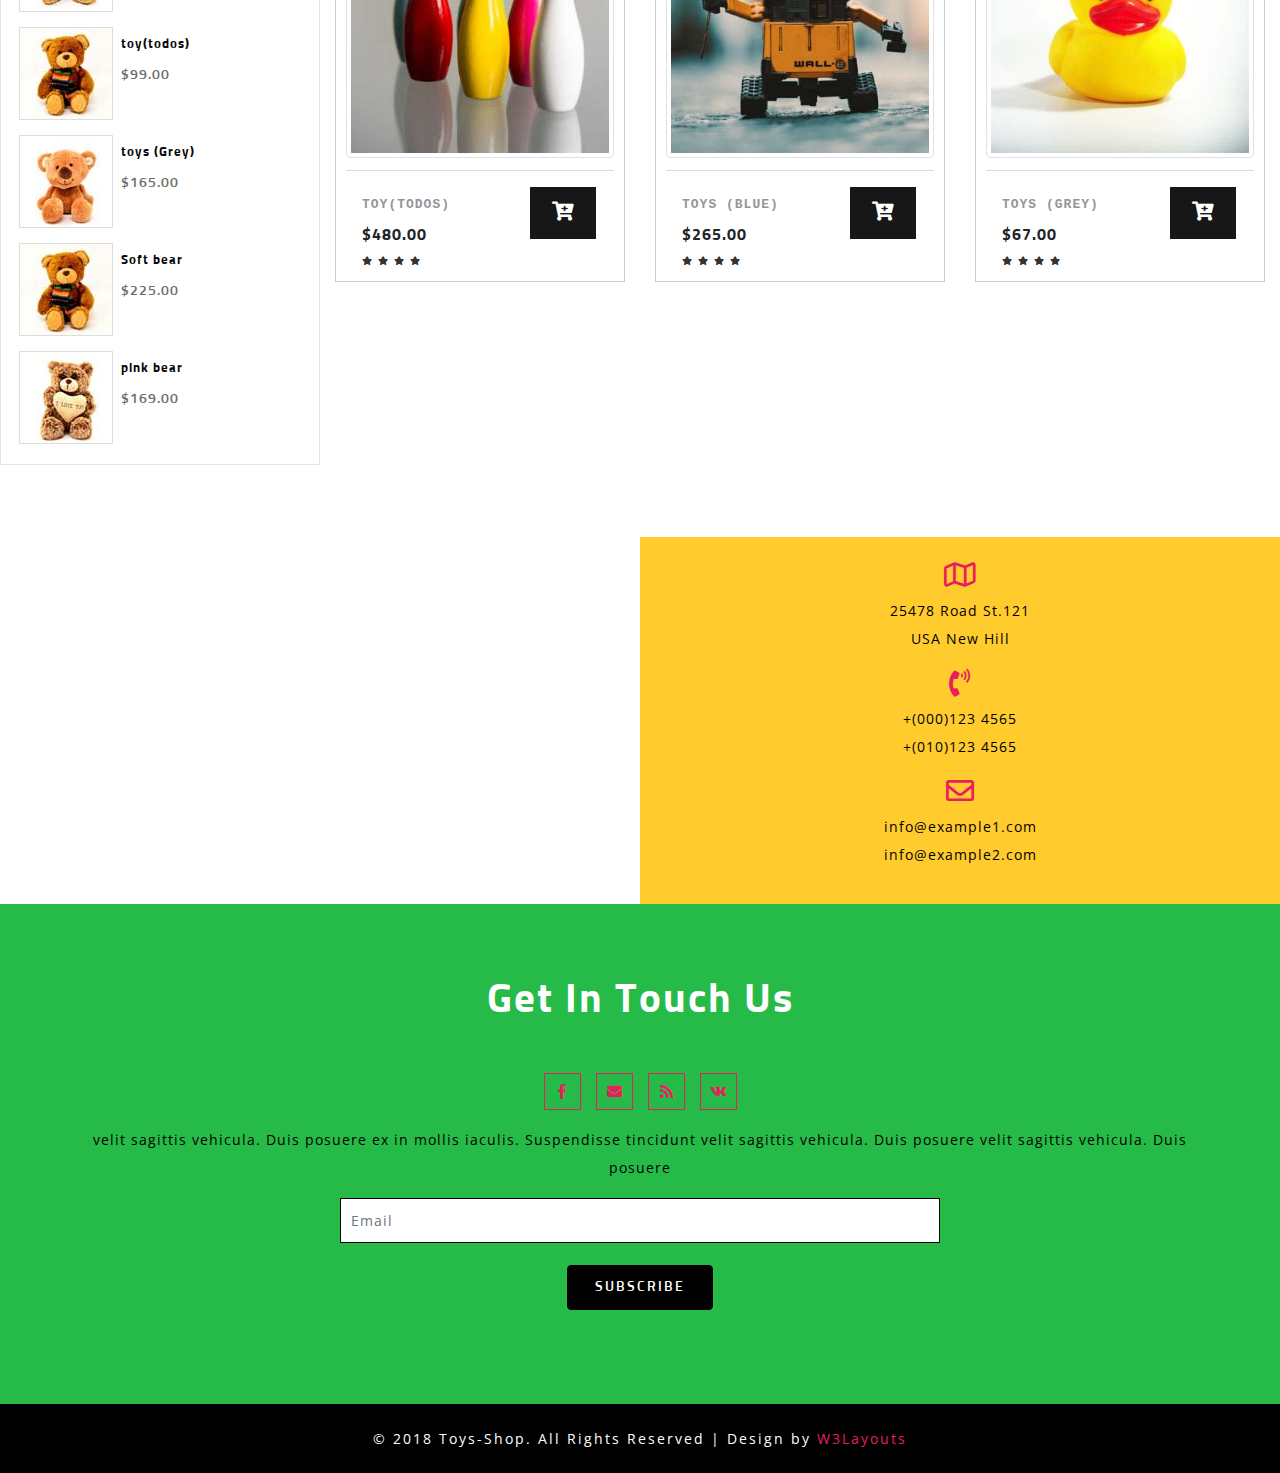
<file: product.html>
<!--A Design by W3layouts
   Author: W3layout
   Author URL: http://w3layouts.com
   License: Creative Commons Attribution 3.0 Unported
   License URL: http://creativecommons.org/licenses/by/3.0/
   -->
<!DOCTYPE html>
<html lang="zxx">
   <head>
      <title>Ageless Organics Ke</title>
      <!--meta tags -->
      <meta charset="UTF-8">
      <meta name="viewport" content="width=device-width, initial-scale=1">
      <meta name="keywords" content="Toys Shop Responsive web template, Bootstrap Web Templates, Flat Web Templates, Android Compatible web template, 
         Smartphone Compatible web template, free webdesigns for Nokia, Samsung, LG, SonyEricsson, Motorola web design" />
      <script>
         addEventListener("load", function () {
         	setTimeout(hideURLbar, 0);
         }, false);
         
         function hideURLbar() {
         	window.scrollTo(0, 1);
         }
      </script>
      <!--//meta tags ends here-->
      <!--booststrap-->
      <link href="css/bootstrap.min.css" rel="stylesheet" type="text/css" media="all">
      <!--//booststrap end-->
      <!-- font-awesome icons -->
      <link href="css/fontawesome-all.min.css" rel="stylesheet" type="text/css" media="all">
      <!-- //font-awesome icons -->
      <!--Shoping cart-->
      <link rel="stylesheet" href="css/shop.css" type="text/css" />
      <!--//Shoping cart-->
      <!--price range-->
      <link rel="stylesheet" type="text/css" href="css/jquery-ui1.css">
      <!--//price range-->
      <!--stylesheets-->
      <link href="css/style.css" rel='stylesheet' type='text/css' media="all">
      <!--//stylesheets-->
      <link href="//fonts.googleapis.com/css?family=Sunflower:500,700" rel="stylesheet">
      <link href="//fonts.googleapis.com/css?family=Open+Sans:400,600,700" rel="stylesheet">
   </head>
   <body>
      <!--headder-->
      <div class="header-outs" id="home">
      <div class="header-bar">
         <div class="info-top-grid">
            <div class="info-contact-agile">
               <ul>
                  <li>
                     <span class="fas fa-phone-volume"></span>
                     <p>+(000)123 4565 32</p>
                  </li>
                  <li>
                     <span class="fas fa-envelope"></span>
                     <p><a href="mailto:info@example.com">info@example1.com</a></p>
                  </li>
                  <li>
                  </li>
               </ul>
            </div>
         </div>
         <div class="container-fluid">
            <div class="hedder-up row">
               <div class="col-lg-3 col-md-3 logo-head">
                  <h1><a class="navbar-brand" href="index.html">Toys-Shop</a></h1>
               </div>
               <div class="col-lg-5 col-md-6 search-right">
                  <form class="form-inline my-lg-0">
                     <input class="form-control mr-sm-2" type="search" placeholder="Search">
                     <button class="btn" type="submit">Search</button>
                  </form>
               </div>
               <div class="col-lg-4 col-md-3 right-side-cart">
                  <div class="cart-icons">
                     <ul>
                        <li>
                           <span class="far fa-heart"></span>
                        </li>
                        <li>
                           <button type="button" data-toggle="modal" data-target="#exampleModal"> <span class="far fa-user"></span></button>
                        </li>
                        <li class="toyscart toyscart2 cart cart box_1">
                           <form action="#" method="post" class="last">
                              <input type="hidden" name="cmd" value="_cart">
                              <input type="hidden" name="display" value="1">
                              <button class="top_toys_cart" type="submit" name="submit" value="">
                              <span class="fas fa-cart-arrow-down"></span>
                              </button>
                           </form>
                        </li>
                     </ul>
                  </div>
               </div>
            </div>
         </div>
         <nav class="navbar navbar-expand-lg navbar-light">
            <button class="navbar-toggler" type="button" data-toggle="collapse" data-target="#navbarSupportedContent" aria-controls="navbarSupportedContent" aria-expanded="false" aria-label="Toggle navigation">
            <span class="navbar-toggler-icon"></span>
            </button>
            <div class="collapse navbar-collapse justify-content-center" id="navbarSupportedContent">
               <ul class="navbar-nav ">
                  <li class="nav-item ">
                     <a class="nav-link" href="index.html">Home <span class="sr-only">(current)</span></a>
                  </li>
                  <li class="nav-item">
                     <a href="about.html" class="nav-link">About</a>
                  </li>
                  <li class="nav-item">
                     <a href="shop.html" class="nav-link">Shop Now</a>
                  </li>
                  <li class="nav-item dropdown active">
                     <a class="nav-link dropdown-toggle" href="#" id="navbarDropdown1" role="button" data-toggle="dropdown" aria-haspopup="true" aria-expanded="false">
                     Product
                     </a>
                     <div class="dropdown-menu" aria-labelledby="navbarDropdown">
                        <a class="nav-link" href="product.html">Kids Toys</a>
                        <a class="nav-link " href="product.html">Dolls</a>
                        <a class="nav-link " href="product.html">Key Toys</a>
                        <a class="nav-link " href="product.html">Boys Toys</a>
                     </div>
                  </li>
                  <li class="nav-item">
                     <a href="contact.html " class="nav-link">Contact</a>
                  </li>
               </ul>
            </div>
         </nav>
      </div>
	  </div>
      <!--//headder-->
      <!-- banner -->
      <div class="inner_page-banner one-img">
      </div>
      <!--//banner -->
      <!-- short -->
      <div class="using-border py-3">
         <div class="inner_breadcrumb  ml-4">
            <ul class="short_ls">
               <li>
                  <a href="index.html">Home</a>
                  <span>/ /</span>
               </li>
               <li>Products</li>
            </ul>
         </div>
      </div>
      <!-- //short-->
      <!--show Now-->  
      <section class="contact py-lg-4 py-md-3 py-sm-3 py-3">
         <div class="container-fluid py-lg-5 py-md-4 py-sm-4 py-3">
            <h3 class="title text-center mb-lg-5 mb-md-4 mb-sm-4 mb-3">Toys Shop</h3>
            <div class="row">
               <div class="side-bar col-lg-3">
                  <div class="search-hotel">
                     <h3 class="agileits-sear-head">Search Here..</h3>
                     <form action="#" method="post">
                        <input type="search" placeholder="Product name..." name="search" required="">
                        <input type="submit" value=" ">
                     </form>
                  </div>
							<!-- price range -->
							<div class="range">
								<h3 class="agileits-sear-head">Price range</h3>
								<ul class="dropdown-menu6">
									<li>

										<div id="slider-range"></div>
										<input type="text" id="amount" style="border: 0; color: #ffffff; font-weight: normal;" />
									</li>
								</ul>
							</div>
							<!-- //price range -->
                  <!--preference -->
                  <div class="left-side">
                     <h3 class="agileits-sear-head">Occasion</h3>
                     <ul>
                        <li>
                           <input type="checkbox" class="checked">
                           <span class="span">Gift</span>
                        </li>
                        <li>
                           <input type="checkbox" class="checked">
                           <span class="span">Kid Play</span>
                        </li>
                        <li>
                           <input type="checkbox" class="checked">
                           <span class="span">Dolls</span>
                        </li>
                        <li>
                           <input type="checkbox" class="checked">
                           <span class="span">Remot</span>
                        </li>
                     </ul>
                  </div>
                  <!-- // preference -->
                  <!-- discounts -->
                  <div class="left-side">
                     <h3 class="agileits-sear-head">Discount</h3>
                     <ul>
                        <li>
                           <input type="checkbox" class="checked">
                           <span class="span">5% or More</span>
                        </li>
                        <li>
                           <input type="checkbox" class="checked">
                           <span class="span">10% or More</span>
                        </li>
                        <li>
                           <input type="checkbox" class="checked">
                           <span class="span">20% or More</span>
                        </li>
                        <li>
                           <input type="checkbox" class="checked">
                           <span class="span">30% or More</span>
                        </li>
                        <li>
                           <input type="checkbox" class="checked">
                           <span class="span">50% or More</span>
                        </li>
                        <li>
                           <input type="checkbox" class="checked">
                           <span class="span">60% or More</span>
                        </li>
                     </ul>
                  </div>
                  <!-- //discounts -->
                  <!-- reviews -->
                  <div class="customer-rev left-side">
                     <h3 class="agileits-sear-head">Customer Review</h3>
                     <ul>
                        <li>
                           <a href="#">
                           <i class="fas fa-star"></i>
                           <i class="fas fa-star"></i>
                           <i class="fas fa-star"></i>
                           <i class="fas fa-star"></i>
                           <i class="fas fa-star"></i>
                           <span>5.0</span>
                           </a>
                        </li>
                        <li>
                           <a href="#">
                           <i class="fas fa-star" ></i>
                           <i class="fas fa-star" ></i>
                           <i class="fas fa-star" ></i>
                           <i class="fas fa-star" ></i>
                           <i class="far fa-star"></i>
                           <span>4.0</span>
                           </a>
                        </li>
                        <li>
                           <a href="#">
                           <i class="fas fa-star"></i>
                           <i class="fas fa-star"></i>
                           <i class="fas fa-star"></i>
                           <i class="fas fa-star-half"></i>
                           <i class="far fa-star"></i>
                           <span>3.5</span>
                           </a>
                        </li>
                        <li>
                           <a href="#">
                           <i class="fas fa-star"></i>
                           <i class="fas fa-star"></i>
                           <i class="fas fa-star"></i>
                           <i class="far fa-star"></i>
                           <i class="far fa-star"></i>
                           <span>3.0</span>
                           </a>
                        </li>
                        <li>
                           <a href="#">
                           <i class="fas fa-star"></i>
                           <i class="fas fa-star"></i>
                           <i class="fas fa-star-half"></i>
                           <i class="far fa-star"></i>
                           <i class="far fa-star"></i>
                           <span>2.5</span>
                           </a>
                        </li>
                     </ul>
                  </div>
                  <!-- //reviews -->
                  <!-- deals -->
                  <div class="deal-leftmk left-side">
                     <h3 class="agileits-sear-head">Special Deals</h3>
                     <div class="row special-sec1">
                        <div class="col-xs-4 img-deals">
                           <img src="images/g1.jpg" alt="" class="img-fluid">
                        </div>
                        <div class="col-xs-8 img-deal1">
                           <h3>toys(barbie)</h3>
                           <a href="single.html">$180.00</a>
                        </div>
                        <div class="clearfix"></div>
                     </div>
                     <div class="row special-sec1">
                        <div class="col-xs-4 img-deals">
                           <img src="images/g2.jpg" alt="" class="img-fluid">
                        </div>
                        <div class="col-xs-8 img-deal1">
                           <h3>toy(todos)</h3>
                           <a href="single.html">$99.00</a>
                        </div>
                        <div class="clearfix"></div>
                     </div>
                     <div class="row special-sec1">
                        <div class="col-xs-4 img-deals">
                           <img src="images/g3.jpg" alt="" class="img-fluid">
                        </div>
                        <div class="col-xs-8 img-deal1">
                           <h3>toys (Grey)
						   </h3>
                           <a href="single.html">$165.00</a>
                        </div>
                        <div class="clearfix"></div>
                     </div>
                     <div class="row special-sec1">
                        <div class="col-xs-4 img-deals">
                           <img src="images/g2.jpg" alt="" class="img-fluid">
                        </div>
                        <div class="col-xs-8 img-deal1">
                           <h3>Soft bear</h3>
                           <a href="single.html">$225.00</a>
                        </div>
                        <div class="clearfix"></div>
                     </div>
                     <div class="row special-sec1">
                        <div class="col-xs-4 img-deals">
                           <img src="images/g4.jpg" alt="" class="img-fluid">
                        </div>
                        <div class="col-xs-8 img-deal1">
                           <h3>pink bear</h3>
                           <a href="single.html">$169.00</a>
                        </div>
                        <div class="clearfix"></div>
                     </div>
                  </div>
                  <!-- //deals -->
               </div>
               <div class="left-ads-display col-lg-9">
                  <div class="row">
                     <div class="col-lg-4 col-md-6 col-sm-6 product-men women_two">
                        <div class="product-toys-info">
                           <div class="men-pro-item">
                              <div class="men-thumb-item">
                                 <img src="images/p1.jpg" class="img-thumbnail img-fluid" alt="">
                                 <div class="men-cart-pro">
                                    <div class="inner-men-cart-pro">
                                       <a href="single.html" class="link-product-add-cart">Quick View</a>
                                    </div>
                                 </div>
                                 <span class="product-new-top">New</span>
                              </div>
                              <div class="item-info-product">
                                 <div class="info-product-price">
                                    <div class="grid_meta">
                                       <div class="product_price">
                                          <h4>
                                             <a href="single.html">toys(barbie)</a>
                                          </h4>
                                          <div class="grid-price mt-2">
                                             <span class="money ">$575.00</span>
                                          </div>
                                       </div>
                                       <ul class="stars">
                                          <li>
                                             <a href="#">
                                             <i class="fas fa-star"></i>
                                             </a>
                                          </li>
                                          <li>
                                             <a href="#">
                                             <i class="fas fa-star"></i>
                                             </a>
                                          </li>
                                          <li>
                                             <a href="#">
                                             <i class="fas fa-star"></i>
                                             </a>
                                          </li>
                                          <li>
                                             <a href="#">
                                             <i class="fas fa-star" ></i>
                                             </a>
                                          </li>
                                          <li>
                                             <a href="#">
                                             <i class="far fa-star-half-o"></i>
                                             </a>
                                          </li>
                                       </ul>
                                    </div>
                                    <div class="toys single-item hvr-outline-out">
                                       <form action="#" method="post">
                                          <input type="hidden" name="cmd" value="_cart">
                                          <input type="hidden" name="add" value="1">
                                          <input type="hidden" name="toys_item" value="toys(barbie)">
                                          <input type="hidden" name="amount" value="575.00">
                                          <button type="submit" class="toys-cart ptoys-cart">
                                          <i class="fas fa-cart-plus"></i>
                                          </button>
                                       </form>
                                    </div>
                                 </div>
                                 <div class="clearfix"></div>
                              </div>
                           </div>
                        </div>
                     </div>
                     <div class="col-lg-4 col-md-6 col-sm-6 product-men women_two">
                        <div class="product-toys-info">
                           <div class="men-pro-item">
                              <div class="men-thumb-item">
                                 <img src="images/p2.jpg" class="img-thumbnail" alt="">
                                 <div class="men-cart-pro">
                                    <div class="inner-men-cart-pro">
                                       <a href="single.html" class="link-product-add-cart">Quick View</a>
                                    </div>
                                 </div>
                                 <span class="product-new-top">New</span>
                              </div>
                              <div class="item-info-product">
                                 <div class="info-product-price">
                                    <div class="grid_meta">
                                       <div class="product_price">
                                          <h4>
                                             <a href="single.html">toy(todos)</a>
                                          </h4>
                                          <div class="grid-price mt-2">
                                             <span class="money ">$480.00</span>
                                          </div>
                                       </div>
                                       <ul class="stars">
                                          <li>
                                             <a href="#">
                                             <i class="fas fa-star"></i>
                                             </a>
                                          </li>
                                          <li>
                                             <a href="#">
                                             <i class="fa fa-star" aria-hidden="true"></i>
                                             </a>
                                          </li>
                                          <li>
                                             <a href="#">
                                             <i class="fa fa-star" aria-hidden="true"></i>
                                             </a>
                                          </li>
                                          <li>
                                             <a href="#">
                                             <i class="fas fa-star" ></i>
                                             </a>
                                          </li>
                                          <li>
                                             <a href="#">
                                             <i class="far fa-star-half-o" ></i>
                                             </a>
                                          </li>
                                       </ul>
                                    </div>
                                    <div class="toys single-item hvr-outline-out">
                                       <form action="#" method="post">
                                          <input type="hidden" name="cmd" value="_cart">
                                          <input type="hidden" name="add" value="1">
                                          <input type="hidden" name="toys_item" value="toy(todos)">
                                          <input type="hidden" name="amount" value="480.00">
                                          <button type="submit" class="toys-cart ptoys-cart">
                                          <i class="fas fa-cart-plus"></i>
                                          </button>
                                       </form>
                                    </div>
                                 </div>
                                 <div class="clearfix"></div>
                              </div>
                           </div>
                        </div>
                     </div>
                     <div class="col-lg-4 col-md-6 col-sm-6 product-men women_two">
                        <div class="product-toys-info">
                           <div class="men-pro-item">
                              <div class="men-thumb-item">
                                 <img src="images/p3.jpg" class="img-thumbnail" alt="">
                                 <div class="men-cart-pro">
                                    <div class="inner-men-cart-pro">
                                       <a href="single.html" class="link-product-add-cart">Quick View</a>
                                    </div>
                                 </div>
                                 <span class="product-new-top">New</span>
                              </div>
                              <div class="item-info-product">
                                 <div class="info-product-price">
                                    <div class="grid_meta">
                                       <div class="product_price">
                                          <h4>
                                             <a href="single.html">toys (Grey)</a>
                                          </h4>
                                          <div class="grid-price mt-2">
                                             <span class="money ">$265.00</span>
                                          </div>
                                       </div>
                                       <ul class="stars">
                                          <li>
                                             <a href="#">
                                             <i class="fa fa-star" aria-hidden="true"></i>
                                             </a>
                                          </li>
                                          <li>
                                             <a href="#">
                                             <i class="fa fa-star" aria-hidden="true"></i>
                                             </a>
                                          </li>
                                          <li>
                                             <a href="#">
                                             <i class="fa fa-star" aria-hidden="true"></i>
                                             </a>
                                          </li>
                                          <li>
                                             <a href="#">
                                             <i class="fa fa-star" aria-hidden="true"></i>
                                             </a>
                                          </li>
                                          <li>
                                             <a href="#">
                                             <i class="fa fa-star-half-o" aria-hidden="true"></i>
                                             </a>
                                          </li>
                                       </ul>
                                    </div>
                                    <div class="toys single-item hvr-outline-out">
                                       <form action="#" method="post">
                                          <input type="hidden" name="cmd" value="_cart">
                                          <input type="hidden" name="add" value="1">
                                          <input type="hidden" name="toys_item" value="toys (Grey)">
                                          <input type="hidden" name="amount" value="265.00">
                                          <button type="submit" class="toys-cart ptoys-cart">
                                          <i class="fas fa-cart-plus"></i>
                                          </button>
                                       </form>
                                    </div>
                                 </div>
                                 <div class="clearfix"></div>
                              </div>
                           </div>
                        </div>
                     </div>
                     <div class="col-lg-4 col-md-6 col-sm-6 product-men women_two">
                        <div class="product-toys-info">
                           <div class="men-pro-item">
                              <div class="men-thumb-item">
                                 <img src="images/p4.jpg" class="img-thumbnail" alt="">
                                 <div class="men-cart-pro">
                                    <div class="inner-men-cart-pro">
                                       <a href="single.html" class="link-product-add-cart">Quick View</a>
                                    </div>
                                 </div>
                                 <span class="product-new-top">New</span>
                              </div>
                              <div class="item-info-product">
                                 <div class="info-product-price">
                                    <div class="grid_meta">
                                       <div class="product_price">
                                          <h4>
                                             <a href="single.html">toys (Grey)</a>
                                          </h4>
                                          <div class="grid-price mt-2">
                                             <span class="money ">$67.00</span>
                                          </div>
                                       </div>
                                       <ul class="stars">
                                          <li>
                                             <a href="#">
                                             <i class="fa fa-star" aria-hidden="true"></i>
                                             </a>
                                          </li>
                                          <li>
                                             <a href="#">
                                             <i class="fa fa-star" aria-hidden="true"></i>
                                             </a>
                                          </li>
                                          <li>
                                             <a href="#">
                                             <i class="fa fa-star" aria-hidden="true"></i>
                                             </a>
                                          </li>
                                          <li>
                                             <a href="#">
                                             <i class="fa fa-star" aria-hidden="true"></i>
                                             </a>
                                          </li>
                                          <li>
                                             <a href="#">
                                             <i class="fa fa-star-half-o" aria-hidden="true"></i>
                                             </a>
                                          </li>
                                       </ul>
                                    </div>
                                    <div class="toys single-item hvr-outline-out">
                                       <form action="#" method="post">
                                          <input type="hidden" name="cmd" value="_cart">
                                          <input type="hidden" name="add" value="1">
                                          <input type="hidden" name="toys_item" value="toys (Grey)">
                                          <input type="hidden" name="amount" value="67.00">
                                          <button type="submit" class="toys-cart ptoys-cart">
                                          <i class="fas fa-cart-plus"></i>
                                          </button>
                                       </form>
                                    </div>
                                 </div>
                                 <div class="clearfix"></div>
                              </div>
                           </div>
                        </div>
                     </div>
                     <div class="col-lg-4 col-md-6 col-sm-6 product-men women_two">
                        <div class="product-toys-info">
                           <div class="men-pro-item">
                              <div class="men-thumb-item">
                                 <img src="images/p3.jpg" class="img-thumbnail" alt="">
                                 <div class="men-cart-pro">
                                    <div class="inner-men-cart-pro">
                                       <a href="single.html" class="link-product-add-cart">Quick View</a>
                                    </div>
                                 </div>
                                 <span class="product-new-top">New</span>
                              </div>
                              <div class="item-info-product">
                                 <div class="info-product-price">
                                    <div class="grid_meta">
                                       <div class="product_price">
                                          <h4>
                                             <a href="single.html">toys(red)</a>
                                          </h4>
                                          <div class="grid-price mt-2">
                                             <span class="money ">$340.00</span>
                                          </div>
                                       </div>
                                       <ul class="stars">
                                          <li>
                                             <a href="#">
                                             <i class="fa fa-star" aria-hidden="true"></i>
                                             </a>
                                          </li>
                                          <li>
                                             <a href="#">
                                             <i class="fa fa-star" aria-hidden="true"></i>
                                             </a>
                                          </li>
                                          <li>
                                             <a href="#">
                                             <i class="fa fa-star" aria-hidden="true"></i>
                                             </a>
                                          </li>
                                          <li>
                                             <a href="#">
                                             <i class="fa fa-star" aria-hidden="true"></i>
                                             </a>
                                          </li>
                                          <li>
                                             <a href="#">
                                             <i class="fa fa-star-half-o" aria-hidden="true"></i>
                                             </a>
                                          </li>
                                       </ul>
                                    </div>
                                    <div class="toys single-item hvr-outline-out">
                                       <form action="#" method="post">
                                          <input type="hidden" name="cmd" value="_cart">
                                          <input type="hidden" name="add" value="1">
                                          <input type="hidden" name="toys_item" value="toys(red)">
                                          <input type="hidden" name="amount" value="340.00">
                                          <button type="submit" class="toys-cart ptoys-cart">
                                          <i class="fas fa-cart-plus"></i>
                                          </button>
                                       </form>
                                    </div>
                                 </div>
                                 <div class="clearfix"></div>
                              </div>
                           </div>
                        </div>
                     </div>
                     <div class="col-lg-4 col-md-6 col-sm-6 product-men women_two">
                        <div class="product-toys-info">
                           <div class="men-pro-item">
                              <div class="men-thumb-item">
                                 <img src="images/p1.jpg" class="img-thumbnail" alt="">
                                 <div class="men-cart-pro">
                                    <div class="inner-men-cart-pro">
                                       <a href="single.html" class="link-product-add-cart">Quick View</a>
                                    </div>
                                 </div>
                                 <span class="product-new-top">New</span>
                              </div>
                              <div class="item-info-product">
                                 <div class="info-product-price">
                                    <div class="grid_meta">
                                       <div class="product_price">
                                          <h4>
                                             <a href="single.html">toys(blue)</a>
                                          </h4>
                                          <div class="grid-price mt-2">
                                             <span class="money ">$160.00</span>
                                          </div>
                                       </div>
                                       <ul class="stars">
                                          <li>
                                             <a href="#">
                                             <i class="fa fa-star" aria-hidden="true"></i>
                                             </a>
                                          </li>
                                          <li>
                                             <a href="#">
                                             <i class="fa fa-star" aria-hidden="true"></i>
                                             </a>
                                          </li>
                                          <li>
                                             <a href="#">
                                             <i class="fa fa-star" aria-hidden="true"></i>
                                             </a>
                                          </li>
                                          <li>
                                             <a href="#">
                                             <i class="fa fa-star" aria-hidden="true"></i>
                                             </a>
                                          </li>
                                          <li>
                                             <a href="#">
                                             <i class="fa fa-star-half-o" aria-hidden="true"></i>
                                             </a>
                                          </li>
                                       </ul>
                                    </div>
                                    <div class="toys single-item hvr-outline-out">
                                       <form action="#" method="post">
                                          <input type="hidden" name="cmd" value="_cart">
                                          <input type="hidden" name="add" value="1">
                                          <input type="hidden" name="toys_item" value="toys(blue)">
                                          <input type="hidden" name="amount" value="160.00">
                                          <button type="submit" class="toys-cart ptoys-cart">
                                          <i class="fas fa-cart-plus"></i>
                                          </button>
                                       </form>
                                    </div>
                                 </div>
                                 <div class="clearfix"></div>
                              </div>
                           </div>
                        </div>
                     </div>
                     <div class="col-lg-4 col-md-6 col-sm-6 product-men women_two">
                        <div class="product-toys-info">
                           <div class="men-pro-item">
                              <div class="men-thumb-item">
                                 <img src="images/p2.jpg" class="img-thumbnail" alt="">
                                 <div class="men-cart-pro">
                                    <div class="inner-men-cart-pro">
                                       <a href="single.html" class="link-product-add-cart">Quick View</a>
                                    </div>
                                 </div>
                                 <span class="product-new-top">New</span>
                              </div>
                              <div class="item-info-product">
                                 <div class="info-product-price">
                                    <div class="grid_meta">
                                       <div class="product_price">
                                          <h4>
                                             <a href="single.html">toy(todos)</a>
                                          </h4>
                                          <div class="grid-price mt-2">
                                             <span class="money ">$480.00</span>
                                          </div>
                                       </div>
                                       <ul class="stars">
                                          <li>
                                             <a href="#">
                                             <i class="fa fa-star" aria-hidden="true"></i>
                                             </a>
                                          </li>
                                          <li>
                                             <a href="#">
                                             <i class="fa fa-star" aria-hidden="true"></i>
                                             </a>
                                          </li>
                                          <li>
                                             <a href="#">
                                             <i class="fa fa-star" aria-hidden="true"></i>
                                             </a>
                                          </li>
                                          <li>
                                             <a href="#">
                                             <i class="fa fa-star" aria-hidden="true"></i>
                                             </a>
                                          </li>
                                          <li>
                                             <a href="#">
                                             <i class="fa fa-star-half-o" aria-hidden="true"></i>
                                             </a>
                                          </li>
                                       </ul>
                                    </div>
                                    <div class="toys single-item hvr-outline-out">
                                       <form action="#" method="post">
                                          <input type="hidden" name="cmd" value="_cart">
                                          <input type="hidden" name="add" value="1">
                                          <input type="hidden" name="toys_item" value="toy(todos)">
                                          <input type="hidden" name="amount" value="480.00">
                                          <button type="submit" class="toys-cart ptoys-cart">
                                          <i class="fas fa-cart-plus"></i>
                                          </button>
                                       </form>
                                    </div>
                                 </div>
                                 <div class="clearfix"></div>
                              </div>
                           </div>
                        </div>
                     </div>
                     <div class="col-lg-4 col-md-6 col-sm-6 product-men women_two">
                        <div class="product-toys-info">
                           <div class="men-pro-item">
                              <div class="men-thumb-item">
                                 <img src="images/p3.jpg" class="img-thumbnail" alt="">
                                 <div class="men-cart-pro">
                                    <div class="inner-men-cart-pro">
                                       <a href="single.html" class="link-product-add-cart">Quick View</a>
                                    </div>
                                 </div>
                                 <span class="product-new-top">New</span>
                              </div>
                              <div class="item-info-product">
                                 <div class="info-product-price">
                                    <div class="grid_meta">
                                       <div class="product_price">
                                          <h4>
                                             <a href="single.html">toys (blue)</a>
                                          </h4>
                                          <div class="grid-price mt-2">
                                             <span class="money ">$265.00</span>
                                          </div>
                                       </div>
                                       <ul class="stars">
                                          <li>
                                             <a href="#">
                                             <i class="fa fa-star" aria-hidden="true"></i>
                                             </a>
                                          </li>
                                          <li>
                                             <a href="#">
                                             <i class="fa fa-star" aria-hidden="true"></i>
                                             </a>
                                          </li>
                                          <li>
                                             <a href="#">
                                             <i class="fa fa-star" aria-hidden="true"></i>
                                             </a>
                                          </li>
                                          <li>
                                             <a href="#">
                                             <i class="fa fa-star" aria-hidden="true"></i>
                                             </a>
                                          </li>
                                          <li>
                                             <a href="#">
                                             <i class="fa fa-star-half-o" aria-hidden="true"></i>
                                             </a>
                                          </li>
                                       </ul>
                                    </div>
                                    <div class="toys single-item hvr-outline-out">
                                       <form action="#" method="post">
                                          <input type="hidden" name="cmd" value="_cart">
                                          <input type="hidden" name="add" value="1">
                                          <input type="hidden" name="toys_item" value="toys (blue)">
                                          <input type="hidden" name="amount" value="265.00">
                                          <button type="submit" class="toys-cart ptoys-cart">
                                          <i class="fas fa-cart-plus"></i>
                                          </button>
                                       </form>
                                    </div>
                                 </div>
                                 <div class="clearfix"></div>
                              </div>
                           </div>
                        </div>
                     </div>
                     <div class="col-lg-4 col-md-6 col-sm-6 product-men women_two">
                        <div class="product-toys-info">
                           <div class="men-pro-item">
                              <div class="men-thumb-item">
                                 <img src="images/p4.jpg" class="img-thumbnail" alt="">
                                 <div class="men-cart-pro">
                                    <div class="inner-men-cart-pro">
                                       <a href="single.html" class="link-product-add-cart">Quick View</a>
                                    </div>
                                 </div>
                                 <span class="product-new-top">New</span>
                              </div>
                              <div class="item-info-product">
                                 <div class="info-product-price">
                                    <div class="grid_meta">
                                       <div class="product_price">
                                          <h4>
                                             <a href="single.html">toys (Grey)</a>
                                          </h4>
                                          <div class="grid-price mt-2">
                                             <span class="money ">$67.00</span>
                                          </div>
                                       </div>
                                       <ul class="stars">
                                          <li>
                                             <a href="#">
                                             <i class="fas fa-star"></i>
                                             </a>
                                          </li>
                                          <li>
                                             <a href="#">
                                             <i class="fa fa-star" aria-hidden="true"></i>
                                             </a>
                                          </li>
                                          <li>
                                             <a href="#">
                                             <i class="fa fa-star" aria-hidden="true"></i>
                                             </a>
                                          </li>
                                          <li>
                                             <a href="#">
                                             <i class="fa fa-star" aria-hidden="true"></i>
                                             </a>
                                          </li>
                                          <li>
                                             <a href="#">
                                             <i class="fa fa-star-half-o" aria-hidden="true"></i>
                                             </a>
                                          </li>
                                       </ul>
                                    </div>
                                    <div class="toys single-item hvr-outline-out">
                                       <form action="#" method="post">
                                          <input type="hidden" name="cmd" value="_cart">
                                          <input type="hidden" name="add" value="1">
                                          <input type="hidden" name="toys_item" value="toys (Grey)">
                                          <input type="hidden" name="amount" value="67.00">
                                          <button type="submit" class="toys-cart ptoys-cart">
                                          <i class="fas fa-cart-plus"></i>
                                          </button>
                                       </form>
                                    </div>
                                 </div>
                                 <div class="clearfix"></div>
                              </div>
                           </div>
                        </div>
                     </div>
                  </div>
               </div>
            </div>
         </div>
      </section>
      <!-- //show Now-->
      <!--subscribe-address-->
      <section class="subscribe">
         <div class="container-fluid">
         <div class="row">
            <div class="col-lg-6 col-md-6 map-info-right px-0">
               <iframe src="https://www.google.com/maps/embed?pb=!1m14!1m12!1m3!1d3150859.767904157!2d-96.62081048651531!3d39.536794757966845!2m3!1f0!2f0!3f0!3m2!1i1024!2i768!4f13.1!5e0!3m2!1sen!2sin!4v1408111832978"> </iframe>
            </div>
            <div class="col-lg-6 col-md-6 address-w3l-right text-center">
               <div class="address-gried ">
                  <span class="far fa-map"></span>
                  <p>25478 Road St.121<br>USA New Hill
                  <p>
               </div>
               <div class="address-gried mt-3">
                  <span class="fas fa-phone-volume"></span>
                  <p> +(000)123 4565<br>+(010)123 4565</p>
               </div>
               <div class=" address-gried mt-3">
                  <span class="far fa-envelope"></span>
                  <p><a href="mailto:info@example.com">info@example1.com</a>
                     <br><a href="mailto:info@example.com">info@example2.com</a>
                  </p>
               </div>
            </div>
         </div>
		 </div>
      </section>
      <!--//subscribe-address-->
      <section class="sub-below-address py-lg-4 py-md-3 py-sm-3 py-3">
         <div class="container py-lg-5 py-md-5 py-sm-4 py-3">
            <h3 class="title clr text-center mb-lg-5 mb-md-4 mb-sm-4 mb-3">Get In Touch Us</h3>
            <div class="icons mt-4 text-center">
               <ul>
                  <li><a href="#"><span class="fab fa-facebook-f"></span></a></li>
                  <li><a href="#"><span class="fas fa-envelope"></span></a></li>
                  <li><a href="#"><span class="fas fa-rss"></span></a></li>
                  <li><a href="#"><span class="fab fa-vk"></span></a></li>
               </ul>
               <p class="my-3">velit sagittis vehicula. Duis posuere 
                  ex in mollis iaculis. Suspendisse tincidunt
                  velit sagittis vehicula. Duis posuere 
                  velit sagittis vehicula. Duis posuere 
               </p>
            </div>
            <div class="email-sub-agile">
               <form action="#" method="post">
                  <div class="form-group sub-info-mail">
                     <input type="email" class="form-control email-sub-agile" placeholder="Email">
                  </div>
                  <div class="text-center">
                     <button type="submit" class="btn subscrib-btnn">Subscribe</button>
                  </div>
               </form>
            </div>
         </div>
      </section>
      <!--//subscribe-->
      <!-- footer -->
      <footer class="py-lg-4 py-md-3 py-sm-3 py-3 text-center">
         <div class="copy-agile-right">
            <p> 
               © 2018 Toys-Shop. All Rights Reserved | Design by <a href="http://www.W3Layouts.com" target="_blank">W3Layouts</a>
            </p>
         </div>
      </footer>
      <!-- //footer -->
      <!-- Modal 1-->
      <div class="modal fade" id="exampleModal" tabindex="-1" role="dialog" aria-labelledby="exampleModalLabel" aria-hidden="true">
         <div class="modal-dialog" role="document">
            <div class="modal-content">
               <div class="modal-header">
                  <h5 class="modal-title" id="exampleModalLabel">Login</h5>
                  <button type="button" class="close" data-dismiss="modal" aria-label="Close">
                  <span aria-hidden="true">&times;</span>
                  </button>
               </div>
               <div class="modal-body">
                  <div class="register-form">
                     <form action="#" method="post">
                        <div class="fields-grid">
                           <div class="styled-input">
                              <input type="text" placeholder="Your Name" name="Your Name" required="">
                           </div>
                           <div class="styled-input">
                              <input type="email" placeholder="Your Email" name="Your Email" required="">
                           </div>
                           <div class="styled-input">
                              <input type="password" placeholder="password" name="password" required="">
                           </div>
                           <button type="submit" class="btn subscrib-btnn">Login</button>
                        </div>
                     </form>
                  </div>
               </div>
               <div class="modal-footer">
                  <button type="button" class="btn btn-secondary" data-dismiss="modal">Close</button>
               </div>
            </div>
         </div>
      </div>
      <!-- //Modal 1-->
      <!--js working-->
      <script src='js/jquery-2.2.3.min.js'></script>
      <!--//js working-->
      <!-- cart-js -->
      <script src="js/minicart.js"></script>
      <script>
         toys.render();
         
         toys.cart.on('toys_checkout', function (evt) {
         	var items, len, i;
         
         	if (this.subtotal() > 0) {
         		items = this.items();
         
         		for (i = 0, len = items.length; i < len; i++) {}
         	}
         });
      </script>
      <!-- //cart-js -->
      <!-- price range (top products) -->
      <script src="js/jquery-ui.js"></script>
      <script>
         //<![CDATA[ 
         $(window).load(function () {
         	$("#slider-range").slider({
         		range: true,
         		min: 0,
         		max: 9000,
         		values: [50, 6000],
         		slide: function (event, ui) {
         			$("#amount").val("$" + ui.values[0] + " - $" + ui.values[1]);
         		}
         	});
         	$("#amount").val("$" + $("#slider-range").slider("values", 0) + " - $" + $("#slider-range").slider("values", 1));
         
         }); //]]>
      </script>
      <!-- //price range (top products) -->
      <!-- start-smoth-scrolling -->
      <script src="js/move-top.js"></script>
      <script src="js/easing.js"></script>
      <script>
         jQuery(document).ready(function ($) {
         	$(".scroll").click(function (event) {
         		event.preventDefault();
         		$('html,body').animate({
         			scrollTop: $(this.hash).offset().top
         		}, 900);
         	});
         });
      </script>
      <!-- start-smoth-scrolling -->
      <!-- here stars scrolling icon -->
      <script>
         $(document).ready(function () {
         
         	var defaults = {
         		containerID: 'toTop', // fading element id
         		containerHoverID: 'toTopHover', // fading element hover id
         		scrollSpeed: 1200,
         		easingType: 'linear'
         	};
         
         
         	$().UItoTop({
         		easingType: 'easeOutQuart'
         	});
         
         });
      </script>
      <!-- //here ends scrolling icon -->
      <!--bootstrap working-->
      <script src="js/bootstrap.min.js"></script>
      <!-- //bootstrap working-->      <!-- //OnScroll-Number-Increase-JavaScript -->
   </body>
</html>
</file>
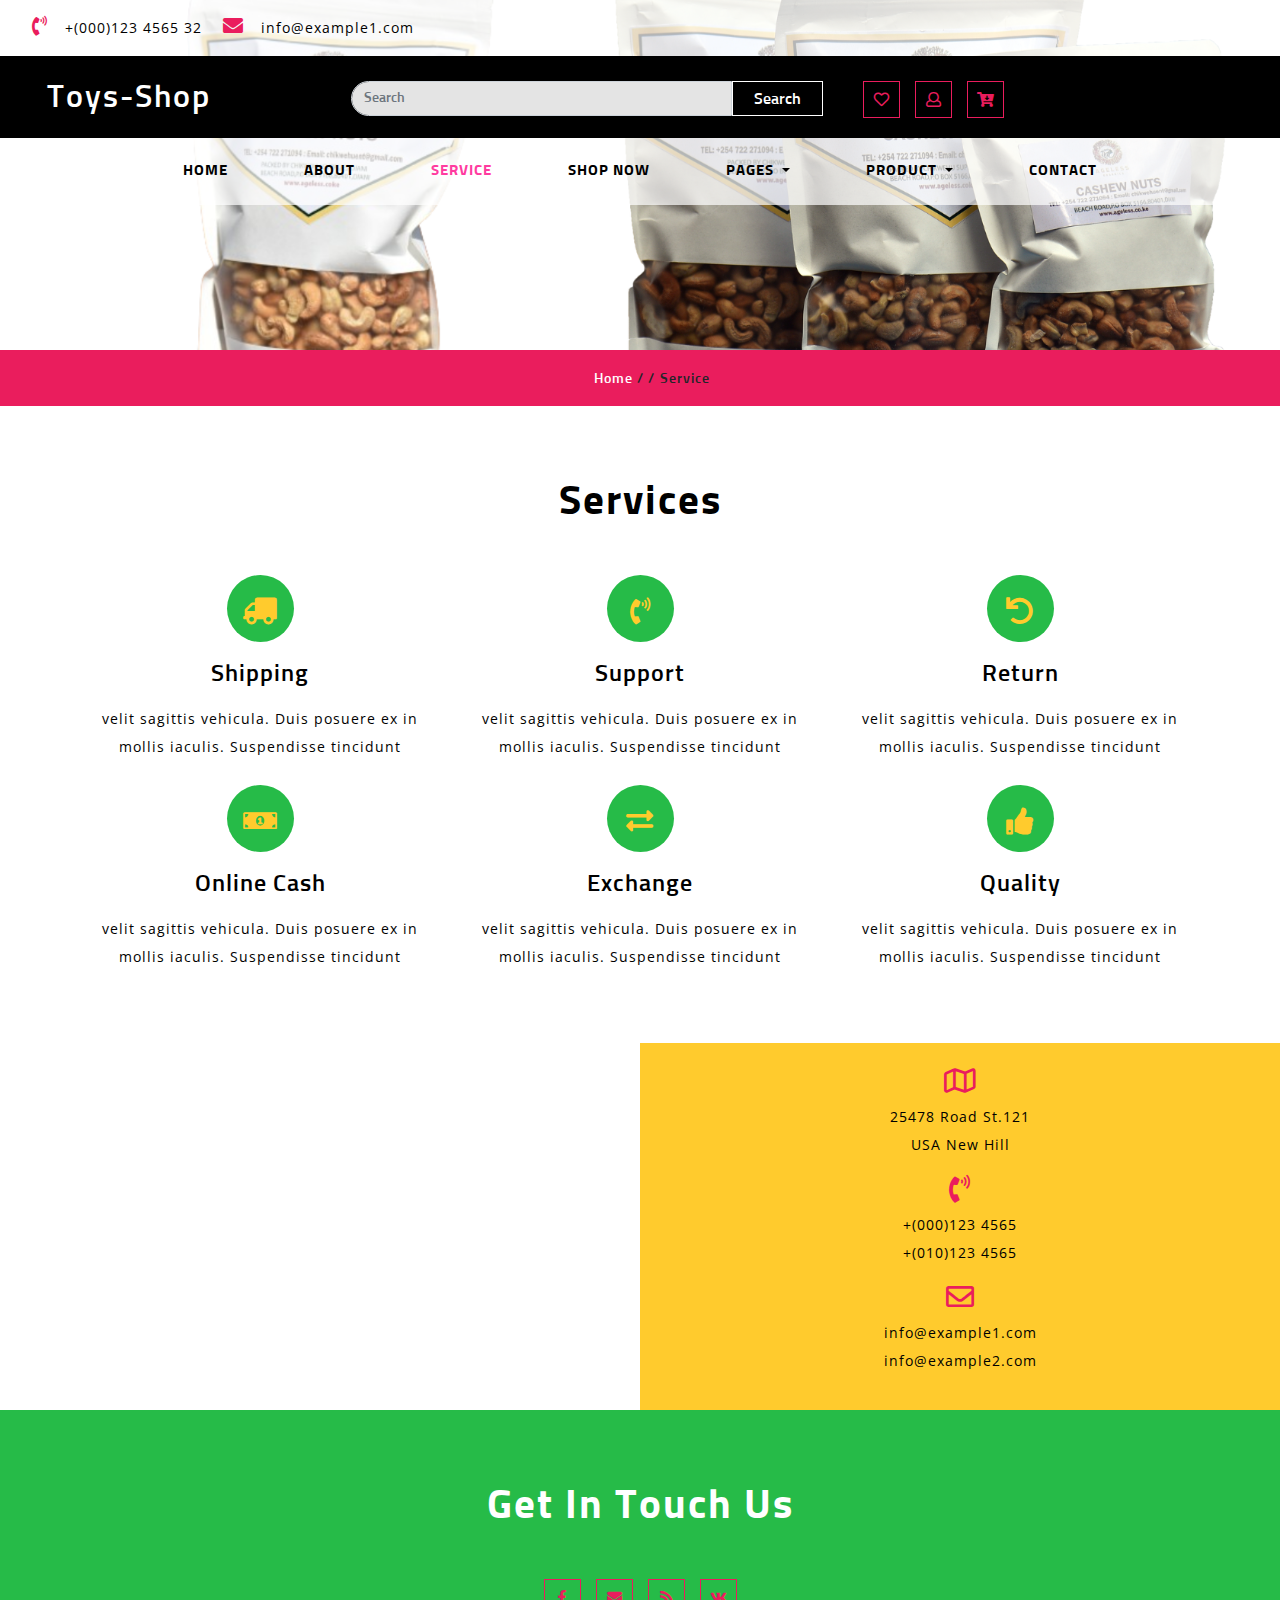
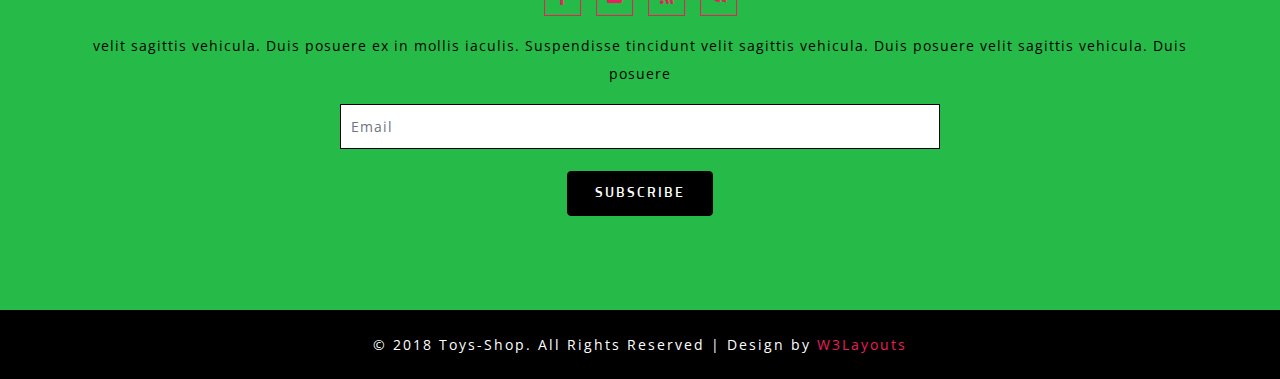
<file: service.html>
<!--A Design by W3layouts
   Author: W3layout
   Author URL: http://w3layouts.com
   License: Creative Commons Attribution 3.0 Unported
   License URL: http://creativecommons.org/licenses/by/3.0/
   -->
<!DOCTYPE html>
<html lang="zxx">
   <head>
      <title>Ageless Organics Ke</title>
      <!--meta tags -->
      <meta charset="UTF-8">
      <meta name="viewport" content="width=device-width, initial-scale=1">
      <meta name="keywords" content="Toys Shop Responsive web template, Bootstrap Web Templates, Flat Web Templates, Android Compatible web template, 
         Smartphone Compatible web template, free webdesigns for Nokia, Samsung, LG, SonyEricsson, Motorola web design" />
      <script>
         addEventListener("load", function () {
         	setTimeout(hideURLbar, 0);
         }, false);
         
         function hideURLbar() {
         	window.scrollTo(0, 1);
         }
      </script>
      <!--//meta tags ends here-->
      <!--booststrap-->
      <link href="css/bootstrap.min.css" rel="stylesheet" type="text/css" media="all">
      <!--//booststrap end-->
      <!-- font-awesome icons -->
      <link href="css/fontawesome-all.min.css" rel="stylesheet" type="text/css" media="all">
      <!-- //font-awesome icons -->
      <!--Shoping cart-->
      <link rel="stylesheet" href="css/shop.css" type="text/css" />
      <!--//Shoping cart-->
      <!--stylesheets-->
      <link href="css/style.css" rel='stylesheet' type='text/css' media="all">
      <!--//stylesheets-->
      <link href="//fonts.googleapis.com/css?family=Sunflower:500,700" rel="stylesheet">
      <link href="//fonts.googleapis.com/css?family=Open+Sans:400,600,700" rel="stylesheet">
   </head>
   <body>
      <!--headder-->
      <div class="header-outs" id="home">
      <div class="header-bar">
         <div class="info-top-grid">
            <div class="info-contact-agile">
               <ul>
                  <li>
                     <span class="fas fa-phone-volume"></span>
                     <p>+(000)123 4565 32</p>
                  </li>
                  <li>
                     <span class="fas fa-envelope"></span>
                     <p><a href="mailto:info@example.com">info@example1.com</a></p>
                  </li>
                  <li>
                  </li>
               </ul>
            </div>
         </div>
         <div class="container-fluid">
            <div class="hedder-up row">
               <div class="col-lg-3 col-md-3 logo-head">
                  <h1><a class="navbar-brand" href="index.html">Toys-Shop</a></h1>
               </div>
               <div class="col-lg-5 col-md-6 search-right">
                  <form class="form-inline my-lg-0">
                     <input class="form-control mr-sm-2" type="search" placeholder="Search">
                     <button class="btn" type="submit">Search</button>
                  </form>
               </div>
               <div class="col-lg-4 col-md-3 right-side-cart">
                  <div class="cart-icons">
                     <ul>
                        <li>
                           <span class="far fa-heart"></span>
                        </li>
                        <li>
                           <button type="button" data-toggle="modal" data-target="#exampleModal"> <span class="far fa-user"></span></button>
                        </li>
                        <li class="toyscart toyscart2 cart cart box_1">
                           <form action="#" method="post" class="last">
                              <input type="hidden" name="cmd" value="_cart">
                              <input type="hidden" name="display" value="1">
                              <button class="top_toys_cart" type="submit" name="submit" value="">
                              <span class="fas fa-cart-arrow-down"></span>
                              </button>
                           </form>
                        </li>
                     </ul>
                  </div>
               </div>
            </div>
         </div>
         <nav class="navbar navbar-expand-lg navbar-light">
            <button class="navbar-toggler" type="button" data-toggle="collapse" data-target="#navbarSupportedContent" aria-controls="navbarSupportedContent" aria-expanded="false" aria-label="Toggle navigation">
            <span class="navbar-toggler-icon"></span>
            </button>
            <div class="collapse navbar-collapse justify-content-center" id="navbarSupportedContent">
               <ul class="navbar-nav ">
                  <li class="nav-item ">
                     <a class="nav-link" href="index.html">Home <span class="sr-only">(current)</span></a>
                  </li>
                  <li class="nav-item">
                     <a href="about.html" class="nav-link">About</a>
                  </li>
                  <li class="nav-item active">
                     <a href="service.html" class="nav-link">Service</a>
                  </li>
                  <li class="nav-item">
                     <a href="shop.html" class="nav-link">Shop Now</a>
                  </li>
                  <li class="nav-item dropdown">
                     <a class="nav-link dropdown-toggle" href="#" id="navbarDropdown" role="button" data-toggle="dropdown" aria-haspopup="true" aria-expanded="false">
                     Pages
                     </a>
                     <div class="dropdown-menu" aria-labelledby="navbarDropdown">
                        <a class="nav-link" href="icon.html">404 Page</a>
                        <a class="nav-link " href="typography.html">Typography</a>
                     </div>
                  </li>
                  <li class="nav-item dropdown">
                     <a class="nav-link dropdown-toggle" href="#" id="navbarDropdown1" role="button" data-toggle="dropdown" aria-haspopup="true" aria-expanded="false">
                     Product
                     </a>
                     <div class="dropdown-menu" aria-labelledby="navbarDropdown">
                        <a class="nav-link" href="product.html">Kids Toys</a>
                        <a class="nav-link " href="product.html">Dolls</a>
                        <a class="nav-link " href="product.html">Key Toys</a>
                        <a class="nav-link " href="product.html">Boys Toys</a>
                     </div>
                  </li>
                  <li class="nav-item">
                     <a href="contact.html " class="nav-link">Contact</a>
                  </li>
               </ul>
            </div>
         </nav>
      </div>
	  </div>
      <!--//headder-->
      <!-- banner -->
      <div class="inner_page-banner one-img">
      </div>
      <!--//banner -->
      <!-- short -->
      <div class="using-border py-3">
         <div class="inner_breadcrumb  ml-4">
            <ul class="short_ls">
               <li>
                  <a href="index.html">Home</a>
                  <span>/ /</span>
               </li>
               <li>Service</li>
            </ul>
         </div>
      </div>
      <!-- //short-->
      <!--service -->
      <section class="service py-lg-4 py-md-3 py-sm-3 py-3">
         <div class="container py-lg-5 py-md-4 py-sm-4 py-3">
            <h3 class="title text-center mb-lg-5 mb-md-4 mb-sm-4 mb-3">Services</h3>
            <div class="row text-center">
               <div class="col-lg-4 col-md-6 abut-gride">
                  <span class="fas fa-truck"></span>
                  <h5>Shipping</h5>
                  <p class="mt-3"> velit sagittis vehicula. Duis posuere 
                     ex in mollis iaculis. Suspendisse tincidunt
                  </p>
               </div>
               <div class="col-lg-4 col-md-6 abut-gride">
                  <span class="fas fa-phone-volume"></span>  
                  <h5>Support</h5>
                  <p class="mt-3"> velit sagittis vehicula. Duis posuere 
                     ex in mollis iaculis. Suspendisse tincidunt
                  </p>
               </div>
               <div class="col-lg-4 col-md-6 abut-gride">
                  <span class="fas fa-undo"></span>
                  <h5> Return</h5>
                  <p class="mt-3"> velit sagittis vehicula. Duis posuere 
                     ex in mollis iaculis. Suspendisse tincidunt
                  </p>
               </div>
               <div class="col-lg-4 col-md-6 mt-lg-4 mt-3 abut-gride">
                  <span class="fas fa-money-bill-alt"></span>
                  <h5>Online Cash</h5>
                  <p class="mt-3"> velit sagittis vehicula. Duis posuere 
                     ex in mollis iaculis. Suspendisse tincidunt
                  </p>
               </div>
               <div class="col-lg-4 col-md-6 mt-lg-4 mt-3 abut-gride">
                  <span class="fas fa-exchange-alt"></span>
                  <h5>Exchange</h5>
                  <p class="mt-3"> velit sagittis vehicula. Duis posuere 
                     ex in mollis iaculis. Suspendisse tincidunt
                  </p>
               </div>
               <div class="col-lg-4 col-md-6 mt-lg-4 mt-3 abut-gride">
                  <span class="fas fa-thumbs-up"></span>
                  <h5>Quality</h5>
                  <p class="mt-3"> velit sagittis vehicula. Duis posuere 
                     ex in mollis iaculis. Suspendisse tincidunt
                  </p>
               </div>
            </div>
         </div>
      </section>
      <!--//service -->	 
      <!--subscribe-address-->
      <section class="subscribe">
         <div class="container-fluid">
         <div class="row">
            <div class="col-lg-6 col-md-6 map-info-right px-0">
               <iframe src="https://www.google.com/maps/embed?pb=!1m14!1m12!1m3!1d3150859.767904157!2d-96.62081048651531!3d39.536794757966845!2m3!1f0!2f0!3f0!3m2!1i1024!2i768!4f13.1!5e0!3m2!1sen!2sin!4v1408111832978"> </iframe>
            </div>
            <div class="col-lg-6 col-md-6 address-w3l-right text-center">
               <div class="address-gried ">
                  <span class="far fa-map"></span>
                  <p>25478 Road St.121<br>USA New Hill
                  <p>
               </div>
               <div class="address-gried mt-3">
                  <span class="fas fa-phone-volume"></span>
                  <p> +(000)123 4565<br>+(010)123 4565</p>
               </div>
               <div class=" address-gried mt-3">
                  <span class="far fa-envelope"></span>
                  <p><a href="mailto:info@example.com">info@example1.com</a>
                     <br><a href="mailto:info@example.com">info@example2.com</a>
                  </p>
               </div>
            </div>
         </div>
		 </div>
      </section>
      <!--//subscribe-address-->
      <section class="sub-below-address py-lg-4 py-md-3 py-sm-3 py-3">
         <div class="container py-lg-5 py-md-5 py-sm-4 py-3">
            <h3 class="title clr text-center mb-lg-5 mb-md-4 mb-sm-4 mb-3">Get In Touch Us</h3>
            <div class="icons mt-4 text-center">
               <ul>
                  <li><a href="#"><span class="fab fa-facebook-f"></span></a></li>
                  <li><a href="#"><span class="fas fa-envelope"></span></a></li>
                  <li><a href="#"><span class="fas fa-rss"></span></a></li>
                  <li><a href="#"><span class="fab fa-vk"></span></a></li>
               </ul>
               <p class="my-3">velit sagittis vehicula. Duis posuere 
                  ex in mollis iaculis. Suspendisse tincidunt
                  velit sagittis vehicula. Duis posuere 
                  velit sagittis vehicula. Duis posuere 
               </p>
            </div>
            <div class="email-sub-agile">
               <form action="#" method="post">
                  <div class="form-group sub-info-mail">
                     <input type="email" class="form-control email-sub-agile" placeholder="Email">
                  </div>
                  <div class="text-center">
                     <button type="submit" class="btn subscrib-btnn">Subscribe</button>
                  </div>
               </form>
            </div>
         </div>
      </section>
      <!--//subscribe-->
      <!-- footer -->
      <footer class="py-lg-4 py-md-3 py-sm-3 py-3 text-center">
         <div class="copy-agile-right">
            <p> 
               © 2018 Toys-Shop. All Rights Reserved | Design by <a href="http://www.W3Layouts.com" target="_blank">W3Layouts</a>
            </p>
         </div>
      </footer>
      <!-- //footer -->
      <!-- Modal 1-->
      <div class="modal fade" id="exampleModal" tabindex="-1" role="dialog" aria-labelledby="exampleModalLabel" aria-hidden="true">
         <div class="modal-dialog" role="document">
            <div class="modal-content">
               <div class="modal-header">
                  <h5 class="modal-title" id="exampleModalLabel">Login</h5>
                  <button type="button" class="close" data-dismiss="modal" aria-label="Close">
                  <span aria-hidden="true">&times;</span>
                  </button>
               </div>
               <div class="modal-body">
                  <div class="register-form">
                     <form action="#" method="post">
                        <div class="fields-grid">
                           <div class="styled-input">
                              <input type="text" placeholder="Your Name" name="Your Name" required="">
                           </div>
                           <div class="styled-input">
                              <input type="email" placeholder="Your Email" name="Your Email" required="">
                           </div>
                           <div class="styled-input">
                              <input type="password" placeholder="password" name="password" required="">
                           </div>
                           <button type="submit" class="btn subscrib-btnn">Login</button>
                        </div>
                     </form>
                  </div>
               </div>
               <div class="modal-footer">
                  <button type="button" class="btn btn-secondary" data-dismiss="modal">Close</button>
               </div>
            </div>
         </div>
      </div>
      <!-- //Modal 1-->
      <!--js working-->
      <script src='js/jquery-2.2.3.min.js'></script>
      <!--//js working-->
      <!-- cart-js -->
      <script src="js/minicart.js"></script>
      <script>
         toys.render();
         
         toys.cart.on('toys_checkout', function (evt) {
         	var items, len, i;
         
         	if (this.subtotal() > 0) {
         		items = this.items();
         
         		for (i = 0, len = items.length; i < len; i++) {}
         	}
         });
      </script>
      <!-- //cart-js -->
      <!-- start-smoth-scrolling -->
      <script src="js/move-top.js"></script>
      <script src="js/easing.js"></script>
      <script>
         jQuery(document).ready(function ($) {
         	$(".scroll").click(function (event) {
         		event.preventDefault();
         		$('html,body').animate({
         			scrollTop: $(this.hash).offset().top
         		}, 900);
         	});
         });
      </script>
      <!-- start-smoth-scrolling -->
      <!-- here stars scrolling icon -->
      <script>
         $(document).ready(function () {
         
         	var defaults = {
         		containerID: 'toTop', // fading element id
         		containerHoverID: 'toTopHover', // fading element hover id
         		scrollSpeed: 1200,
         		easingType: 'linear'
         	};
         
         
         	$().UItoTop({
         		easingType: 'easeOutQuart'
         	});
         
         });
      </script>
      <!-- //here ends scrolling icon -->
      <!--bootstrap working-->
      <script src="js/bootstrap.min.js"></script>
      <!-- //bootstrap working-->      <!-- //OnScroll-Number-Increase-JavaScript -->
   </body>
</html>
</file>
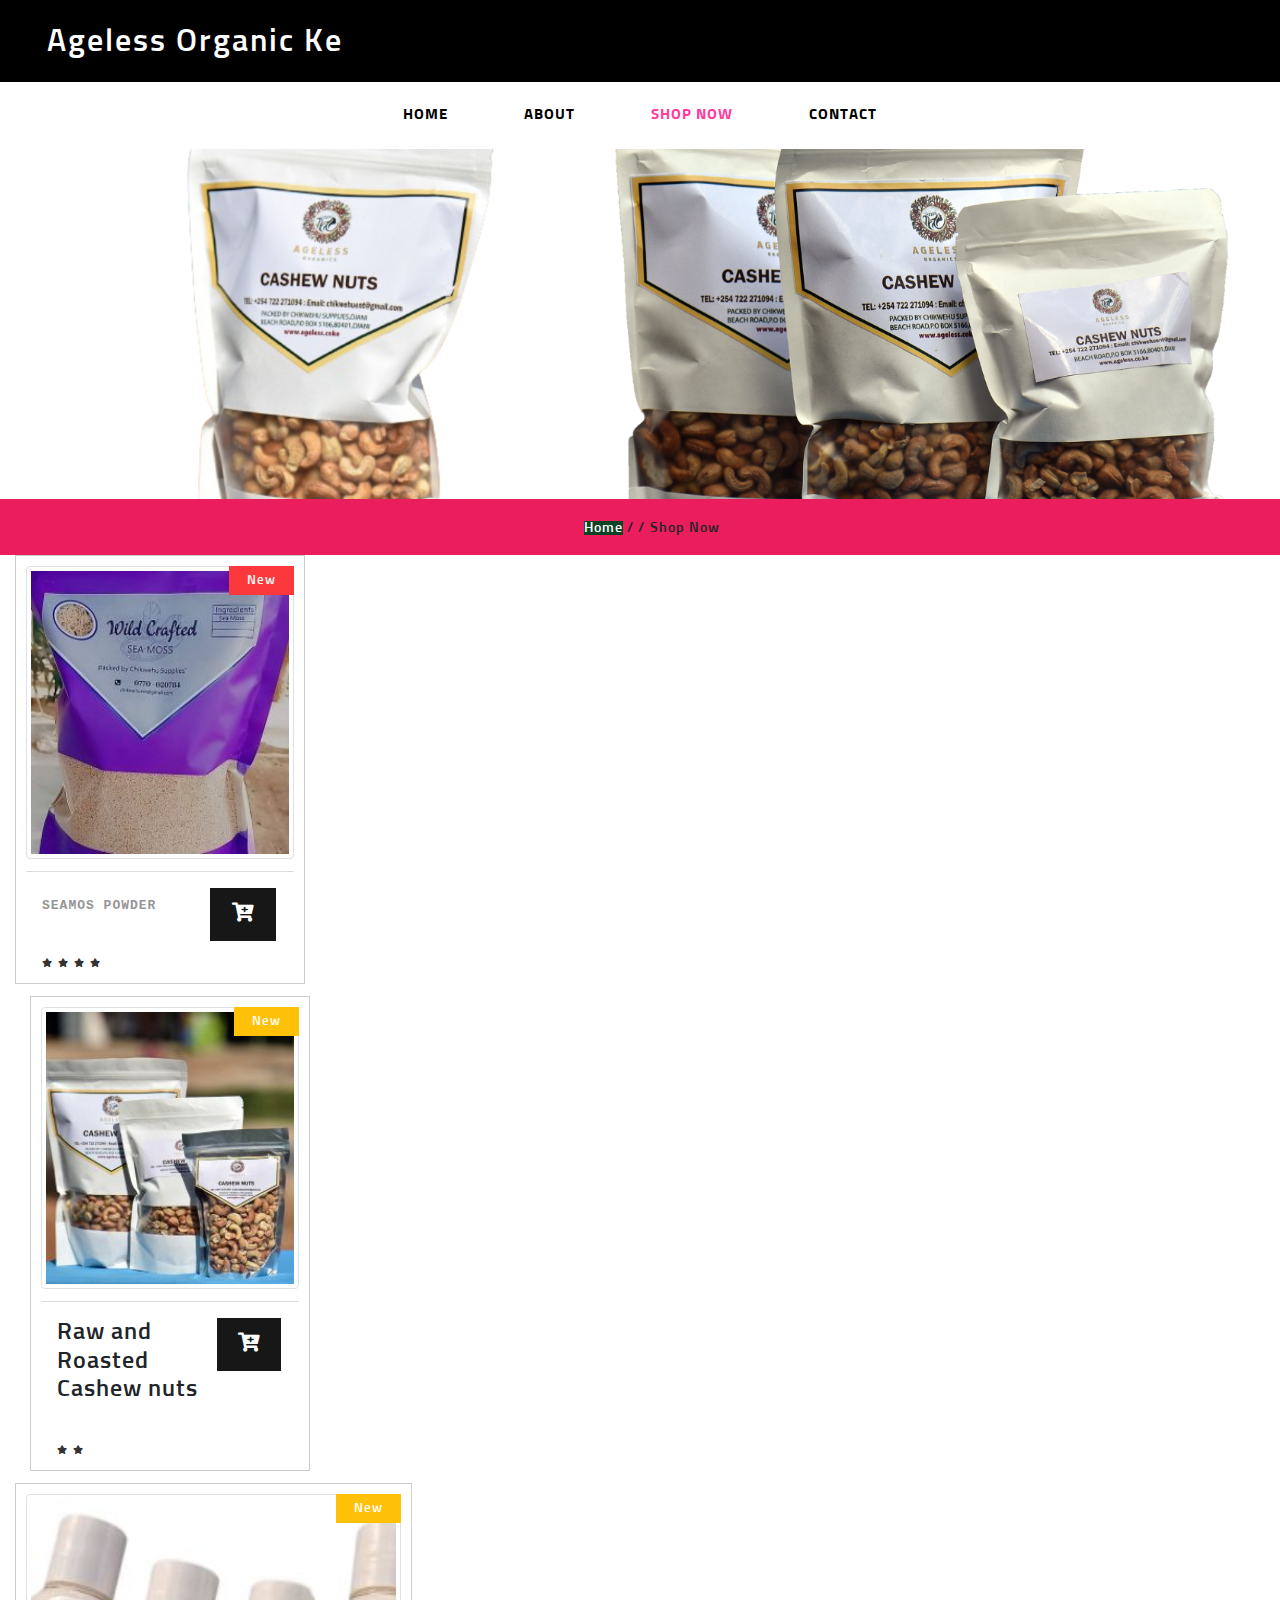
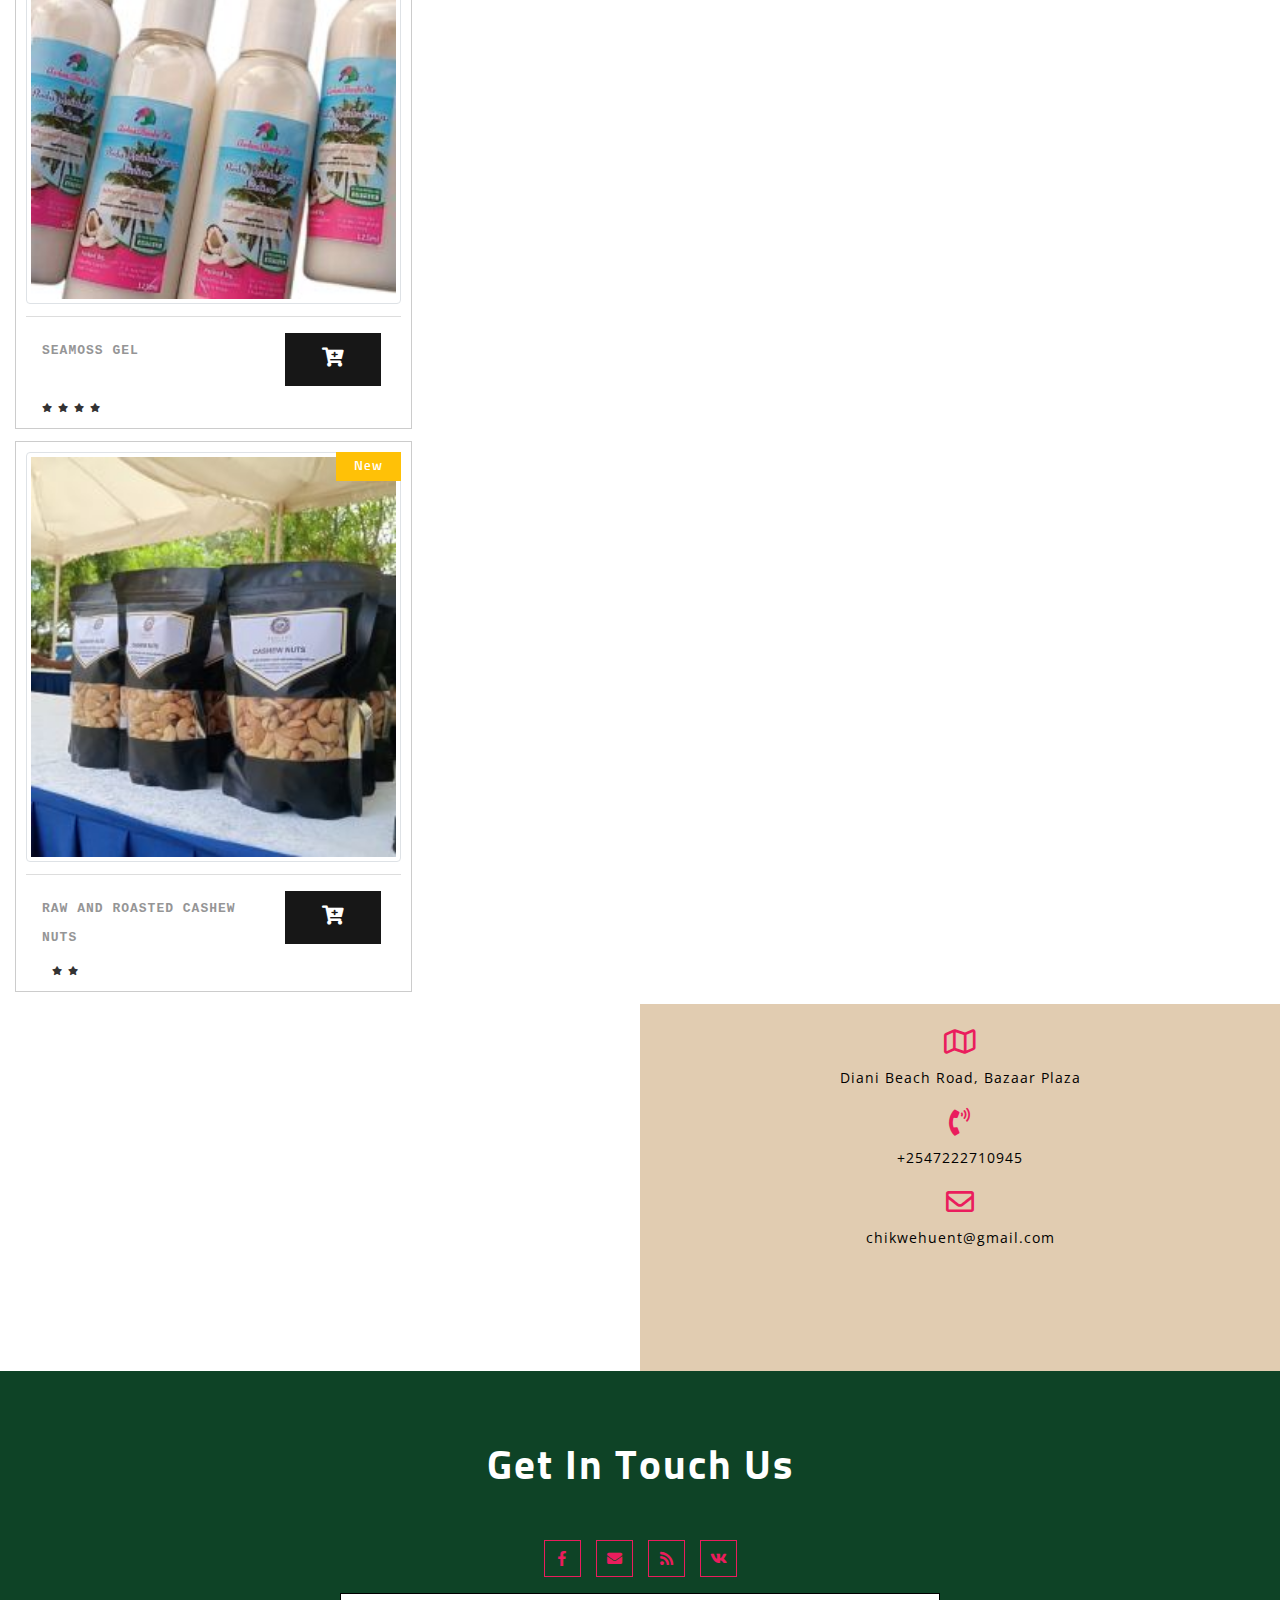
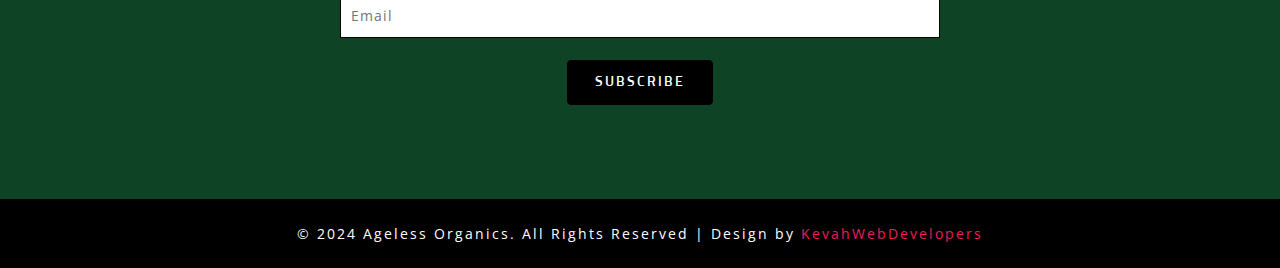
<file: shop.html>
<!--A Design by W3layouts
   Author: W3layout
   Author URL: http://w3layouts.com
   License: Creative Commons Attribution 3.0 Unported
   License URL: http://creativecommons.org/licenses/by/3.0/
   -->
<!DOCTYPE html>
<html lang="zxx">
   <head>
      <title>Ageless Organics Ke</title>
      <!--meta tags -->
      <meta charset="UTF-8">
      <meta name="viewport" content="width=device-width, initial-scale=1">
      <meta name="keywords" content="Toys Shop Responsive web template, Bootstrap Web Templates, Flat Web Templates, Android Compatible web template, 
         Smartphone Compatible web template, free webdesigns for Nokia, Samsung, LG, SonyEricsson, Motorola web design" />
      <script>
         addEventListener("load", function () {
         	setTimeout(hideURLbar, 0);
         }, false);
         
         function hideURLbar() {
         	window.scrollTo(0, 1);
         }
      </script>
      <!--//meta tags ends here-->
      <!--booststrap-->
      <link href="css/bootstrap.min.css" rel="stylesheet" type="text/css" media="all">
      <!--//booststrap end-->
      <!-- font-awesome icons -->
      <link href="css/fontawesome-all.min.css" rel="stylesheet" type="text/css" media="all">
      <!-- //font-awesome icons -->
      <!--Shoping cart-->
      <link rel="stylesheet" href="css/shop.css" type="text/css" />
      <!--//Shoping cart-->
      <!--price range-->
      <link rel="stylesheet" type="text/css" href="css/jquery-ui1.css">
      <!--//price range-->
      <!--stylesheets-->
      <link href="css/style.css" rel='stylesheet' type='text/css' media="all">
      <!--//stylesheets-->
      <link href="//fonts.googleapis.com/css?family=Sunflower:500,700" rel="stylesheet">
      <link href="//fonts.googleapis.com/css?family=Open+Sans:400,600,700" rel="stylesheet">
      <link href="style.css" rel="stylesheet" type="text/css">
   </head>
   <body>
      <!--headder-->
         <div class="container-fluid">
            <div class="hedder-up row">
               <div class="col-lg-3 col-md-3 logo-head">
                  <h1><a class="navbar-brand" href="index.html">Ageless Organic Ke</a></h1>
               </div>
                        </li>
                     </ul>
                  </div>
               </div>
            </div>
         </div>
         <nav class="navbar navbar-expand-lg navbar-light">
            <button class="navbar-toggler" type="button" data-toggle="collapse" data-target="#navbarSupportedContent" aria-controls="navbarSupportedContent" aria-expanded="false" aria-label="Toggle navigation">
            <span class="navbar-toggler-icon"></span>
            </button>
            <div class="collapse navbar-collapse justify-content-center" id="navbarSupportedContent">
               <ul class="navbar-nav ">
                  <li class="nav-item ">
                     <a class="nav-link" href="index.html">Home <span class="sr-only">(current)</span></a>
                  </li>
                  <li class="nav-item">
                     <a href="about.html" class="nav-link">About</a>
                  </li>
                  <li class="nav-item active">
                     <a href="shop.html" class="nav-link">Shop Now</a>
                  </li>
                  <li class="nav-item">
                     <a href="contact.html" class="nav-link">Contact</a>
                  </li>
               </ul>
            </div>
         </nav>
      </div>
	  </div>
      <!--//headder-->
      <!-- banner -->
      <div class="inner_page-banner one-img">
      </div>
      <!--//banner -->
      <!-- short -->
      <div class="using-border py-3">
         <div class="inner_breadcrumb  ml-4">
            <ul class="short_ls">
               <li>
                  <a href="index.html">Home</a>
                  <span>/ /</span>
               </li>
               <li>Shop Now</li>
            </ul>
         </div>
      </div>
      <!-- //short-->
      <!--show Now-->  
               <div class="left-ads-display col-lg-9">
                  <div class="row">
                     <div class="col-lg-4 col-md-6 col-sm-6 product-men women_two">
                        <div class="product-toys-info">
                           <div class="men-pro-item">
                              <div class="men-thumb-item">
                                 <img src="images/a1.jpg" class="img-thumbnail img-fluid" alt="">
                                 <div class="men-cart-pro">
                                    </div>
                                 </div>
                                 <span class="product-new-top">New</span>
                              </div>
                              <div class="item-info-product">
                                 <div class="info-product-price">
                                    <div class="grid_meta">
                                       <div class="product_price">
                                          <h4>
                                             <a href="single.html">Seamos Powder&nbsp;</a>
                                          </h4>
                                          <div class="grid-price mt-2">
                                             <span class="money ">&nbsp;</span>
                                          </div>
                                       </div>
                                       <ul class="stars">
                                          <li>
                                             <a href="#">
                                             <i class="fas fa-star"></i>
                                             </a>
                                          </li>
                                          <li>
                                             <a href="#">
                                             <i class="fas fa-star"></i>
                                             </a>
                                          </li>
                                          <li>
                                             <a href="#">
                                             <i class="fas fa-star"></i>
                                             </a>
                                          </li>
                                          <li>
                                             <a href="#">
                                             <i class="fas fa-star" ></i>
                                             </a>
                                          </li>
                                          <li>
                                             <a href="#">
                                             <i class="far fa-star-half-o"></i>
                                             </a>
                                          </li>
                                       </ul>
                                    </div>
                                    <div class="toys single-item hvr-outline-out">
                                       <form action="#" method="post">
                                          <input type="hidden" name="cmd" value="_cart">
                                          <input type="hidden" name="add" value="1">
                                          <input type="hidden" name="toys_item" value="toys(barbie)">
                                          <input type="hidden" name="amount" value="575.00">
                                          <button type="submit" class="toys-cart ptoys-cart">
                                          <i class="fas fa-cart-plus"></i>
                                          </button>
                                       </form>
                                    </div>
                                 </div>
                                 <div class="clearfix"></div>
                              </div>
                           </div>
                        </div>
                     </div>
                     <div class="col-lg-4 col-md-6 col-sm-6 product-men women_two">
                        <div class="product-toys-info">
                           <div class="men-pro-item">
                              <div class="men-thumb-item">
                                 <img src="images/a2.jpg" class="img-thumbnail" alt="">
                                 <div class="men-cart-pro">
                                    </div>
                                 </div>
                                 <span class="product-new-top">New</span>
                              </div>
                              <div class="item-info-product">
                                 <div class="info-product-price">
                                    <div class="grid_meta">
                                       <div class="product_price">
                                          <h4>Raw and Roasted Cashew nuts
                                             <a href="single.html"></a>
                                          </h4>
                                          <div class="grid-price mt-2">
                                             <span class="money ">&nbsp;</span>
                                          </div>
                                       </div>
                                       <ul class="stars">
                                          <li>
                                             <a href="#">
                                             <i class="fas fa-star"></i>
                                             </a>
                                          </li>
                                         <li> <a href="#"> <i class="fa fa-star" aria-hidden="true"></i></a></li>
                                          <li> <a href="#"> <i class="far fa-star-half-o"></i> </a> </li>
                                       </ul>
                                    </div>
                                    <div class="toys single-item hvr-outline-out">
                                       <form action="#" method="post">
                                          <input type="hidden" name="cmd" value="_cart">
                                          <input type="hidden" name="add" value="1">
                                          <input type="hidden" name="toys_item" value="toy(todos)">
                                          <input type="hidden" name="amount" value="480.00">
                                          <button type="submit" class="toys-cart ptoys-cart">
                                          <i class="fas fa-cart-plus"></i>
                                          </button>
                                       </form>
                                    </div>
                                 </div>
                                 <div class="clearfix"></div>
                              </div>
                           </div>
                        </div>
                     </div>
                     <div class="col-lg-4 col-md-6 col-sm-6 product-men women_two">
                        <div class="product-toys-info">
                           <div class="men-pro-item">
                              <div class="men-thumb-item">
                                 <img src="images/a3.jpg" class="img-thumbnail" alt="">
                                 <div class="men-cart-pro">
                                    </div>
                                 </div>
                                 <span class="product-new-top">New</span>
                              </div>
                              <div class="item-info-product">
                                 <div class="info-product-price">
                                    <div class="grid_meta">
                                       <div class="product_price">
                                          <h4>
                                             <a href="single.html">Seamoss Gel&nbsp;</a>
                                          </h4>
                                          <div class="grid-price mt-2">
                                             <span class="money ">&nbsp;</span>
                                          </div>
                                       </div>
                                       <ul class="stars">
                                          <li>
                                             <a href="#">
                                             <i class="fa fa-star" aria-hidden="true"></i>
                                             </a>
                                          </li>
                                          <li>
                                             <a href="#">
                                             <i class="fa fa-star" aria-hidden="true"></i>
                                             </a>
                                          </li>
                                          <li>
                                             <a href="#">
                                             <i class="fa fa-star" aria-hidden="true"></i>
                                             </a>
                                          </li>
                                          <li>
                                             <a href="#">
                                             <i class="fa fa-star" aria-hidden="true"></i>
                                             </a>
                                          </li>
                                          <li>
                                             <a href="#">
                                             <i class="fa fa-star-half-o" aria-hidden="true"></i>
                                             </a>
                                          </li>
                                       </ul>
                                    </div>
                                    <div class="toys single-item hvr-outline-out">
                                       <form action="#" method="post">
                                          <input type="hidden" name="cmd" value="_cart">
                                          <input type="hidden" name="add" value="1">
                                          <input type="hidden" name="toys_item" value="toys (Grey)">
                                          <input type="hidden" name="amount" value="265.00">
                                          <button type="submit" class="toys-cart ptoys-cart">
                                          <i class="fas fa-cart-plus"></i>
                                          </button>
                                       </form>
                                    </div>
                                 </div>
                                 <div class="clearfix"></div>
                              </div>
                           </div>
                        </div>
                     </div>
                     <div class="col-lg-4 col-md-6 col-sm-6 product-men women_two">
                        <div class="product-toys-info">
                           <div class="men-pro-item">
                              <div class="men-thumb-item">
                                 <img src="images/a4.jpg" class="img-thumbnail" alt="">
                                 <div class="men-cart-pro">
                                    </div>
                                 </div>
                                 <span class="product-new-top">New</span>
                              </div>
                              <div class="item-info-product">
                                 <div class="info-product-price">
                                    <div class="grid_meta">
                                       <div class="product_price">
                                          <h4>
                                             <a href="single.html">Raw and Roasted Cashew nuts&nbsp;</a>
                                          </h4>
                                          <div class="grid-price mt-2">
                                             <span class="money "></span>
                                          </div>
                                       </div>
                                       <ul class="stars">
                                          <li>
                                             <a href="#">
                                           
                                             </a>
                                          </li>
                                          <li>
                                             <a href="#">
                                            
                                             </a>
                                          </li>
                                          <li>
                                             <a href="#">
                                             <i class="fa fa-star" aria-hidden="true"></i>
                                             </a>
                                          </li>
                                          <li>
                                             <a href="#">
                                             <i class="fa fa-star" aria-hidden="true"></i>
                                             </a>
                                          </li>
                                          <li>
                                             <a href="#">
                                             <i class="fa fa-star-half-o" aria-hidden="true"></i>
                                             </a>
                                          </li>
                                       </ul>
                                    </div>
                                    <div class="toys single-item hvr-outline-out">
                                       <form action="#" method="post">
                                          <input type="hidden" name="cmd" value="_cart">
                                          <input type="hidden" name="add" value="1">
                                          <input type="hidden" name="toys_item" value="toys (red)">
                                          <input type="hidden" name="amount" value="67.00">
                                          <button type="submit" class="toys-cart ptoys-cart">
                                          <i class="fas fa-cart-plus"></i>
                                          </button>
                                       </form>
                                    </div>
                                 </div>
                                 <div class="clearfix"></div>
                              </div>
                           </div>
                        </div>
                     </div></div>
                           </div>
                        </div>
                     </div>
                  </div>
               </div>
            </div>
         </div>
      </section>
      <!-- //show Now-->
      <!--subscribe-address-->
      <section class="subscribe">
         <div class="container-fluid">
         <div class="row">
            <div class="col-lg-6 col-md-6 map-info-right px-0">
               <iframe src="https://www.google.com/maps/embed?pb=!1m18!1m12!1m3!1d18925.555928042504!2d39.56178966901087!3d-4
               .296068129243581!2m3!1f0!2f0!3f0!3m2!1i1024!2i768!4f13.1!3m3!1m2!1s0x184048a42e76bead%3A0x63850ae7ee9dc437!2sDIAN
               I%20Bazaar!5e0!3m2!1sen!2ske!4v1720075636825!5m2!1sen!2ske"> </iframe>
            </div>
            <div class="col-lg-6 col-md-6 address-w3l-right text-center">
               <div class="address-gried ">
                  <span class="far fa-map"></span>
                  <p>Diani Beach Road, Bazaar Plaza
                  <p>
               </div>
               <div class="address-gried mt-3">
                  <span class="fas fa-phone-volume"></span>
                  <p> +2547222710945</p>
               </div>
               <div class=" address-gried mt-3">
                  <span class="far fa-envelope"></span>
                  <p><a href="mailto:info@example.com">chikwehuent@gmail.com</a>
                  </p>
               </div>
            </div>
         </div>
		 </div>
      </section>
      <!--//subscribe-address-->
      <section class="sub-below-address py-lg-4 py-md-3 py-sm-3 py-3">
         <div class="container py-lg-5 py-md-5 py-sm-4 py-3">
            <h3 class="title clr text-center mb-lg-5 mb-md-4 mb-sm-4 mb-3">Get In Touch Us</h3>
            <div class="icons mt-4 text-center">
               <ul>
                  <li><a href="https://www.facebook.com/Chikwehu"><span class="fab fa-facebook-f"></span></a></li>
                  <li><a href="#"><span class="fas fa-envelope"></span></a></li>
                  <li><a href="#"><span class="fas fa-rss"></span></a></li>
                  <li><a href="#"><span class="fab fa-vk"></span></a></li>
               </ul>
               <p class="my-3">
               </p>
            </div>
            <div class="email-sub-agile">
               <form action="#" method="post">
                  <div class="form-group sub-info-mail">
                     <input type="email" class="form-control email-sub-agile" placeholder="Email">
                  </div>
                  <div class="text-center">
                     <button type="submit" class="btn subscrib-btnn">Subscribe</button>
                  </div>
               </form>
            </div>
         </div>
      </section>
      <!--//subscribe-->
      <!-- footer -->
      <footer class="py-lg-4 py-md-3 py-sm-3 py-3 text-center">
         <div class="copy-agile-right">
            <p> 
               © 2024 Ageless Organics. All Rights Reserved | Design by <a href="https://kevahwebsolutions.github.io/.co.ke/" target="_blank">KevahWebDevelopers</a>
            </p>
         </div>
      </footer>
      <!-- //footer -->
      <!-- Modal 1-->
      <div class="modal fade" id="exampleModal" tabindex="-1" role="dialog" aria-labelledby="exampleModalLabel" aria-hidden="true">
         <div class="modal-dialog" role="document">
            <div class="modal-content">
               <div class="modal-header">
                  <h5 class="modal-title" id="exampleModalLabel">Login</h5>
                  <button type="button" class="close" data-dismiss="modal" aria-label="Close">
                  <span aria-hidden="true">&times;</span>
                  </button>
               </div>
               <div class="modal-body">
                  <div class="register-form">
                     <form action="#" method="post">
                        <div class="fields-grid">
                           <div class="styled-input">
                              <input type="text" placeholder="Your Name" name="Your Name" required="">
                           </div>
                           <div class="styled-input">
                              <input type="email" placeholder="Your Email" name="Your Email" required="">
                           </div>
                           <div class="styled-input">
                              <input type="password" placeholder="password" name="password" required="">
                           </div>
                           <button type="submit" class="btn subscrib-btnn">Login</button>
                        </div>
                     </form>
                  </div>
               </div>
               <div class="modal-footer">
                  <button type="button" class="btn btn-secondary" data-dismiss="modal">Close</button>
               </div>
            </div>
         </div>
      </div>
      <!-- //Modal 1-->
      <!--js working-->
      <script src='js/jquery-2.2.3.min.js'></script>
      <!--//js working-->
      <!-- cart-js -->
       <script src="js/minicart.js"></script>
      <script>
         toys.render();
         
         toys.cart.on('toys_checkout', function (evt) {
         	var items, len, i;
         
         	if (this.subtotal() > 0) {
         		items = this.items();
         
         		for (i = 0, len = items.length; i < len; i++) {}
         	}
         });
      </script>
      <!-- //cart-js -->
		<!-- price range (top products) -->
		<script src="js/jquery-ui.js"></script>
		<script>
			//<![CDATA[ 
			$(window).load(function () {
				$("#slider-range").slider({
					range: true,
					min: 0,
					max: 9000,
					values: [50, 6000],
					slide: function (event, ui) {
						$("#amount").val("$" + ui.values[0] + " - $" + ui.values[1]);
					}
				});
				$("#amount").val("$" + $("#slider-range").slider("values", 0) + " - $" + $("#slider-range").slider("values", 1));

			}); //]]>
		</script>
		<!-- //price range (top products) -->

      <!-- start-smoth-scrolling -->
       <script src="js/move-top.js"></script>
      <script src="js/easing.js"></script>
      <script>
         jQuery(document).ready(function ($) {
         	$(".scroll").click(function (event) {
         		event.preventDefault();
         		$('html,body').animate({
         			scrollTop: $(this.hash).offset().top
         		}, 900);
         	});
         });
      </script>
      <!-- start-smoth-scrolling -->
      <!-- here stars scrolling icon -->
      <script>
         $(document).ready(function () {
         
         	var defaults = {
         		containerID: 'toTop', // fading element id
         		containerHoverID: 'toTopHover', // fading element hover id
         		scrollSpeed: 1200,
         		easingType: 'linear'
         	};
         
         
         	$().UItoTop({
         		easingType: 'easeOutQuart'
         	});
         
         });
      </script>
      <!-- //here ends scrolling icon -->
      <!--bootstrap working-->
      <script src="js/bootstrap.min.js"></script>
      <!-- //bootstrap working--> 
   </body>
</html>
</file>
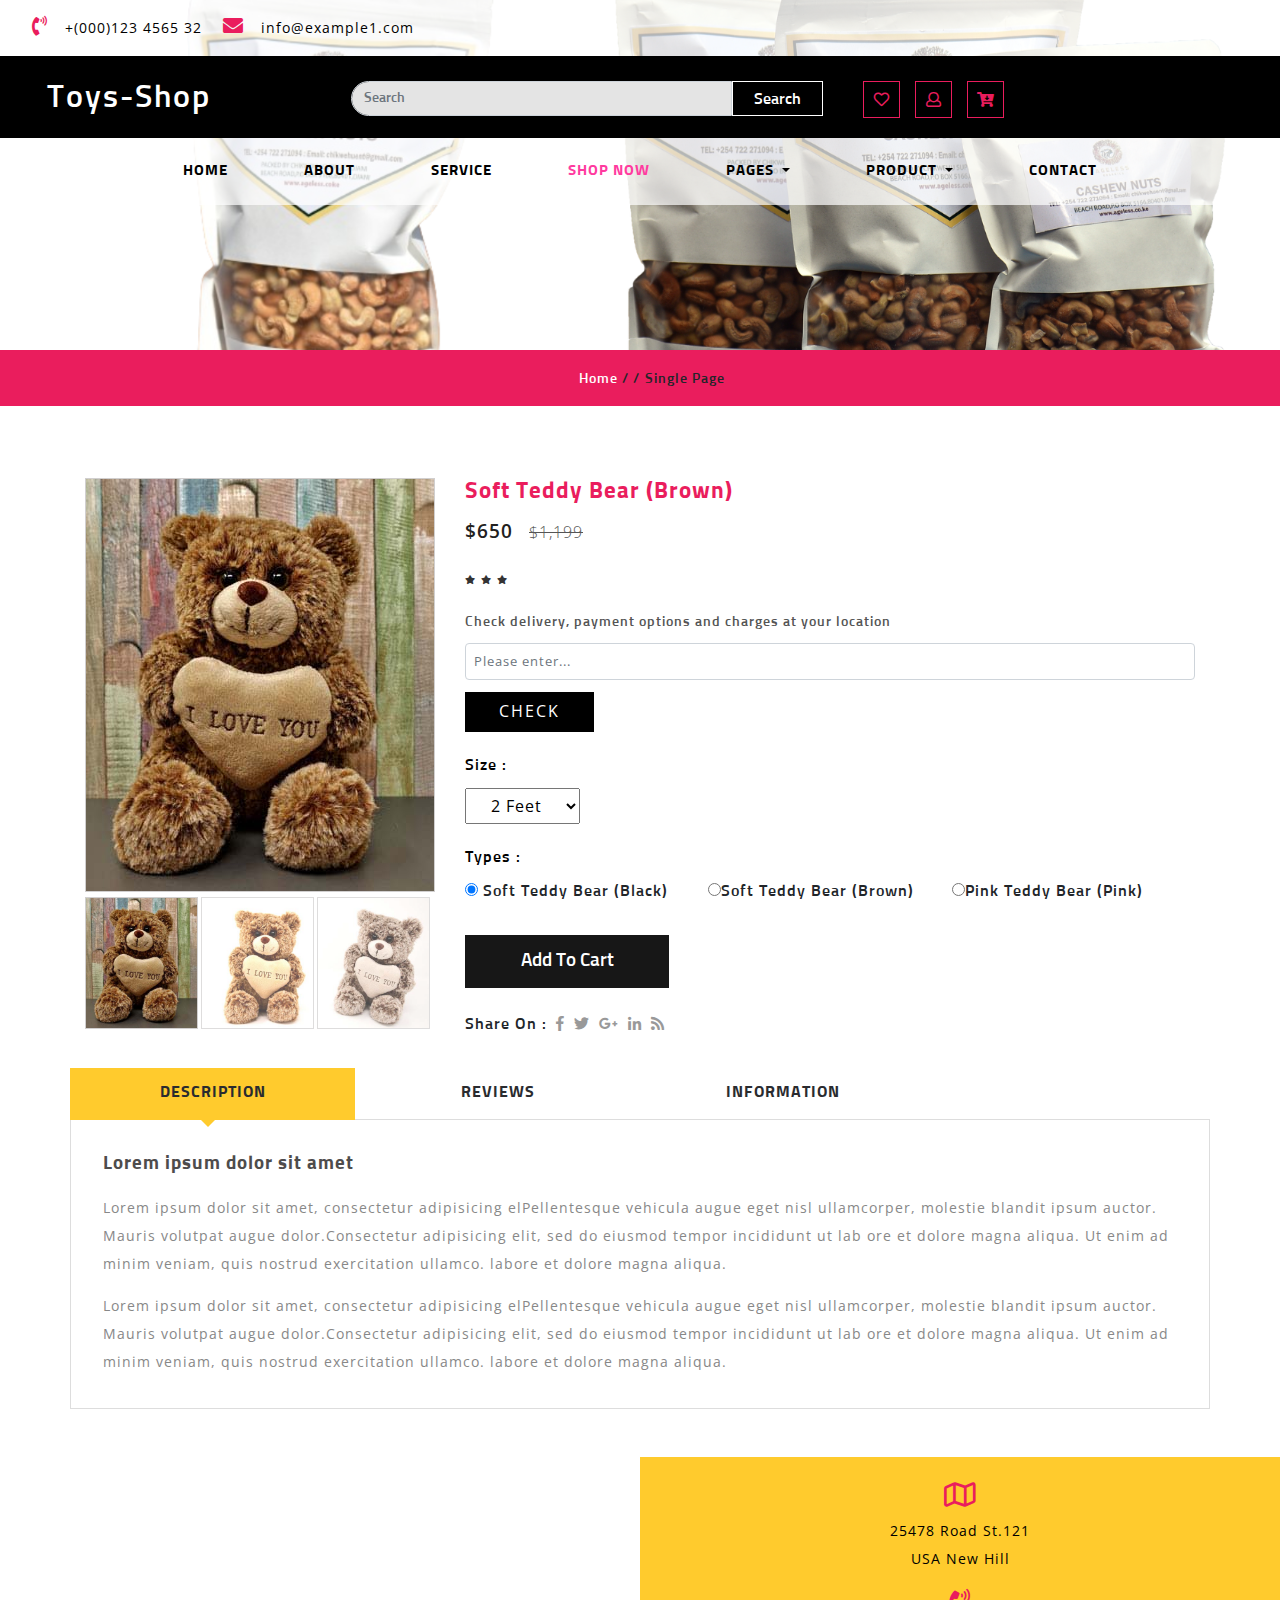
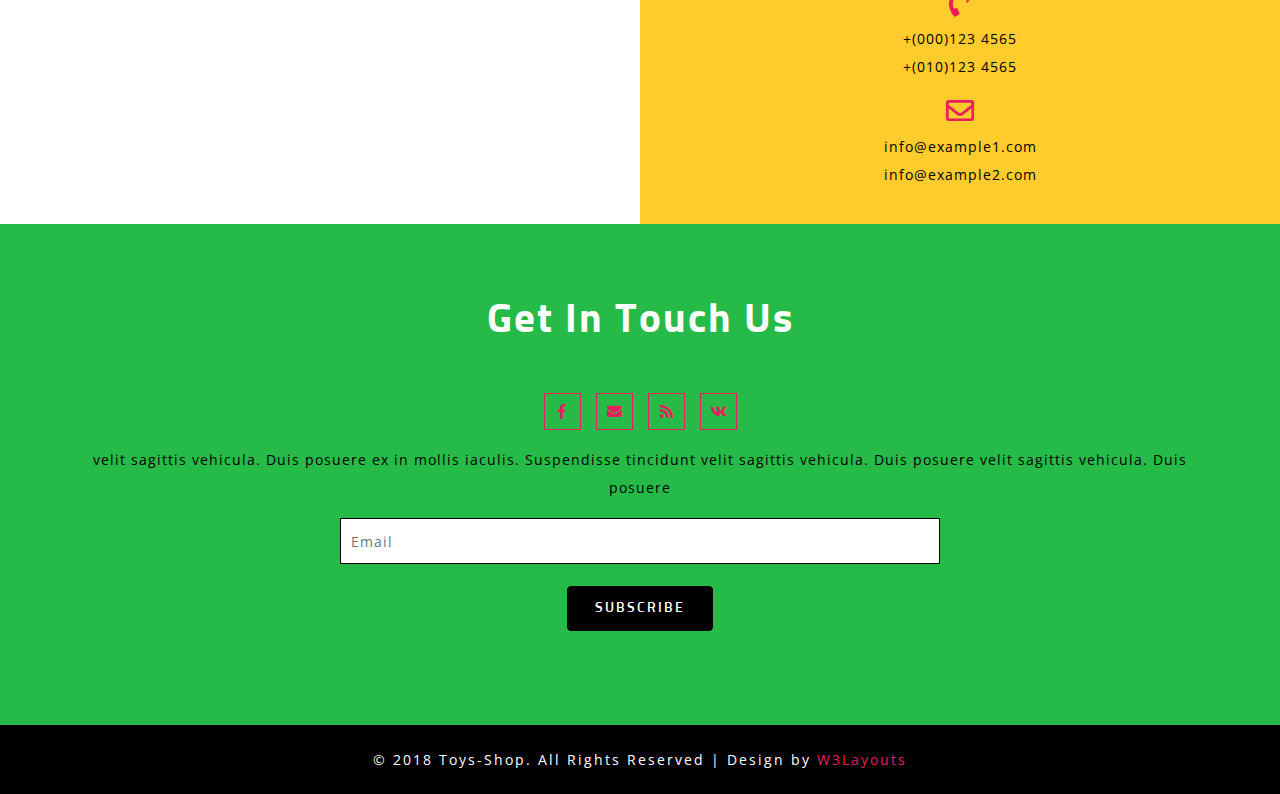
<file: single.html>
<!--A Design by W3layouts
   Author: W3layout
   Author URL: http://w3layouts.com
   License: Creative Commons Attribution 3.0 Unported
   License URL: http://creativecommons.org/licenses/by/3.0/
   -->
<!DOCTYPE html>
<html lang="zxx">
   <head>
      <title>Ageless Organics Ke</title>
      <!--meta tags -->
      <meta charset="UTF-8">
      <meta name="viewport" content="width=device-width, initial-scale=1">
      <meta name="keywords" content="Toys Shop Responsive web template, Bootstrap Web Templates, Flat Web Templates, Android Compatible web template, 
         Smartphone Compatible web template, free webdesigns for Nokia, Samsung, LG, SonyEricsson, Motorola web design" />
      <script>
         addEventListener("load", function () {
         	setTimeout(hideURLbar, 0);
         }, false);
         
         function hideURLbar() {
         	window.scrollTo(0, 1);
         }
      </script>
      <!--//meta tags ends here-->
      <!--booststrap-->
      <link href="css/bootstrap.min.css" rel="stylesheet" type="text/css" media="all">
      <!--//booststrap end-->
      <!-- font-awesome icons -->
      <link href="css/fontawesome-all.min.css" rel="stylesheet" type="text/css" media="all">
      <!-- //font-awesome icons -->
      <!--Shoping cart-->
      <link rel="stylesheet" href="css/shop.css" type="text/css" />
      <!--//Shoping cart-->
      <link rel="stylesheet" type="text/css" href="css/jquery-ui1.css">
      <link href="css/easy-responsive-tabs.css" rel='stylesheet' type='text/css' />
      <link rel="stylesheet" href="css/flexslider.css" type="text/css" media="screen" />
      <!--stylesheets-->
      <link href="css/style.css" rel='stylesheet' type='text/css' media="all">
      <!--//stylesheets-->
      <link href="//fonts.googleapis.com/css?family=Sunflower:500,700" rel="stylesheet">
      <link href="//fonts.googleapis.com/css?family=Open+Sans:400,600,700" rel="stylesheet">
   </head>
   <body>
      <!--headder-->
      <div class="header-outs" id="home">
      <div class="header-bar">
         <div class="info-top-grid">
            <div class="info-contact-agile">
               <ul>
                  <li>
                     <span class="fas fa-phone-volume"></span>
                     <p>+(000)123 4565 32</p>
                  </li>
                  <li>
                     <span class="fas fa-envelope"></span>
                     <p><a href="mailto:info@example.com">info@example1.com</a></p>
                  </li>
                  <li>
                  </li>
               </ul>
            </div>
         </div>
            <div class="container-fluid">
               <div class="hedder-up row">
                  <div class="col-lg-3 col-md-3 logo-head">
                     <h1><a class="navbar-brand" href="index.html">Toys-Shop</a></h1>
                  </div>
                  <div class="col-lg-5 col-md-6 search-right">
                     <form class="form-inline my-lg-0">
                        <input class="form-control mr-sm-2" type="search" placeholder="Search">
                        <button class="btn" type="submit">Search</button>
                     </form>
                  </div>
                  <div class="col-lg-4 col-md-3 right-side-cart">
                     <div class="cart-icons">
                        <ul>
                           <li>
                              <span class="far fa-heart"></span>
                           </li>
                           <li>
                              <button type="button" data-toggle="modal" data-target="#exampleModal"> <span class="far fa-user"></span></button>
                           </li>
                           <li class="toyscart toyscart2 cart cart box_1">
                              <form action="#" method="post" class="last">
                                 <input type="hidden" name="cmd" value="_cart">
                                 <input type="hidden" name="display" value="1">
                                 <button class="top_toys_cart" type="submit" name="submit" value="">
                                 <span class="fas fa-cart-arrow-down"></span>
                                 </button>
                              </form>
                           </li>
                        </ul>
                     </div>
                  </div>
               </div>
            </div>
         <nav class="navbar navbar-expand-lg navbar-light">
            <button class="navbar-toggler" type="button" data-toggle="collapse" data-target="#navbarSupportedContent" aria-controls="navbarSupportedContent" aria-expanded="false" aria-label="Toggle navigation">
            <span class="navbar-toggler-icon"></span>
            </button>
            <div class="collapse navbar-collapse justify-content-center" id="navbarSupportedContent">
               <ul class="navbar-nav ">
                  <li class="nav-item ">
                     <a class="nav-link" href="index.html">Home <span class="sr-only">(current)</span></a>
                  </li>
                  <li class="nav-item">
                     <a href="about.html" class="nav-link">About</a>
                  </li>
                  <li class="nav-item">
                     <a href="service.html" class="nav-link">Service</a>
                  </li>
                  <li class="nav-item active">
                     <a href="shop.html" class="nav-link">Shop Now</a>
                  </li>
                 <li class="nav-item dropdown">
                     <a class="nav-link dropdown-toggle" href="#" id="navbarDropdown" role="button" data-toggle="dropdown" aria-haspopup="true" aria-expanded="false">
                     Pages
                     </a>
                     <div class="dropdown-menu" aria-labelledby="navbarDropdown">
                        <a class="nav-link" href="icon.html">404 Page</a>
                        <a class="nav-link " href="typography.html">Typography</a>
                     </div>
                  </li>
                  <li class="nav-item dropdown">
                     <a class="nav-link dropdown-toggle" href="#" id="navbarDropdown1" role="button" data-toggle="dropdown" aria-haspopup="true" aria-expanded="false">
                     Product
                     </a>
                     <div class="dropdown-menu" aria-labelledby="navbarDropdown">
                        <a class="nav-link" href="product.html">Kids Toys</a>
                        <a class="nav-link " href="product.html">Dolls</a>
                        <a class="nav-link " href="product.html">Key Toys</a>
                        <a class="nav-link " href="product.html">Boys Toys</a>
                     </div>
					 </li>
                  <li class="nav-item">
                     <a href="contact.html" class="nav-link">Contact</a>
                  </li>
               </ul>
            </div>
         </nav>
      </div>
	  </div>
      <!--//headder-->
      <!-- banner -->
      <div class="inner_page-banner one-img">
      </div>
      <!--//banner -->
      <!-- short -->
      <div class="using-border py-3">
         <div class="inner_breadcrumb  ml-4">
            <ul class="short_ls">
               <li>
                  <a href="index.html">Home</a>
                  <span>/ /</span>
               </li>
               <li>Single Page</li>
            </ul>
         </div>
      </div>
      <!-- //short-->
      <!--//banner -->
      <!--/shop-->
      <section class="banner-bottom py-lg-5 py-3">
         <div class="container">
            <div class="inner-sec-shop pt-lg-4 pt-3">
               <div class="row">
                  <div class="col-lg-4 single-right-left ">
                     <div class="grid images_3_of_2">
                        <div class="flexslider1">
                           <ul class="slides">
                              <li data-thumb="images/f2.jpg">
                                 <div class="thumb-image"> <img src="images/f2.jpg" data-imagezoom="true" class="img-fluid" alt=" "> </div>
                              </li>
                              <li data-thumb="images/f1.jpg">
                                 <div class="thumb-image"> <img src="images/f1.jpg" data-imagezoom="true" class="img-fluid" alt=" "> </div>
                              </li>
                              <li data-thumb="images/f3.jpg">
                                 <div class="thumb-image"> <img src="images/f3.jpg" data-imagezoom="true" class="img-fluid" alt=" "> </div>
                              </li>
                           </ul>
                           <div class="clearfix"></div>
                        </div>
                     </div>
                  </div>
                  <div class="col-lg-8 single-right-left simpleCart_shelfItem">
                     <h3>Soft Teddy Bear (Brown)</h3>
                     <p><span class="item_price">$650</span>
                        <del>$1,199</del>
                     </p>
                     <div class="rating1">
                        <ul class="stars">
                           <li><a href="#"><i class="fa fa-star" aria-hidden="true"></i></a></li>
                           <li><a href="#"><i class="fa fa-star" aria-hidden="true"></i></a></li>
                           <li><a href="#"><i class="fa fa-star" aria-hidden="true"></i></a></li>
                           <li><a href="#"><i class="fa fa-star-half-o" aria-hidden="true"></i></a></li>
                           <li><a href="#"><i class="fa fa-star-o" aria-hidden="true"></i></a></li>
                        </ul>
                     </div>
                     <div class="description">
                        <h5>Check delivery, payment options and charges at your location</h5>
                        <form action="#" method="post">
                           <input class="form-control" type="text" name="Email" placeholder="Please enter..." required="">
                           <input type="submit" value="Check">
                        </form>
                     </div>
                     <div class="color-quality">
                        <div class="color-quality-right">
                           <h5>Size :</h5>
                           <select id="country1" onchange="change_country(this.value)" class="frm-field required sect">
                              <option value="null">2 Feet</option>
                              <option value="null">3 Feet</option>
                              <option value="null">4 Feet</option>
                              <option value="null">5 Feet</option>
                           </select>
                        </div>
                     </div>
                     <div class="occasional">
                        <h5>Types :</h5>
                        <div class="colr ert">
                           <label class="radio"><input type="radio" name="radio" checked=""><i></i> Soft Teddy Bear (Black)</label>
                        </div>
                        <div class="colr">
                           <label class="radio"><input type="radio" name="radio"><i></i>Soft Teddy Bear (Brown)</label>
                        </div>
                        <div class="colr">
                           <label class="radio"><input type="radio" name="radio"><i></i>Pink Teddy Bear (Pink)</label>
                        </div>
                        <div class="clearfix"> </div>
                     </div>
                     <div class="occasion-cart">
                        <div class="toys single-item singlepage">
                           <form action="#" method="post">
                              <input type="hidden" name="cmd" value="_cart">
                              <input type="hidden" name="add" value="1">
                              <input type="hidden" name="toys_item" value="Farenheit">
                              <input type="hidden" name="amount" value="575.00">
                              <button type="submit" class="toys-cart ptoys-cart add">
                              Add to Cart
                              </button>
                           </form>
                        </div>
                     </div>
                     <ul class="footer-social text-left mt-lg-4 mt-3">
                        <li>Share On : </li>
                        <li class="mx-1">
                           <a href="#">
                           <span class="fab fa-facebook-f"></span>
                           </a>
                        </li>
                        <li class="">
                           <a href="#">
                           <span class="fab fa-twitter"></span>
                           </a>
                        </li>
                        <li class="mx-1">
                           <a href="#">
                           <span class="fab fa-google-plus-g"></span>
                           </a>
                        </li>
                        <li class="">
                           <a href="#">
                           <span class="fab fa-linkedin-in"></span>
                           </a>
                        </li>
                        <li class="mx-1">
                           <a href="#">
                           <span class="fas fa-rss"></span>
                           </a>
                        </li>
                     </ul>
                  </div>
                  <div class="clearfix"> </div>
                  <!--/tabs-->
                  <div class="responsive_tabs">
                     <div id="horizontalTab">
                        <ul class="resp-tabs-list">
                           <li>Description</li>
                           <li>Reviews</li>
                           <li>Information</li>
                        </ul>
                        <div class="resp-tabs-container">
                           <!--/tab_one-->
                           <div class="tab1">
                              <div class="single_page">
                                 <h6>Lorem ipsum dolor sit amet</h6>
                                 <p>Lorem ipsum dolor sit amet, consectetur adipisicing elPellentesque vehicula augue eget nisl ullamcorper, molestie
                                    blandit ipsum auctor. Mauris volutpat augue dolor.Consectetur adipisicing elit, sed do eiusmod tempor incididunt
                                    ut lab ore et dolore magna aliqua. Ut enim ad minim veniam, quis nostrud exercitation ullamco. labore et dolore
                                    magna aliqua.
                                 </p>
                                 <p class="para">Lorem ipsum dolor sit amet, consectetur adipisicing elPellentesque vehicula augue eget nisl ullamcorper, molestie
                                    blandit ipsum auctor. Mauris volutpat augue dolor.Consectetur adipisicing elit, sed do eiusmod tempor incididunt
                                    ut lab ore et dolore magna aliqua. Ut enim ad minim veniam, quis nostrud exercitation ullamco. labore et dolore
                                    magna aliqua.
                                 </p>
                              </div>
                           </div>
                           <!--//tab_one-->
                           <div class="tab2">
                              <div class="single_page">
                                 <div class="bootstrap-tab-text-grids">
                                    <div class="bootstrap-tab-text-grid">
                                       <div class="bootstrap-tab-text-grid-left">
                                          <img src="images/team1.jpg" alt=" " class="img-fluid">
                                       </div>
                                       <div class="bootstrap-tab-text-grid-right">
                                          <ul>
                                             <li><a href="#">Admin</a></li>
                                             <li><a href="#"><i class="fa fa-reply-all" aria-hidden="true"></i> Reply</a></li>
                                          </ul>
                                          <p>Lorem ipsum dolor sit amet, consectetur adipisicing elPellentesque vehicula augue eget.Ut enim ad minima veniam,
                                             quis nostrum exercitationem ullam corporis suscipit laboriosam, nisi ut aliquid ex ea commodi consequatur? Quis
                                             autem vel eum iure reprehenderit.
                                          </p>
                                       </div>
                                       <div class="clearfix"> </div>
                                    </div>
                                    <div class="add-review">
                                       <h4>add a review</h4>
                                       <form action="#" method="post">
                                          <div class="row">
                                             <div class="col-md-6">
                                                <input type="text" name="Name" required="">
                                             </div>
                                             <div class="col-md-6">
                                                <input type="email" name="Email" required="">
                                             </div>
                                          </div>
                                          <textarea name="Message" required=""></textarea>
                                          <input type="submit" value="SEND">
                                       </form>
                                    </div>
                                 </div>
                              </div>
                           </div>
                           <div class="tab3">
                              <div class="single_page">
                                 <h6>Teddy Bear(Blue)</h6>
                                 <p>Lorem ipsum dolor sit amet, consectetur adipisicing elPellentesque vehicula augue eget nisl ullamcorper, molestie
                                    blandit ipsum auctor. Mauris volutpat augue dolor.Consectetur adipisicing elit, sed do eiusmod tempor incididunt
                                    ut lab ore et dolore magna aliqua. Ut enim ad minim veniam, quis nostrud exercitation ullamco. labore et dolore
                                    magna aliqua.
                                 </p>
                                 <p class="para">Lorem ipsum dolor sit amet, consectetur adipisicing elPellentesque vehicula augue eget nisl ullamcorper, molestie
                                    blandit ipsum auctor. Mauris volutpat augue dolor.Consectetur adipisicing elit, sed do eiusmod tempor incididunt
                                    ut lab ore et dolore magna aliqua. Ut enim ad minim veniam, quis nostrud exercitation ullamco. labore et dolore
                                    magna aliqua.
                                 </p>
                              </div>
                           </div>
                        </div>
                     </div>
                  </div>
                  <!--//tabs-->
               </div>
            </div>
         </div>
      </section>
      <!--subscribe-address-->
      <section class="subscribe">
         <div class="container-fluid">
         <div class="row">
            <div class="col-lg-6 col-md-6 map-info-right px-0">
               <iframe src="https://www.google.com/maps/embed?pb=!1m14!1m12!1m3!1d3150859.767904157!2d-96.62081048651531!3d39.536794757966845!2m3!1f0!2f0!3f0!3m2!1i1024!2i768!4f13.1!5e0!3m2!1sen!2sin!4v1408111832978"> </iframe>
            </div>
            <div class="col-lg-6 col-md-6 address-w3l-right text-center">
               <div class="address-gried ">
                  <span class="far fa-map"></span>
                  <p>25478 Road St.121<br>USA New Hill
                  <p>
               </div>
               <div class="address-gried mt-3">
                  <span class="fas fa-phone-volume"></span>
                  <p> +(000)123 4565<br>+(010)123 4565</p>
               </div>
               <div class=" address-gried mt-3">
                  <span class="far fa-envelope"></span>
                  <p><a href="mailto:info@example.com">info@example1.com</a>
                     <br><a href="mailto:info@example.com">info@example2.com</a>
                  </p>
               </div>
            </div>
         </div>
		  </div>
      </section>
      <!--//subscribe-address-->
      <section class="sub-below-address py-lg-4 py-md-3 py-sm-3 py-3">
         <div class="container py-lg-5 py-md-5 py-sm-4 py-3">
            <h3 class="title clr text-center mb-lg-5 mb-md-4 mb-sm-4 mb-3">Get In Touch Us</h3>
            <div class="icons mt-4 text-center">
               <ul>
                  <li><a href="#"><span class="fab fa-facebook-f"></span></a></li>
                  <li><a href="#"><span class="fas fa-envelope"></span></a></li>
                  <li><a href="#"><span class="fas fa-rss"></span></a></li>
                  <li><a href="#"><span class="fab fa-vk"></span></a></li>
               </ul>
               <p class="my-3">velit sagittis vehicula. Duis posuere 
                  ex in mollis iaculis. Suspendisse tincidunt
                  velit sagittis vehicula. Duis posuere 
                  velit sagittis vehicula. Duis posuere 
               </p>
            </div>
            <div class="email-sub-agile">
               <form action="#" method="post">
                  <div class="form-group sub-info-mail">
                     <input type="email" class="form-control email-sub-agile" placeholder="Email">
                  </div>
                  <div class="text-center">
                     <button type="submit" class="btn subscrib-btnn">Subscribe</button>
                  </div>
               </form>
            </div>
         </div>
      </section>
      <!--//subscribe-->
      <!-- footer -->
      <footer class="py-lg-4 py-md-3 py-sm-3 py-3 text-center">
         <div class="copy-agile-right">
            <p> 
               © 2018 Toys-Shop. All Rights Reserved | Design by <a href="http://www.W3Layouts.com" target="_blank">W3Layouts</a>
            </p>
         </div>
      </footer>
      <!-- //footer -->
      <!-- Modal 1-->
      <div class="modal fade" id="exampleModal" tabindex="-1" role="dialog" aria-labelledby="exampleModalLabel" aria-hidden="true">
         <div class="modal-dialog" role="document">
            <div class="modal-content">
               <div class="modal-header">
                  <h5 class="modal-title" id="exampleModalLabel">Login</h5>
                  <button type="button" class="close" data-dismiss="modal" aria-label="Close">
                  <span aria-hidden="true">&times;</span>
                  </button>
               </div>
               <div class="modal-body">
                  <div class="register-form">
                     <form action="#" method="post">
                        <div class="fields-grid">
                           <div class="styled-input">
                              <input type="text" placeholder="Your Name" name="Your Name" required="">
                           </div>
                           <div class="styled-input">
                              <input type="email" placeholder="Your Email" name="Your Email" required="">
                           </div>
                           <div class="styled-input">
                              <input type="password" placeholder="password" name="password" required="">
                           </div>
                           <button type="submit" class="btn subscrib-btnn">Login</button>
                        </div>
                     </form>
                  </div>
               </div>
               <div class="modal-footer">
                  <button type="button" class="btn btn-secondary" data-dismiss="modal">Close</button>
               </div>
            </div>
         </div>
      </div>
      <!-- //Modal 1-->
      <!--jQuery-->
      <script src="js/jquery-2.2.3.min.js"></script>
      <!-- newsletter modal -->
      <!-- cart-js -->
      <script src="js/minicart.js"></script>
      <script>
         toys.render();
         
         toys.cart.on('toys_checkout', function (evt) {
         	var items, len, i;
         
         	if (this.subtotal() > 0) {
         		items = this.items();
         
         		for (i = 0, len = items.length; i < len; i++) {}
         	}
         });
      </script>
      <!-- //cart-js -->
      <!-- price range (top products) -->
      <script src="js/jquery-ui.js"></script>
      <script>
         //<![CDATA[ 
         $(window).load(function () {
         	$("#slider-range").slider({
         		range: true,
         		min: 0,
         		max: 9000,
         		values: [50, 6000],
         		slide: function (event, ui) {
         			$("#amount").val("$" + ui.values[0] + " - $" + ui.values[1]);
         		}
         	});
         	$("#amount").val("$" + $("#slider-range").slider("values", 0) + " - $" + $("#slider-range").slider("values", 1));
         
         }); //]]>
      </script>
      <!-- //price range (top products) -->
      <!-- single -->
      <script src="js/imagezoom.js"></script>
      <!-- single -->
      <!-- script for responsive tabs -->
      <script src="js/easy-responsive-tabs.js"></script>
      <script>
         $(document).ready(function () {
         	$('#horizontalTab').easyResponsiveTabs({
         		type: 'default', //Types: default, vertical, accordion           
         		width: 'auto', //auto or any width like 600px
         		fit: true, // 100% fit in a container
         		closed: 'accordion', // Start closed if in accordion view
         		activate: function (event) { // Callback function if tab is switched
         			var $tab = $(this);
         			var $info = $('#tabInfo');
         			var $name = $('span', $info);
         			$name.text($tab.text());
         			$info.show();
         		}
         	});
         	$('#verticalTab').easyResponsiveTabs({
         		type: 'vertical',
         		width: 'auto',
         		fit: true
         	});
         });
      </script>
      <!-- FlexSlider -->
      <script src="js/jquery.flexslider.js"></script>
      <script>
         // Can also be used with $(document).ready()
         $(window).load(function () {
         	$('.flexslider1').flexslider({
         		animation: "slide",
         		controlNav: "thumbnails"
         	});
         });
      </script>
      <!-- //FlexSlider-->
      <!-- start-smoth-scrolling -->
      <script src="js/move-top.js"></script>
      <script src="js/easing.js"></script>
      <script>
         jQuery(document).ready(function ($) {
         	$(".scroll").click(function (event) {
         		event.preventDefault();
         		$('html,body').animate({
         			scrollTop: $(this.hash).offset().top
         		}, 900);
         	});
         });
      </script>
      <!-- start-smoth-scrolling -->
      <!-- here stars scrolling icon -->
      <script>
         $(document).ready(function () {
         
         	var defaults = {
         		containerID: 'toTop', // fading element id
         		containerHoverID: 'toTopHover', // fading element hover id
         		scrollSpeed: 1200,
         		easingType: 'linear'
         	};
         
         
         	$().UItoTop({
         		easingType: 'easeOutQuart'
         	});
         
         });
      </script>
      <!-- //here ends scrolling icon -->
      <!-- //smooth-scrolling-of-move-up -->
      <!--bootstrap working-->
      <script src="js/bootstrap.min.js"></script>
      <!-- //bootstrap working--> 
   </body>
</html>
</file>
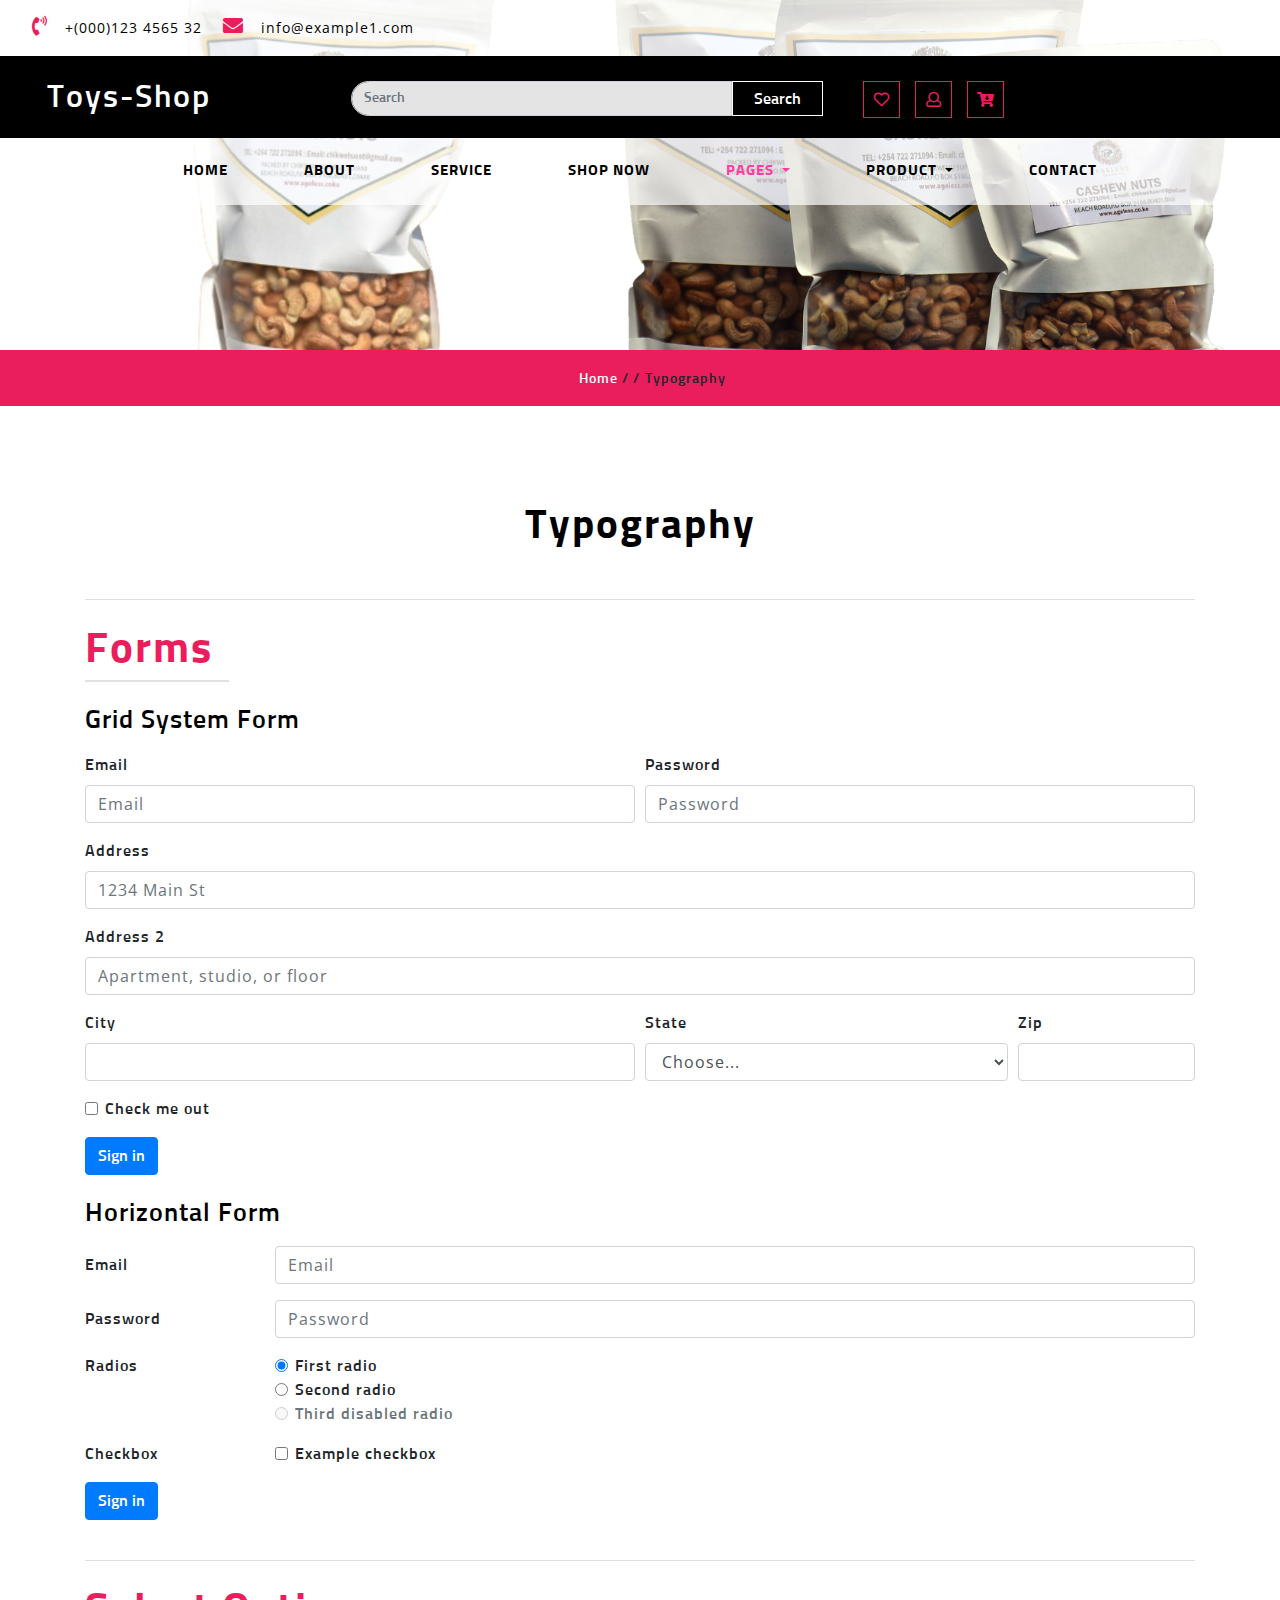
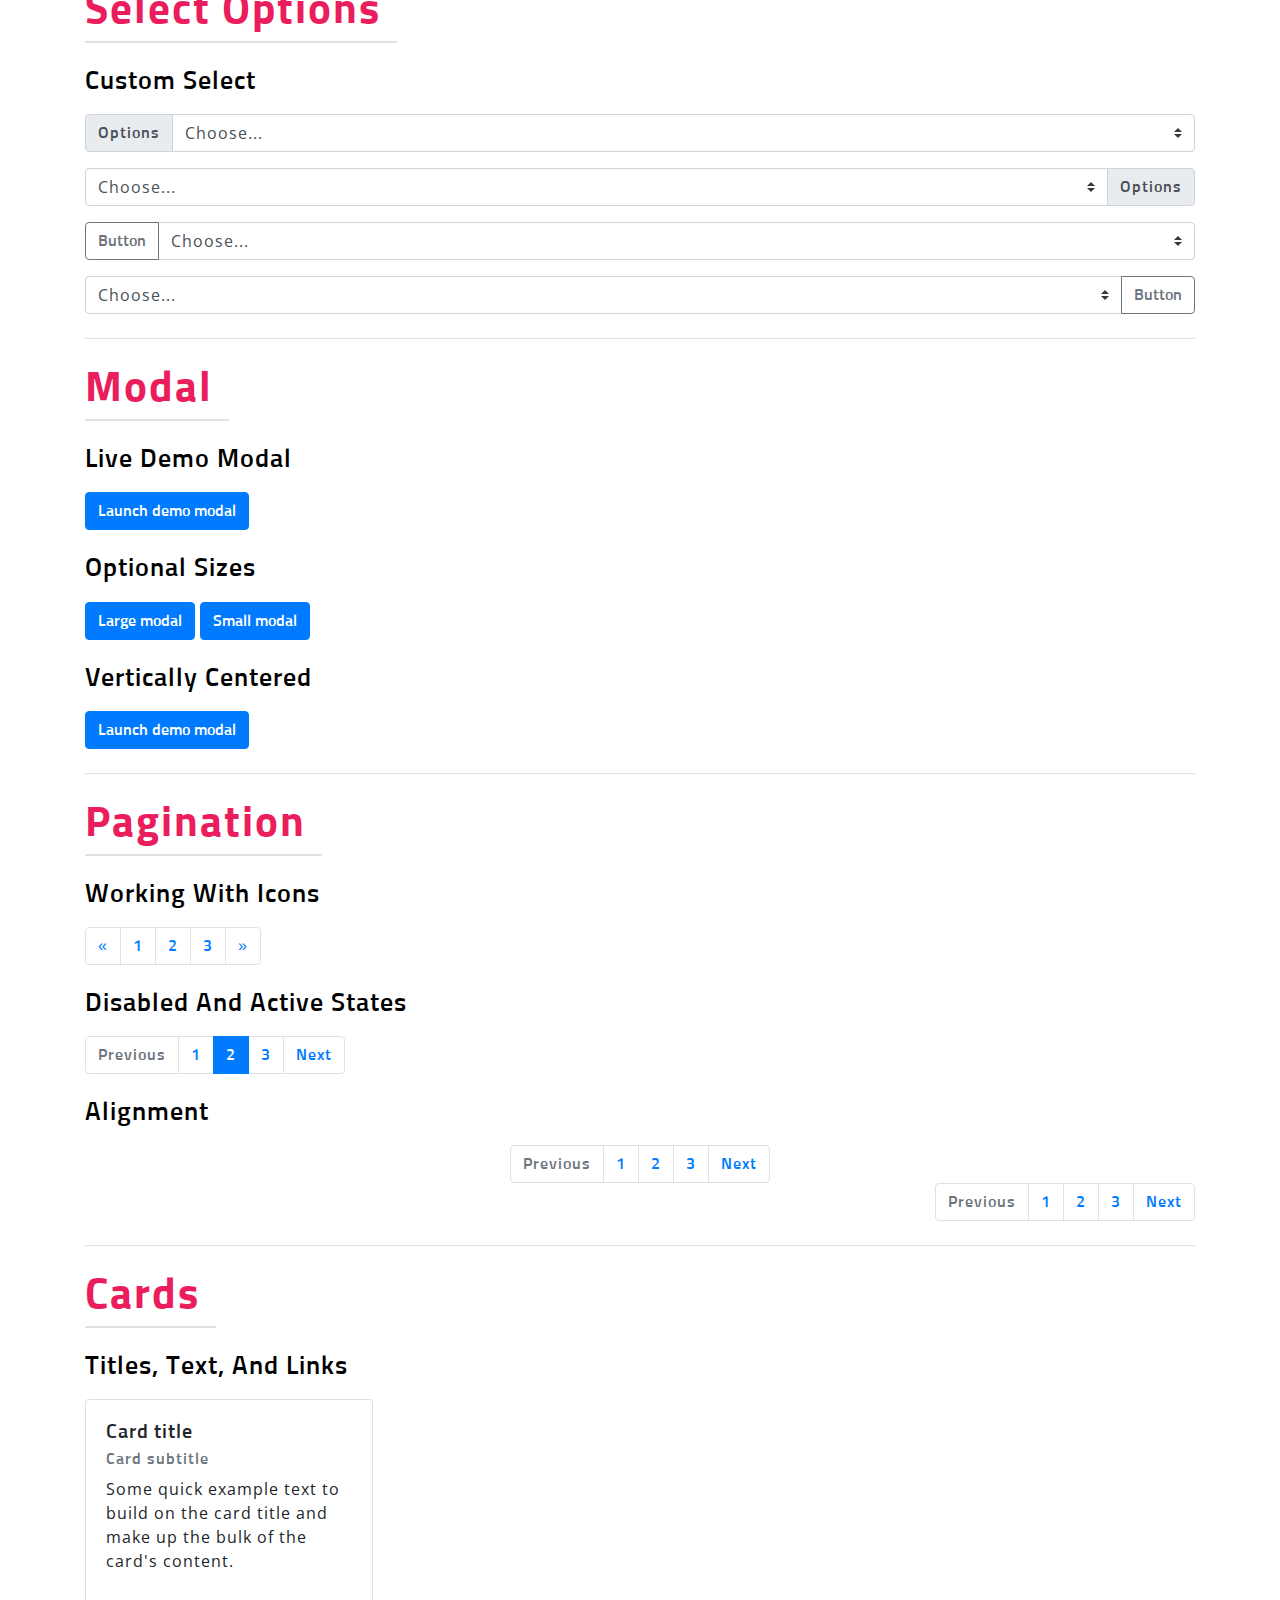
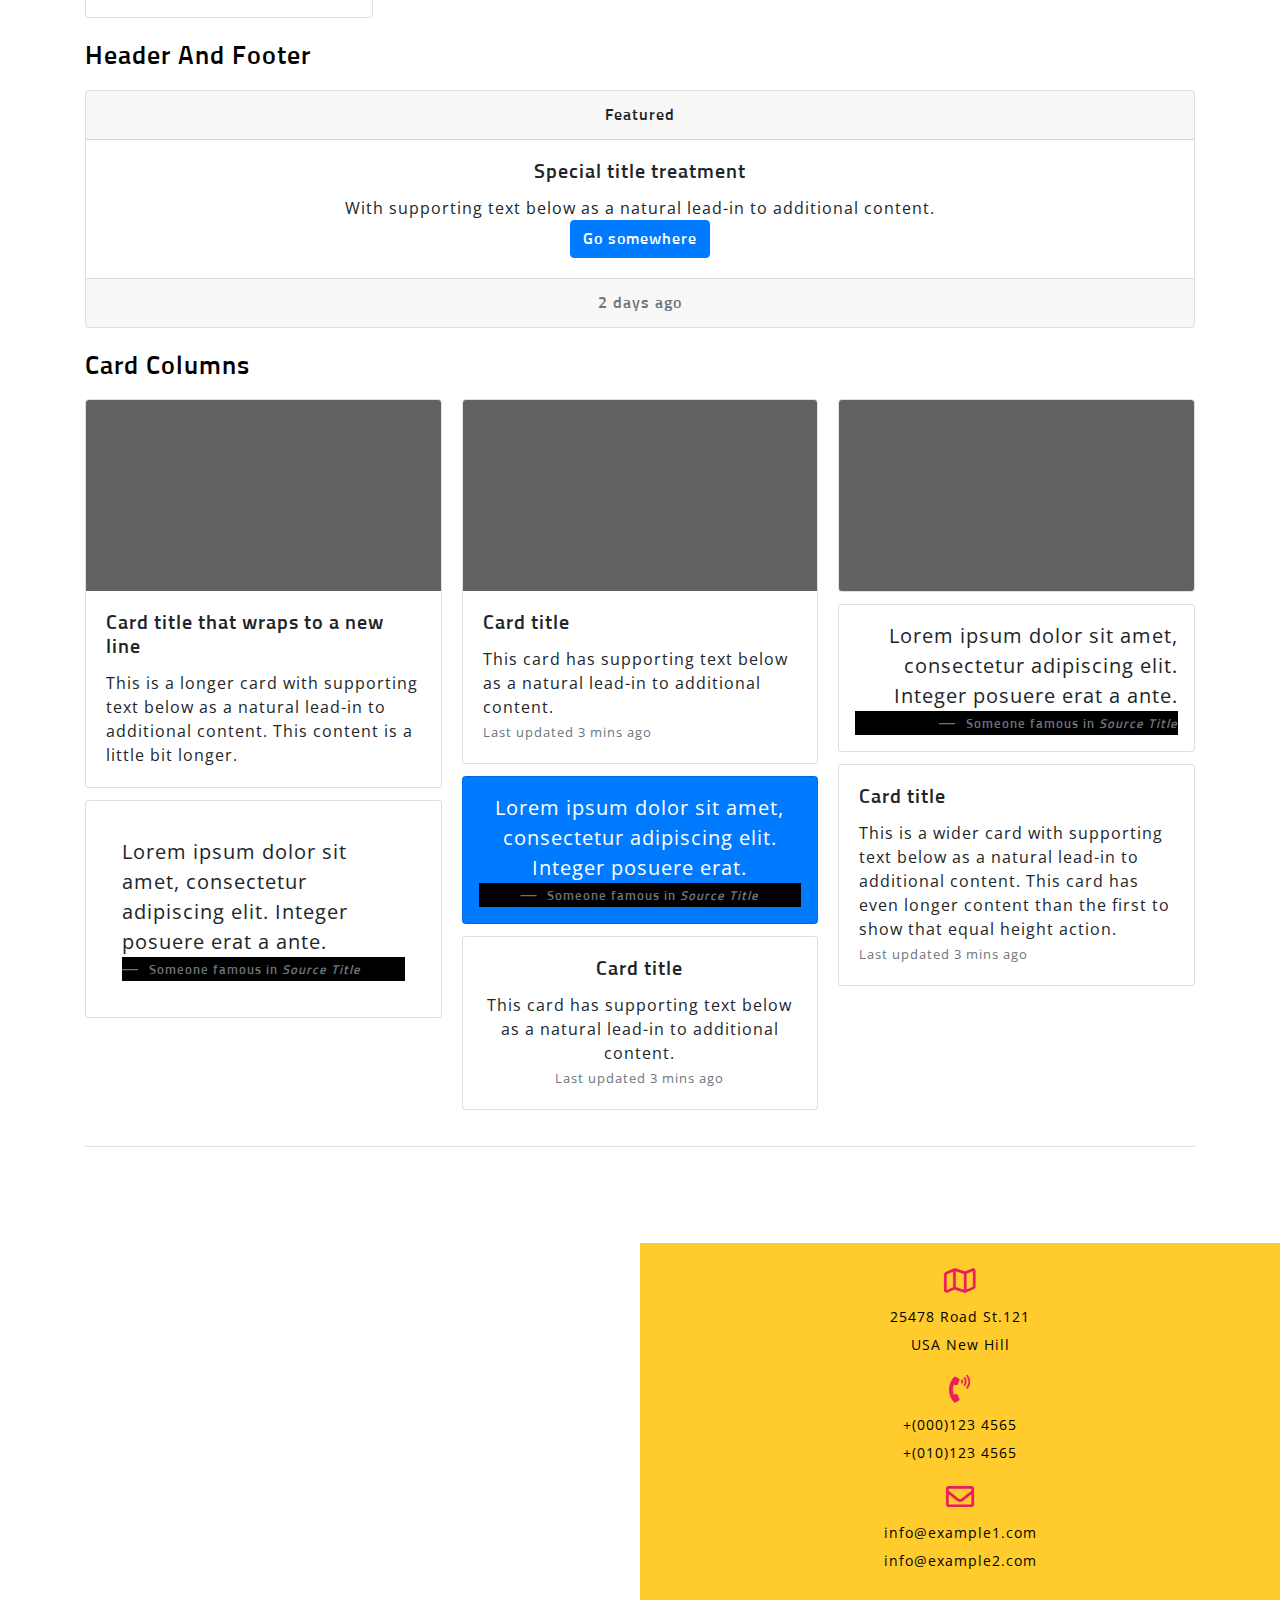
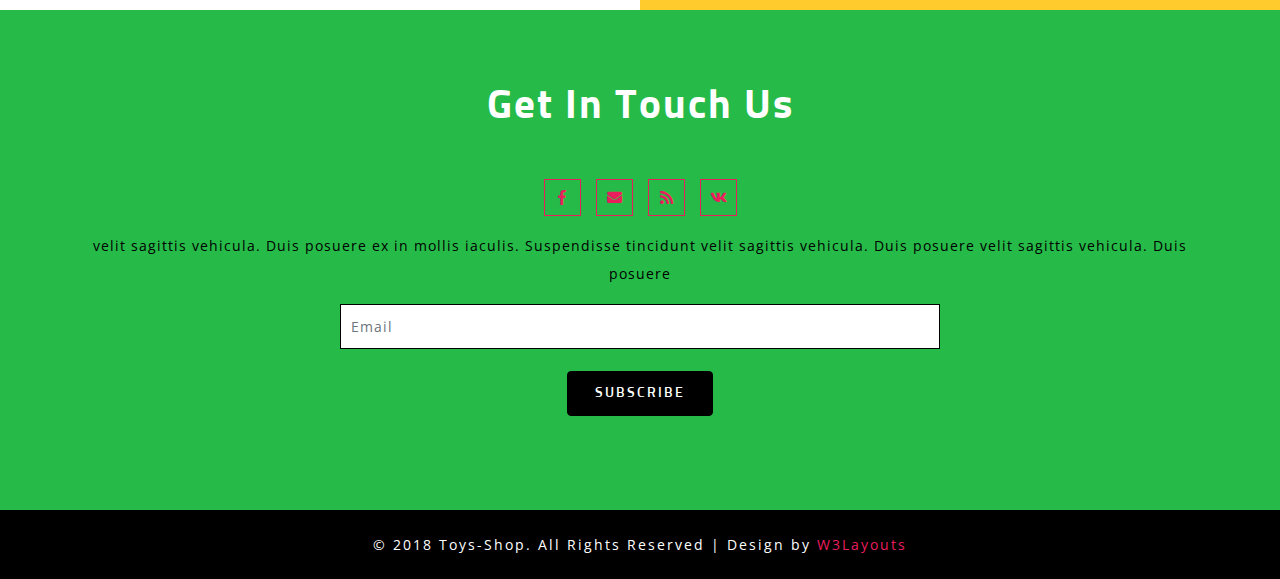
<file: typography.html>
<!--A Design by W3layouts
   Author: W3layout
   Author URL: http://w3layouts.com
   License: Creative Commons Attribution 3.0 Unported
   License URL: http://creativecommons.org/licenses/by/3.0/
   -->
<!DOCTYPE html>
<html lang="zxx">
   <head>
      <title>Ageless Organics Ke</title>
      <!--meta tags -->
      <meta charset="UTF-8">
      <meta name="viewport" content="width=device-width, initial-scale=1">
      <meta name="keywords" content="Toys Shop Responsive web template, Bootstrap Web Templates, Flat Web Templates, Android Compatible web template, 
         Smartphone Compatible web template, free webdesigns for Nokia, Samsung, LG, SonyEricsson, Motorola web design" />
      <script>
         addEventListener("load", function () {
         	setTimeout(hideURLbar, 0);
         }, false);
         
         function hideURLbar() {
         	window.scrollTo(0, 1);
         }
      </script>
      <!--//meta tags ends here-->
      <!--booststrap-->
      <link href="css/bootstrap.min.css" rel="stylesheet" type="text/css" media="all">
      <!--//booststrap end-->
      <!-- font-awesome icons -->
      <link href="css/fontawesome-all.min.css" rel="stylesheet" type="text/css" media="all">
      <!-- //font-awesome icons -->
      <!--Shoping cart-->
      <link rel="stylesheet" href="css/shop.css" type="text/css" />
      <!--//Shoping cart-->
      <!--stylesheets-->
      <link href="css/style.css" rel='stylesheet' type='text/css' media="all">
      <!--//stylesheets-->
      <link href="//fonts.googleapis.com/css?family=Sunflower:500,700" rel="stylesheet">
      <link href="//fonts.googleapis.com/css?family=Open+Sans:400,600,700" rel="stylesheet">
   </head>
   <body>
      <!--headder-->
      <div class="header-outs" id="home">
      <div class="header-bar">
         <div class="info-top-grid">
            <div class="info-contact-agile">
               <ul>
                  <li>
                     <span class="fas fa-phone-volume"></span>
                     <p>+(000)123 4565 32</p>
                  </li>
                  <li>
                     <span class="fas fa-envelope"></span>
                     <p><a href="mailto:info@example.com">info@example1.com</a></p>
                  </li>
                  <li>
                  </li>
               </ul>
            </div>
         </div>
         <div class="container-fluid">
            <div class="hedder-up row">
               <div class="col-lg-3 col-md-3 logo-head">
                  <h1><a class="navbar-brand" href="index.html">Toys-Shop</a></h1>
               </div>
               <div class="col-lg-5 col-md-6 search-right">
                  <form class="form-inline my-lg-0">
                     <input class="form-control mr-sm-2" type="search" placeholder="Search">
                     <button class="btn" type="submit">Search</button>
                  </form>
               </div>
               <div class="col-lg-4 col-md-3 right-side-cart">
                  <div class="cart-icons">
                     <ul>
                        <li>
                           <span class="far fa-heart"></span>
                        </li>
                        <li>
                           <button type="button" data-toggle="modal" data-target="#exampleModal"> <span class="far fa-user"></span></button>
                        </li>
                        <li class="toyscart toyscart2 cart cart box_1">
                           <form action="#" method="post" class="last">
                              <input type="hidden" name="cmd" value="_cart">
                              <input type="hidden" name="display" value="1">
                              <button class="top_toys_cart" type="submit" name="submit" value="">
                              <span class="fas fa-cart-arrow-down"></span>
                              </button>
                           </form>
                        </li>
                     </ul>
                  </div>
               </div>
            </div>
         </div>
         <nav class="navbar navbar-expand-lg navbar-light">
            <button class="navbar-toggler" type="button" data-toggle="collapse" data-target="#navbarSupportedContent" aria-controls="navbarSupportedContent" aria-expanded="false" aria-label="Toggle navigation">
            <span class="navbar-toggler-icon"></span>
            </button>
            <div class="collapse navbar-collapse justify-content-center" id="navbarSupportedContent">
               <ul class="navbar-nav ">
                  <li class="nav-item ">
                     <a class="nav-link" href="index.html">Home <span class="sr-only">(current)</span></a>
                  </li>
                  <li class="nav-item">
                     <a href="about.html" class="nav-link">About</a>
                  </li>
                  <li class="nav-item">
                     <a href="service.html" class="nav-link">Service</a>
                  </li>
                  <li class="nav-item">
                     <a href="shop.html" class="nav-link">Shop Now</a>
                  </li>
                  <li class="nav-item dropdown active">
                     <a class="nav-link dropdown-toggle" href="#" id="navbarDropdown" role="button" data-toggle="dropdown" aria-haspopup="true" aria-expanded="false">
                     Pages
                     </a>
                     <div class="dropdown-menu" aria-labelledby="navbarDropdown">
                        <a class="nav-link" href="icon.html">404 Page</a>
                        <a class="nav-link " href="typography.html">Typography</a>
                     </div>
                  </li>
                  <li class="nav-item dropdown">
                     <a class="nav-link dropdown-toggle" href="#" id="navbarDropdown1" role="button" data-toggle="dropdown" aria-haspopup="true" aria-expanded="false">
                     Product
                     </a>
                     <div class="dropdown-menu" aria-labelledby="navbarDropdown">
                        <a class="nav-link" href="product.html">Kids Toys</a>
                        <a class="nav-link " href="product.html">Dolls</a>
                        <a class="nav-link " href="product.html">Key Toys</a>
                        <a class="nav-link " href="product.html">Boys Toys</a>
                     </div>
                  </li>
                  <li class="nav-item">
                     <a href="contact.html" class="nav-link">Contact</a>
                  </li>
               </ul>
            </div>
         </nav>
      </div>
	  </div>
      <!--//headder-->
      <!-- banner -->
      <div class="inner_page-banner one-img">
      </div>
      <!--//banner -->
      <!-- short -->
      <div class="using-border py-3">
         <div class="inner_breadcrumb  ml-4">
            <ul class="short_ls">
               <li>
                  <a href="index.html">Home</a>
                  <span>/ /</span>
               </li>
               <li>Typography</li>
            </ul>
         </div>
      </div>
      <!-- //short-->
      <!--//banner -->
      <!--Typography-->
      <section class="inner-pages py-5">
         <div class="container py-xl-5 py-sm-3">
            <h3 class="title text-center mb-lg-5 mb-md-4 mb-sm-4 mb-3">Typography</h3>
            <!-- forms -->
            <section class="typo-section py-4 border-top border-bottom">
               <h3 class="typo-main-heading mb-lg-4 mb-3 pr-3 pb-1">Forms</h3>
               <h4 class="typo-sub-heading mb-3">Grid System Form</h4>
               <!-- form1 -->
               <form>
                  <div class="form-row">
                     <div class="form-group col-md-6">
                        <label for="inputEmail4">Email</label>
                        <input type="email" class="form-control" id="inputEmail4" placeholder="Email">
                     </div>
                     <div class="form-group col-md-6">
                        <label for="inputPassword4">Password</label>
                        <input type="password" class="form-control" id="inputPassword4" placeholder="Password">
                     </div>
                  </div>
                  <div class="form-group">
                     <label for="inputAddress">Address</label>
                     <input type="text" class="form-control" id="inputAddress" placeholder="1234 Main St">
                  </div>
                  <div class="form-group">
                     <label for="inputAddress2">Address 2</label>
                     <input type="text" class="form-control" id="inputAddress2" placeholder="Apartment, studio, or floor">
                  </div>
                  <div class="form-row">
                     <div class="form-group col-md-6">
                        <label for="inputCity">City</label>
                        <input type="text" class="form-control" id="inputCity">
                     </div>
                     <div class="form-group col-md-4">
                        <label for="inputState">State</label>
                        <select id="inputState" class="form-control">
                           <option selected="">Choose...</option>
                           <option>...</option>
                        </select>
                     </div>
                     <div class="form-group col-md-2">
                        <label for="inputZip">Zip</label>
                        <input type="text" class="form-control" id="inputZip">
                     </div>
                  </div>
                  <div class="form-group">
                     <div class="form-check">
                        <input class="form-check-input" type="checkbox" id="gridCheck">
                        <label class="form-check-label" for="gridCheck">
                        Check me out
                        </label>
                     </div>
                  </div>
                  <button type="submit" class="btn btn-primary">Sign in</button>
               </form>
               <!--// form1 -->
               <!-- form2 -->
               <h4 class="typo-sub-heading mt-4 mb-3">Horizontal form</h4>
               <form>
                  <div class="form-group row">
                     <label for="inputEmail3" class="col-sm-2 col-form-label">Email</label>
                     <div class="col-sm-10">
                        <input type="email" class="form-control" id="inputEmail3" placeholder="Email">
                     </div>
                  </div>
                  <div class="form-group row">
                     <label for="inputPassword3" class="col-sm-2 col-form-label">Password</label>
                     <div class="col-sm-10">
                        <input type="password" class="form-control" id="inputPassword3" placeholder="Password">
                     </div>
                  </div>
                  <fieldset class="form-group">
                     <div class="row">
                        <div class="col-form-label col-sm-2 pt-0">Radios</div>
                        <div class="col-sm-10">
                           <div class="form-check">
                              <input class="form-check-input" type="radio" name="gridRadios" id="gridRadios1" value="option1" checked>
                              <label class="form-check-label" for="gridRadios1">
                              First radio
                              </label>
                           </div>
                           <div class="form-check">
                              <input class="form-check-input" type="radio" name="gridRadios" id="gridRadios2" value="option2">
                              <label class="form-check-label" for="gridRadios2">
                              Second radio
                              </label>
                           </div>
                           <div class="form-check disabled">
                              <input class="form-check-input" type="radio" name="gridRadios" id="gridRadios3" value="option3" disabled>
                              <label class="form-check-label" for="gridRadios3">
                              Third disabled radio
                              </label>
                           </div>
                        </div>
                     </div>
                  </fieldset>
                  <div class="form-group row">
                     <div class="col-sm-2">Checkbox</div>
                     <div class="col-sm-10">
                        <div class="form-check">
                           <input class="form-check-input" type="checkbox" id="gridCheck1">
                           <label class="form-check-label" for="gridCheck1">
                           Example checkbox
                           </label>
                        </div>
                     </div>
                  </div>
                  <div class="form-group row">
                     <div class="col-sm-10">
                        <button type="submit" class="btn btn-primary">Sign in</button>
                     </div>
                  </div>
               </form>
               <!--// form2 -->
            </section>
            <!--// forms -->
            <!-- select-option -->
            <section class="typo-section py-4 border-bottom">
               <h3 class="typo-main-heading mb-lg-4 mb-3 pr-3 pb-1">Select Options</h3>
               <h4 class="typo-sub-heading mb-3">Custom select</h4>
               <div class="input-group mb-3">
                  <div class="input-group-prepend">
                     <label class="input-group-text" for="inputGroupSelect01">Options</label>
                  </div>
                  <select class="custom-select" id="inputGroupSelect01">
                     <option selected="">Choose...</option>
                     <option value="1">One</option>
                     <option value="2">Two</option>
                     <option value="3">Three</option>
                  </select>
               </div>
               <div class="input-group mb-3">
                  <select class="custom-select" id="inputGroupSelect02">
                     <option selected="">Choose...</option>
                     <option value="1">One</option>
                     <option value="2">Two</option>
                     <option value="3">Three</option>
                  </select>
                  <div class="input-group-append">
                     <label class="input-group-text" for="inputGroupSelect02">Options</label>
                  </div>
               </div>
               <div class="input-group mb-3">
                  <div class="input-group-prepend">
                     <button class="btn btn-outline-secondary" type="button">Button</button>
                  </div>
                  <select class="custom-select" id="inputGroupSelect03">
                     <option selected="">Choose...</option>
                     <option value="1">One</option>
                     <option value="2">Two</option>
                     <option value="3">Three</option>
                  </select>
               </div>
               <div class="input-group">
                  <select class="custom-select" id="inputGroupSelect04">
                     <option selected="">Choose...</option>
                     <option value="1">One</option>
                     <option value="2">Two</option>
                     <option value="3">Three</option>
                  </select>
                  <div class="input-group-append">
                     <button class="btn btn-outline-secondary" type="button">Button</button>
                  </div>
               </div>
            </section>
            <!--// select-option -->
            <!-- Modals -->
            <section class="typo-section py-4 border-bottom">
               <h3 class="typo-main-heading mb-lg-4 mb-3 pr-3 pb-1">Modal</h3>
               <!-- Live Demo -->
               <h4 class="typo-sub-heading mb-3">Live Demo Modal</h4>
               <!-- Button trigger modal -->
               <button type="button" class="btn btn-primary" data-toggle="modal" data-target="#exampleModal-two">
               Launch demo modal
               </button>
               <!-- Modal -->
               <div class="modal fade" id="exampleModal-two" tabindex="-1" role="dialog" aria-labelledby="exampleModal-twoLabel" aria-hidden="true">
                  <div class="modal-dialog" role="document">
                     <div class="modal-content">
                        <div class="modal-header">
                           <h5 class="modal-title" id="exampleModal-twoLabel">Modal title</h5>
                           <button type="button" class="close" data-dismiss="modal" aria-label="Close">
                           <span aria-hidden="true">×</span>
                           </button>
                        </div>
                        <div class="modal-body">
                           ...
                        </div>
                        <div class="modal-footer">
                           <button type="button" class="btn btn-secondary" data-dismiss="modal">Close</button>
                           <button type="button" class="btn btn-primary">Save changes</button>
                        </div>
                     </div>
                  </div>
               </div>
               <!--// Live Demo -->
               <!-- Optional sizes -->
               <h4 class="typo-sub-heading mt-4 mb-3">Optional sizes</h4>
               <!-- Large modal -->
               <button type="button" class="btn btn-primary" data-toggle="modal" data-target=".bd-example-modal-lg">Large modal</button>
               <div class="modal fade bd-example-modal-lg" tabindex="-1" role="dialog" aria-labelledby="myLargeModalLabel" aria-hidden="true">
                  <div class="modal-dialog modal-lg">
                     <div class="modal-content">
                        <div class="modal-header">
                           <h4 class="modal-title" id="myLargeModalLabel">Large modal</h4>
                           <button type="button" class="close" data-dismiss="modal" aria-label="Close">
                           <span aria-hidden="true">×</span>
                           </button>
                        </div>
                        <div class="modal-body">
                           ...
                        </div>
                     </div>
                  </div>
               </div>
               <!-- Small modal -->
               <button type="button" class="btn btn-primary" data-toggle="modal" data-target=".bd-example-modal-sm">Small modal</button>
               <div class="modal fade bd-example-modal-sm" tabindex="-1" role="dialog" aria-labelledby="mySmallModalLabel" aria-hidden="true">
                  <div class="modal-dialog modal-sm">
                     <div class="modal-content">
                        <div class="modal-header">
                           <h4 class="modal-title" id="mySmallModalLabel">Small modal</h4>
                           <button type="button" class="close" data-dismiss="modal" aria-label="Close">
                           <span aria-hidden="true">×</span>
                           </button>
                        </div>
                        <div class="modal-body">
                           ...
                        </div>
                     </div>
                  </div>
               </div>
               <!--// Optional sizes -->
               <!-- Vertically centered -->
               <h4 class="typo-sub-heading mt-4 mb-3">Vertically centered</h4>
               <!-- Button trigger modal -->
               <button type="button" class="btn btn-primary" data-toggle="modal" data-target="#exampleModalCenter-one">
               Launch demo modal
               </button>
               <!-- Modal -->
               <div class="modal fade" id="exampleModalCenter-one" tabindex="-1" role="dialog" aria-hidden="true">
                  <div class="modal-dialog modal-dialog-centered" role="document">
                     <div class="modal-content">
                        <div class="modal-header-one">
                           <h5 class="modal-title" id="exampleModalLongTitle">Modal title</h5>
                           <button type="button" class="close" data-dismiss="modal" aria-label="Close">
                           <span aria-hidden="true">×</span>
                           </button>
                        </div>
                        <div class="modal-body">
                           ...
                        </div>
                        <div class="modal-footer">
                           <button type="button" class="btn btn-secondary" data-dismiss="modal">Close</button>
                           <button type="button" class="btn btn-primary">Save changes</button>
                        </div>
                     </div>
                  </div>
               </div>
               <!--// Vertically centered -->
            </section>
            <!--// Modals -->
            <!-- Pagination -->
            <section class="typo-section py-4 border-bottom">
               <h3 class="typo-main-heading mb-lg-4 mb-3 pr-3 pb-1">Pagination</h3>
               <!-- Working with icons -->
               <h4 class="typo-sub-heading mb-3">Working with icons</h4>
               <nav aria-label="Page navigation example">
                  <ul class="pagination">
                     <li class="page-item">
                        <a class="page-link" href="#" aria-label="Previous">
                        <span aria-hidden="true">«</span>
                        <span class="sr-only">Previous</span>
                        </a>
                     </li>
                     <li class="page-item">
                        <a class="page-link" href="#">1</a>
                     </li>
                     <li class="page-item">
                        <a class="page-link" href="#">2</a>
                     </li>
                     <li class="page-item">
                        <a class="page-link" href="#">3</a>
                     </li>
                     <li class="page-item">
                        <a class="page-link" href="#" aria-label="Next">
                        <span aria-hidden="true">»</span>
                        <span class="sr-only">Next</span>
                        </a>
                     </li>
                  </ul>
               </nav>
               <!--// Working with icons -->
               <!-- Disabled and active states -->
               <h4 class="typo-sub-heading mt-4 mb-3">Disabled and active states</h4>
               <nav aria-label="...">
                  <ul class="pagination">
                     <li class="page-item disabled">
                        <span class="page-link">Previous</span>
                     </li>
                     <li class="page-item">
                        <a class="page-link" href="#">1</a>
                     </li>
                     <li class="page-item active">
                        <span class="page-link">
                        2
                        <span class="sr-only">(current)</span>
                        </span>
                     </li>
                     <li class="page-item">
                        <a class="page-link" href="#">3</a>
                     </li>
                     <li class="page-item">
                        <a class="page-link" href="#">Next</a>
                     </li>
                  </ul>
               </nav>
               <!--// Disabled and active states -->
               <!-- Alignment -->
               <h4 class="typo-sub-heading mt-4 mb-3">Alignment</h4>
               <nav aria-label="Page navigation example">
                  <ul class="pagination justify-content-center">
                     <li class="page-item disabled">
                        <a class="page-link" href="#" tabindex="-1">Previous</a>
                     </li>
                     <li class="page-item">
                        <a class="page-link" href="#">1</a>
                     </li>
                     <li class="page-item">
                        <a class="page-link" href="#">2</a>
                     </li>
                     <li class="page-item">
                        <a class="page-link" href="#">3</a>
                     </li>
                     <li class="page-item">
                        <a class="page-link" href="#">Next</a>
                     </li>
                  </ul>
               </nav>
               <nav aria-label="Page navigation example">
                  <ul class="pagination justify-content-end">
                     <li class="page-item disabled">
                        <a class="page-link" href="#" tabindex="-1">Previous</a>
                     </li>
                     <li class="page-item">
                        <a class="page-link" href="#">1</a>
                     </li>
                     <li class="page-item">
                        <a class="page-link" href="#">2</a>
                     </li>
                     <li class="page-item">
                        <a class="page-link" href="#">3</a>
                     </li>
                     <li class="page-item">
                        <a class="page-link" href="#">Next</a>
                     </li>
                  </ul>
               </nav>
               <!--// Alignment -->
            </section>
            <!--// Pagination -->
            <!-- Cards -->
            <section class="typo-section py-4 border-bottom">
               <h3 class="typo-main-heading mb-lg-4 mb-3 pr-3 pb-1">Cards</h3>
               <!-- Titles, text, and linksr -->
               <h4 class="typo-sub-heading mb-3">Titles, text, and links</h4>
               <div class="card" style="width: 18rem;">
                  <div class="card-body">
                     <h5 class="card-title">Card title</h5>
                     <h6 class="card-subtitle mb-2 text-muted">Card subtitle</h6>
                     <p class="card-text">Some quick example text to build on the card title and make up the bulk of the card's content.</p>
                     <a href="#" class="card-link">Card link</a>
                     <a href="#" class="card-link">Another link</a>
                  </div>
               </div>
               <!--// Titles, text, and links -->
               <!-- Header and footer -->
               <h4 class="typo-sub-heading mt-4 mb-3">Header and footer</h4>
               <div class="card text-center">
                  <div class="card-header">
                     Featured
                  </div>
                  <div class="card-body">
                     <h5 class="card-title">Special title treatment</h5>
                     <p class="card-text">With supporting text below as a natural lead-in to additional content.</p>
                     <a href="#" class="btn btn-primary">Go somewhere</a>
                  </div>
                  <div class="card-footer text-muted">
                     2 days ago
                  </div>
               </div>
               <!--// Header and footer -->
               <!-- Card columns -->
               <h4 class="typo-sub-heading mt-4 mb-3">Card columns</h4>
               <div class="card-columns">
                  <div class="card">
                     <img class="card-img-top" src="images/typo.jpg" alt="Card image cap">
                     <div class="card-body">
                        <h5 class="card-title">Card title that wraps to a new line</h5>
                        <p class="card-text">This is a longer card with supporting text below as a natural lead-in to additional content.
                           This content is a little bit longer.
                        </p>
                     </div>
                  </div>
                  <div class="card p-3">
                     <blockquote class="blockquote mb-0 card-body">
                        <p>Lorem ipsum dolor sit amet, consectetur adipiscing elit. Integer posuere erat a ante.</p>
                        <footer class="blockquote-footer">
                           <small class="text-muted">
                           Someone famous in
                           <cite title="Source Title">Source Title</cite>
                           </small>
                        </footer>
                     </blockquote>
                  </div>
                  <div class="card">
                     <img class="card-img-top" src="images/typo.jpg" alt="Card image cap">
                     <div class="card-body">
                        <h5 class="card-title">Card title</h5>
                        <p class="card-text">This card has supporting text below as a natural lead-in to additional content.</p>
                        <p class="card-text">
                           <small class="text-muted">Last updated 3 mins ago</small>
                        </p>
                     </div>
                  </div>
                  <div class="card bg-primary text-white text-center p-3">
                     <blockquote class="blockquote mb-0">
                        <p>Lorem ipsum dolor sit amet, consectetur adipiscing elit. Integer posuere erat.</p>
                        <footer class="blockquote-footer">
                           <small>
                           Someone famous in
                           <cite title="Source Title">Source Title</cite>
                           </small>
                        </footer>
                     </blockquote>
                  </div>
                  <div class="card text-center">
                     <div class="card-body">
                        <h5 class="card-title">Card title</h5>
                        <p class="card-text">This card has supporting text below as a natural lead-in to additional content.</p>
                        <p class="card-text">
                           <small class="text-muted">Last updated 3 mins ago</small>
                        </p>
                     </div>
                  </div>
                  <div class="card">
                     <img class="card-img" src="images/typo.jpg" alt="Card image">
                  </div>
                  <div class="card p-3 text-right">
                     <blockquote class="blockquote mb-0">
                        <p>Lorem ipsum dolor sit amet, consectetur adipiscing elit. Integer posuere erat a ante.</p>
                        <footer class="blockquote-footer">
                           <small class="text-muted">
                           Someone famous in
                           <cite title="Source Title">Source Title</cite>
                           </small>
                        </footer>
                     </blockquote>
                  </div>
                  <div class="card">
                     <div class="card-body">
                        <h5 class="card-title">Card title</h5>
                        <p class="card-text">This is a wider card with supporting text below as a natural lead-in to additional content. This
                           card has even longer content than the first to show that equal height action.
                        </p>
                        <p class="card-text">
                           <small class="text-muted">Last updated 3 mins ago</small>
                        </p>
                     </div>
                  </div>
               </div>
               <!--// Card columns -->
            </section>
            <!--// Cards -->
         </div>
      </section>
      <!--//typography -->
      <!--subscribe-address-->
      <section class="subscribe">
         <div class="container-fluid">
         <div class="row">
            <div class="col-lg-6 col-md-6 map-info-right px-0">
               <iframe src="https://www.google.com/maps/embed?pb=!1m14!1m12!1m3!1d3150859.767904157!2d-96.62081048651531!3d39.536794757966845!2m3!1f0!2f0!3f0!3m2!1i1024!2i768!4f13.1!5e0!3m2!1sen!2sin!4v1408111832978"> </iframe>
            </div>
            <div class="col-lg-6 col-md-6 address-w3l-right text-center">
               <div class="address-gried ">
                  <span class="far fa-map"></span>
                  <p>25478 Road St.121<br>USA New Hill
                  <p>
               </div>
               <div class="address-gried mt-3">
                  <span class="fas fa-phone-volume"></span>
                  <p> +(000)123 4565<br>+(010)123 4565</p>
               </div>
               <div class=" address-gried mt-3">
                  <span class="far fa-envelope"></span>
                  <p><a href="mailto:info@example.com">info@example1.com</a>
                     <br><a href="mailto:info@example.com">info@example2.com</a>
                  </p>
               </div>
            </div>
         </div>
		  </div>
      </section>
      <!--//subscribe-address-->
      <section class="sub-below-address py-lg-4 py-md-3 py-sm-3 py-3">
         <div class="container py-lg-5 py-md-5 py-sm-4 py-3">
            <h3 class="title clr text-center mb-lg-5 mb-md-4 mb-sm-4 mb-3">Get In Touch Us</h3>
            <div class="icons mt-4 text-center">
               <ul>
                  <li><a href="#"><span class="fab fa-facebook-f"></span></a></li>
                  <li><a href="#"><span class="fas fa-envelope"></span></a></li>
                  <li><a href="#"><span class="fas fa-rss"></span></a></li>
                  <li><a href="#"><span class="fab fa-vk"></span></a></li>
               </ul>
               <p class="my-3">velit sagittis vehicula. Duis posuere 
                  ex in mollis iaculis. Suspendisse tincidunt
                  velit sagittis vehicula. Duis posuere 
                  velit sagittis vehicula. Duis posuere 
               </p>
            </div>
            <div class="email-sub-agile">
               <form action="#" method="post">
                  <div class="form-group sub-info-mail">
                     <input type="email" class="form-control email-sub-agile" placeholder="Email">
                  </div>
                  <div class="text-center">
                     <button type="submit" class="btn subscrib-btnn">Subscribe</button>
                  </div>
               </form>
            </div>
         </div>
      </section>
      <!--//subscribe-->
      <!-- footer -->
      <footer class="py-lg-4 py-md-3 py-sm-3 py-3 text-center">
         <div class="copy-agile-right">
            <p> 
               © 2018 Toys-Shop. All Rights Reserved | Design by <a href="http://www.W3Layouts.com" target="_blank">W3Layouts</a>
            </p>
         </div>
      </footer>
      <!-- //footer -->
      <!-- Modal 1-->
      <div class="modal fade" id="exampleModal" tabindex="-1" role="dialog" aria-labelledby="exampleModalLabel" aria-hidden="true">
         <div class="modal-dialog" role="document">
            <div class="modal-content">
               <div class="modal-header">
                  <h5 class="modal-title" id="exampleModalLabel">Login</h5>
                  <button type="button" class="close" data-dismiss="modal" aria-label="Close">
                  <span aria-hidden="true">&times;</span>
                  </button>
               </div>
               <div class="modal-body">
                  <div class="register-form">
                     <form action="#" method="post">
                        <div class="fields-grid">
                           <div class="styled-input">
                              <input type="text" placeholder="Your Name" name="Your Name" required="">
                           </div>
                           <div class="styled-input">
                              <input type="email" placeholder="Your Email" name="Your Email" required="">
                           </div>
                           <div class="styled-input">
                              <input type="password" placeholder="password" name="password" required="">
                           </div>
                           <button type="submit" class="btn subscrib-btnn">Login</button>
                        </div>
                     </form>
                  </div>
               </div>
               <div class="modal-footer">
                  <button type="button" class="btn btn-secondary" data-dismiss="modal">Close</button>
               </div>
            </div>
         </div>
      </div>
      <!-- //Modal 1-->
      <!--js working-->
      <script src='js/jquery-2.2.3.min.js'></script>
      <!--//js working-->
      <!-- cart-js -->
      <script src="js/minicart.js"></script>
      <script>
         toys.render();
         
         toys.cart.on('toys_checkout', function (evt) {
         	var items, len, i;
         
         	if (this.subtotal() > 0) {
         		items = this.items();
         
         		for (i = 0, len = items.length; i < len; i++) {}
         	}
         });
      </script>
      <!-- //cart-js -->
      <!-- start-smoth-scrolling -->
      <script src="js/move-top.js"></script>
      <script src="js/easing.js"></script>
      <script>
         jQuery(document).ready(function ($) {
         	$(".scroll").click(function (event) {
         		event.preventDefault();
         		$('html,body').animate({
         			scrollTop: $(this.hash).offset().top
         		}, 900);
         	});
         });
      </script>
      <!-- start-smoth-scrolling -->
      <!-- here stars scrolling icon -->
      <script>
         $(document).ready(function () {
         
         	var defaults = {
         		containerID: 'toTop', // fading element id
         		containerHoverID: 'toTopHover', // fading element hover id
         		scrollSpeed: 1200,
         		easingType: 'linear'
         	};
         
         
         	$().UItoTop({
         		easingType: 'easeOutQuart'
         	});
         
         });
      </script>
      <!-- //here ends scrolling icon -->
      <!--bootstrap working-->
      <script src="js/bootstrap.min.js"></script>
      <!-- //bootstrap working-->      <!-- //OnScroll-Number-Increase-JavaScript -->
   </body>
</html>
</file>
<file: css/shop.css>
/*-- Shopping-Cart-PopUp --*/

div#my-cart-modal {
	background-color: rgba(0,0,0,0.50);
}

div#my-cart-modal .modal-dialog {
	width: 50%;
	margin: 100px auto 0;
}

div#my-cart-modal .modal-content {
	background-color: #F5F5F5;
	box-shadow: none!important;
	border: none!important;
	border-radius: 0;
	padding: 30px;
}

div#my-cart-modal .modal-header {
	padding: 0 15px 15px;
	border-bottom: 3px solid #333;
}

div#my-cart-modal h4#myModalLabel {
	font-size: 20px;
	color: #c41228;
}

div#my-cart-modal .modal-body {
	padding: 0;
}

div#my-cart-modal .table {
	margin: 0;
}

div#my-cart-modal .table > thead > tr > th, .table > tbody > tr > th, .table > tfoot > tr > th, .table > thead > tr > td, .table > tbody > tr > td, .table > tfoot > tr > td {
	padding: 10px;
	vertical-align: middle;
	border: none;
}

div#my-cart-modal .table > tbody > tr {
	border-top: 1px solid #CCC;
}

div#my-cart-modal .table > tbody > tr:nth-child(1) {
	border: none;
}

div#my-cart-modal .btn-danger {
	color: #000;
	background-color: #FFF;
	border-color: #000;
}

div#my-cart-modal .btn-danger:hover {
	color: #fff;
	background-color: #c9302c;
	border-color: #c9302c;
}

div#my-cart-modal strong {
	font-family: 'Montserrat', sans-serif;
	color: #000;
	font-size: 15px;
}

div#my-cart-modal .modal-footer {
	border-top: 3px solid #000;
}

div#my-cart-modal button.btn.btn-default, div#my-cart-modal button.btn.btn-primary {
	padding: 8px 0;
	width: 15%;
	font-family: 'Montserrat', sans-serif;
	font-size: 14px;
	border: none;
	border-radius: 0;
	outline: none;
	background-color: #333;
	color: #FFF;
}

div#my-cart-modal button.btn.btn-default:hover {
	background-color: #c41228;
}

div#my-cart-modal button.btn.btn-primary a {
	color: #FFF;
}

div#my-cart-modal button.btn.btn-primary:hover {
	background-color: #c41228;
}

div#my-cart-modal .alert-danger {
	color: #FFF;
	text-align: center;
	background-color: #c41228;
	font-family: 'Montserrat', sans-serif;
	font-size: 15px;
	margin: 20px;
	border: none;
	border-radius: 0;
}

div#my-cart-modal .close {
	font-size: 25px;
	opacity: 1;
}

div#my-cart-modal .close:hover, .close:focus {
	opacity: 1;
	color: #c41228;
}

/*-- //Shopping-Cart-PopUp --*/
/*-- cart-button --*/ 
/*-- cart-css --*/ 
#staplesbmincart form {
    position: relative;
    padding: 1em;
    background: #fbfbfb;
	-webkit-border-radius: 4px;
	-moz-border-radius: 4px;
	-o-border-radius: 4px;
	-ms-border-radius: 4px;
    border-radius: 4px;
    color: #333;
	-webkit-box-shadow: 0px 0px 5px 2px #9a9a9a;
	-moz-box-shadow: 0px 0px 5px 2px #9a9a9a;
	-o-box-shadow: 0px 0px 5px 2px #9a9a9a;
	-ms-box-shadow: 0px 0px 5px 2px #9a9a9a;
    box-shadow: 0px 0px 5px 2px #9a9a9a;
}
#staplesbmincart form  ul {
    overflow-y: scroll;
    max-height: 300px;
}
#staplesbmincart {
    display: none;
    position: fixed;
    left: 68%;
    top:16.9%;
	width: 420px;
} 
.sbmincart-showing #staplesbmincart {
    display: block;
    z-index: 9999; 
    -webkit-animation: zoomIn .3s ease;
	-moz-animation: zoomIn .3s ease;
	-o-animation: zoomIn .3s ease;
	-ms-animation: zoomIn .3s ease;
	animation: zoomIn .3s ease;
}
#staplesbmincart form.sbmincart-empty {    font-size: 16px;    font-weight: bold;}
#staplesbmincart ul {    clear: both;    float: left;    width: 100%;    margin: 5px 0 20px;    padding: 1em;    list-style-type: none;    background: #fff;    border: 1px solid #ccc;    border-radius: 4px;    box-shadow: 1px 1px 3px rgba(0, 0, 0, 0.2);}
#staplesbmincart .sbmincart-empty ul {    display: none;}
#staplesbmincart .sbmincart-closer {
    float: right;
    margin:-3px -10px 0;
    padding: 0 10px;
    background: 0;
    border: 0;
    font-size: 25px;
    cursor: pointer;
    font-weight: bold;
    outline: none;
}
#staplesbmincart .sbmincart-item {
    clear: left;
    padding: 7px 0;
    min-height: 35px;
	font-size: 1em;
}
#staplesbmincart .sbmincart-item + .sbmincart-item {    border-top: 1px solid #f2f2f2;}
#staplesbmincart .sbmincart-item a {    color: #333;    text-decoration: none;}
#staplesbmincart .sbmincart-details-name {    float: left;    width: 62%;}
#staplesbmincart .sbmincart-details-quantity {    float: left;    width: 15%;}
#staplesbmincart .sbmincart-details-remove {    float: left;    width: 7%;}
#staplesbmincart .sbmincart-details-price {    float: left;    width: 16%;    text-align: right;}
#staplesbmincart .sbmincart-attributes {
    margin: 0;
    padding: 0;
    background: transparent;
    border: 0;
    border-radius: 0;
    box-shadow: none;
    color: #999;
    font-size: 12px;
    line-height: 22px;
    overflow: inherit;
    height: inherit;
}
#staplesbmincart .sbmincart-attributes li {    display: inline;}
#staplesbmincart .sbmincart-attributes li:after {    content: ",";}
#staplesbmincart .sbmincart-attributes li:last-child:after {    content: "";}
#staplesbmincart .sbmincart-quantity {    width: 30px;    height: 18px;    padding: 2px 4px;    border: 1px solid #ccc;    border-radius: 4px;    box-shadow: inset 0 1px 1px rgba(0, 0, 0, 0.075);    font-size: 13px;    text-align: right;    transition: border linear 0.2s, box-shadow linear 0.2s;    -webkit-transition: border linear 0.2s, box-shadow linear 0.2s;    -moz-transition: border linear 0.2s, box-shadow linear 0.2s;}
#staplesbmincart .sbmincart-quantity:hover {    border-color: #0078C1;}
#staplesbmincart .sbmincart-quantity:focus {    border-color: #0078C1;    outline: 0;    box-shadow: inset 0 1px 1px rgba(0, 0, 0, 0.075), 0 0 3px rgba(0, 120, 193, 0.4);}
#staplesbmincart .sbmincart-remove {    width: 18px;    height: 19px;    margin: 2px 0 0;    padding: 0;    background: #b7b7b7;    border: 1px solid #a3a3a3;    border-radius: 3px;    color: #fff;    font-size: 13px;    opacity: 0.70;    cursor: pointer;}
#staplesbmincart .sbmincart-remove:hover {    opacity: 1;}
#staplesbmincart .sbmincart-footer {
    clear: left;
    text-align: center;
	margin-right: 1.5em;
    position: relative;
}
p.sbmincart-empty-text {
    color: #f44336;
    font-weight: 500;
}
#staplesbmincart .sbmincart-subtotal {
    bottom: 3px;
    padding-left: 0;
    font-size: 14px;
    font-weight: bold;
    display: block;
    text-align: left;
    letter-spacing: 1px;
}
#staplesbmincart .sbmincart-submit {
    margin-right: 6px;
    padding: 0;
    border: none;
    color:#26bb48;
    background: none;
    outline: none;
    font-size: 0.87em;
    font-weight: 700;
    position: absolute;
    text-transform: uppercase;
    right: 0;
    top: 0;
} 
/* Let's get this party started */
#staplesbmincart form  ul::-webkit-scrollbar {
    width: 5px;
} 
/* Track */
#staplesbmincart form  ul::-webkit-scrollbar-track { 
	-webkit-box-shadow: inset 0 0 6px #999; 
	-moz-box-shadow: inset 0 0 6px #999;
	-o-box-shadow: inset 0 0 6px #999;
	-ms-box-shadow: inset 0 0 6px #999; 
	box-shadow: inset 0 0 6px #999; 
	-webkit-border-radius: 10px;
	-moz-border-radius: 10px;
	-o-border-radius: 10px;
	-ms-border-radius: 10px;
	border-radius: 10px;
} 
/* Handle */
#staplesbmincart form  ul::-webkit-scrollbar-thumb {
    -webkit-border-radius: 10px;
	-moz-border-radius: 10px;
	-o-border-radius: 10px;
	-ms-border-radius: 10px;
    border-radius: 10px;
    background: #3c43a4; 
	-moz-box-shadow: inset 0 0 6px #3c43a4;
	-o-box-shadow: inset 0 0 6px #3c43a4; 
	-ms-box-shadow: inset 0 0 6px #3c43a4; 
    -webkit-box-shadow: inset 0 0 6px #3c43a4;
	box-shadow: inset 0 0 6px #3c43a4; 	
} 
/*-- //cart-css --*/ 
/*-- cart-button --*/ 
.back form {
    margin-top: 0.5em;
}
.toys-cart  {
    font-size: 1em;
    color: #fff;
    margin: 0;
    text-decoration: none;
    text-transform: capitalize;
    border: none;
    background: none;
    outline: none;
    -webkit-transition: .5s all;
    -moz-transition: .5s all;
    transition: .5s all;
    padding:5px 7px;
} 
.toys-cart :hover,.back a:hover {
	-webkit-box-shadow: 0 0 9px 2px rgba(224, 224, 224, 0.5);
	-moz-box-shadow: 0 0 9px 2px rgba(224, 224, 224, 0.5);
	-o-box-shadow: 0 0 9px 2px rgba(224, 224, 224, 0.5);
	-ms-box-shadow: 0 0 9px 2px rgba(224, 224, 224, 0.5);
    box-shadow: 0 0 9px 2px rgba(224, 224, 224, 0.5);
}
.back a {
    font-size: 1em;
    color: #fff;
    padding: 4px 7px;
    display: inline-block;
}
.men-pro-item {
    position: relative;
}

/*-- Model-Slider --*/
/*-- effect on products --*/
.img-deals img {
    width: 100%;
    border: 1px solid #ddd;
}
.men-cart-pro {
	bottom: 0;
	left: 0;
	margin: auto;
	opacity: 0;
	overflow: hidden;
	position: absolute;
	right: 0;
	text-align: center;
	top: 0;
	transition: all 0.5s ease-out 0s;
	visibility: hidden;
}

.product-men:nth-child(2) .product-new-top,.product-men:nth-child(6) .product-new-top,.product-men:nth-child(7) .product-new-top  {
	background: #FFC107;
}

.product-men:nth-child(4) .product-new-top,.product-men:nth-child(8) .product-new-top,.product-new-top,.product-men:nth-child(3) .product-new-top  {
	background: #219ff3;
}

.product-new-top {
    background: #fb383b;
    color: #fff;
    right: 0;
    position: absolute;
    top: 0;
    width: 80px;
    font-size: 13px;
    height: 29px;
    text-align: center;
    line-height: 2.3;
}
span.money {
    font-size: 1em;
    font-weight: 700;
}
.inner-men-cart-pro {
	height: 100%;
	position: relative;
	width: 100%;
	transition: all 0.5s ease-out 0s;
}

.inner-men-cart-pro ul {
	left: 0;
	margin: -60px 0 0;
	padding: 0;
	position: absolute;
	top: 45%;
	width: 100%;
	transition: all 0.5s ease-out 0s;
}

.link-product-add-cart {
    background: #0c0c0c;
    color: #fff;
    display: inline-block;
    height: 37px;
    line-height: 37px;
    text-transform: uppercase;
    transition: all 0.5s ease-out 0s;
    font-size: 0.9em;
}

.inner-men-cart-pro>ul>li {
	display: inline-block;
}

.inner-men-cart-pro ul li a {
	color: #fff;
	transition: all 0.5s ease-out 0s;
	display: block;
	width: 40px;
	height: 40px;
	text-align: center;
}

.men-thumb-item:hover {
	cursor: pointer;
}

.men-thumb-item:hover::before {
	opacity: 1;
	visibility: visible;
}

.men-thumb-item:hover .men-cart-pro {
	opacity: 1;
	visibility: visible;
}

.men-thumb-item:hover .inner-men-cart-pro ul {
	margin: 20px 0 0;
}

.inner-men-cart-pro ul li a:hover {
	background: #ffc229 none repeat scroll 0 0;
}

.inner-men-cart-pro .link-product-add-cart {
    width: 51%;
    top: 0px;
    left: 25%;
	margin: 0 auto;
	position: absolute;
	transition: all 0.5s ease-out 0s;
}

.men-thumb-item:hover .inner-men-cart-pro .link-product-add-cart {
    top: 49%;
}

.link-product-add-cart:hover {
    background:#26bb48;
	color: #fff;
}

ul.stars i {
	font-size: 9px;
}
ul.stars li {
  list-style:none;
  display:inline-block;
}
ul.stars li a {
	color:#333;
}
ul.stars li a:hover {
	color:#fb383b;
}
.product-toys-info {
    border: 1px solid #ccc;
    padding: 10px;
}
/*-- //effect on products --*/


/*-- product left --*/

.ads-list {
	width: 33.333%;
	float: left;
}

.select-box {
	background: rgba(255, 76, 76, 0.66);
	padding: 30px 30px;
	margin: 40px 0;
	border-radius: 6px;
	-webkit-border-radius: 6px;
	-moz-border-radius: 6px;
	-ms-border-radius: 6px;
	-o-border-radius: 6px;
}

.ads-list label {
	display: block;
	font-size: 14px;
	font-weight: 400;
	color: #000;
	margin-bottom: 6px;
}

.ads-list select {
	width: 70%;
	outline: none;
	color: #000;
	font-size: 15px;
	border: 1px solid #eee;
	padding: 7px 8px;
}

.btn-group.bootstrap-select.show-tick button {
	padding: 8px 10px;
}

.bootstrap-select:not([class*="col-"]):not([class*="form-control"]):not(.input-group-btn) {
	width: 260px;
}

#custom-search-input {
	padding: 3px;
	border: solid 1px #D1E0EE;
	border-radius: 0;
	-webkit-border-radius: 0px;
	-moz-border-radius: 0px;
	-ms-border-radius: 0px;
	-o-border-radius: 0px;
	background-color: #fff;
	width: 80%;
	color: #000;
}

#custom-search-input input {
	border: 0;
	box-shadow: none;
}

#custom-search-input button {
	margin: 2px 0 0 0;
	background: none;
	box-shadow: none;
	border: 0;
	color: #666666;
	padding: 0 8px 0 10px;
	border-left: solid 1px #ccc;
}

#custom-search-input button:hover {
	border: 0;
	box-shadow: none;
	border-left: solid 1px #ccc;
}

#custom-search-input .glyphicon-search {
	font-size: 23px;
}

.input-lg {
	height: 29px;
	padding: 0px 10px;
	font-size: 15px;
	line-height: 1.3333333;
	border-radius: 0;
	-webkit-border-radius: 0px;
	-moz-border-radius: 0px;
	-ms-border-radius: 0px;
	-o-border-radius: 0px;
}

#custom-search-input .glyphicon-search {
	font-size: 16px;
}

.btn-default {
	border-color: #D1E0EE;
}

.btn {
	display: inline-block;
}

.search-hotel input[type="search"] {
    background: #f5f5f5;
    border: none;
    width: 81%;
    outline: none;
    padding: 11px 10px 10px 10px;
    font-size: 13px;
    color: #c4c4c4;
    letter-spacing: 1px;
}

.search-hotel form input[type="submit"] {
    background: url(../images/search.png) no-repeat 7px 6px #151414;
    width: 44px;
    height: 39px;
    border: none;
    padding: 0;
    margin-top: 0;
}

.search-grid-left {
	padding: 15px;
	background: #f5f4f0;
}
h3.agileits-sear-head {
    color: #181c27;
    margin-bottom: 20px;
    font-size: 1.1em;
    font-weight: 600;
}
.search-hotel {
	padding: 15px 0;
	border-bottom: 1px solid #e5e3db;
}


/*-- Slider range --*/

ul.dropdown-menu6,
ul.dropdown-menu5 {
	margin: 0;
	position: relative;
}

ul.dropdown-menu6 li {
	list-style: none;
}

ul.dropdown-menu6 li p {
	width: 100%;
}

span.amount {
	color: #ffffff;
	font-size: 16px;
}

input#amount,
input#amount1 {
	font-size: 13px;
	outline: none;
	background: none;
	word-spacing: 1em;
	color: #000 !important;
	position: absolute;
	left: 0%;
	top: -27px;
	margin-top: -10px;
}

.range,
.w3-brand-select,
.w3ls-featured-ads {
    padding: 20px 20px;
    border: 1px solid #e4e4e4;
}

.side-bar {
    padding: 20px 15px;
    border: 1px solid #e4e4e4;
}
.shop_left img,.shop_right img  {
    width: 100%;
}
.shop_left,.shop_right {
    padding: 0;
	margin-bottom: 1.3em; 
    position: relative;
}
.shop_left.shp,.shop_right.shp {
    margin-bottom: 0;
    margin-top:1.2em;
}
.shop_left h6,.shop_right h6{
    font-size: 20px;
    margin-top: 15px;
    color: #fff;
    letter-spacing: 1px;
    font-weight: 700;
    position: absolute;
    top: 38%;
    left: 12%;
}
/*-- //Slider range --*/
.product-men.women_two {
    margin-bottom: 12px;
}

/*-- check input --*/

.left-side ul li {
	display: inline-block;
	width: 100%;
	margin-bottom: 6px;
}

input.checked {
	display: inline-block;
	margin: 0;
	cursor: pointer;
}

.left-side ul li span {
	font-size: 13px;
	color: #000;
	letter-spacing: 1px;
	margin-left: 3px;
	vertical-align: top;
}

.left-side {
	margin-top: 18px;
}


/*-- //check input --*/

/*-- customer --*/

.customer-rev ul li i {
    color:#26bb48;
    font-size: 0.8em
}

.customer-rev ul li {
	list-style: none;
}

.customer-rev ul li a span {
	color: #000;
	font-weight: normal;
	font-size: 14px;
	margin-left: 8px;
}


/*-- //customer --*/


/*-- special deals --*/

.img-deal1 {
	padding: 0 .5em;
	margin-top: 10px;
}

.img-deal1 h3 {
    color: #080808;
    font-size: 13px;
    margin-bottom: 10px;
    font-weight: 700;
}

.img-deal1 a {
    font-size: 14px;
    color: #6d6c6c;
}
.special-sec1 {
    margin-top: 15px;
    margin-left: 3px;
}
.wrapper_top_shop {
    padding: 15px;
    border: 1px solid #e4e4e4;
}
/*-- //special deals --*/

/*-- nuts --*/
.men-thumb-item {
    text-align: center;
    position: relative;
}
.item-info-product {
	text-align: center;
}

.item-info-product h4 a {
    color: #080808;
    font-size: 15px;
    letter-spacing: 1px;
    text-transform: uppercase;
    font-weight: 700;
}

.info-product-price {
	margin: 12px 0;
}

span.item_price {
	font-size: 18px;
	color: #d60404;
}

.info-product-price del {
	font-weight: 300;
	margin-left: 13px;
	font-size: 15px;
}

.product-sec1.product-sec2 {
	background: url(../images/bg1.jpg)no-repeat 0px 0px;
	background-attachment: fixed;
	background-size: cover;
	-webkit-background-size: cover;
	-o-background-size: cover;
	-moz-background-size: cover;
	-ms-background-size: cover;
	position: relative;
}

.effect-bg {
	margin-top: 40px;
}

.effect-bg h3 {
	color: #fff;
	font-size: 47px;
	letter-spacing: 3px;
	font-weight: 600;
}

.effect-bg h6 {
	font-size: 18px;
	letter-spacing: 2px;
	margin: 18px 0;
	color: #fff;
}

.effect-bg p {
	color: #000;
}
.product-men img {
    width: 100%;
}
.grid_meta {
    float: left;
    width: 80%;
	text-align: left;
}
.info-product-price {
	margin: 12px 0;
	padding: 1em;
	border-top: 1px solid #ddd;
}
button.toys-cart  {
    font-size: 1.2em;
    color: #fff;
    border:none;
    text-align: center;
    border-left:none!important;
    background: none;
	background: #171717;
    width:20%;
	padding:12px 0px
}
button.toys-cart:hover {
	    background:#ffcb2d;
}
/*-- single-page --*/
.single-right-left h3 {
    text-transform: capitalize;
    font-size: 23px;
    color:#ea1d5d;
    margin: 0;
    letter-spacing: 1px;
    font-weight: 600;
}
.single-right-left p{
    color: #000;
    font-size: 20px;
    margin: .5em 0 1em;
}
.single-right-left del {
    color: #555;
    margin-left: 10px;
    font-weight: 300;
    font-size: 0.8em;
}
.description{
	margin:1.5em 0;
}
.description h5 {
    color: #545454;
    font-size: 0.9em;
	margin-bottom:12px;
	letter-spacing: 1px;
}
.description p{
color: #545454;
	line-height:1.8em;
	margin:0.5em 0 0;
	font-size:0.9em;
}
.occasional{
	margin:1.5em 0;
}
.color-quality-right h5,.occasional h5 {
color: #000;
    font-size: 16px;
    margin: 0 0 12px;
    letter-spacing: 1px;
}
.color-quality-right select {
    padding: 5px 21px;
}
.colr {
    width: 33.333%;
    float: left;
}
.description input[type="text"]{
	padding:8px 8px;
	color:#ccc;
	font-size:13px;
	width:100%;
	outline:none;	
	letter-spacing:1px;
}
.description input[type="submit"]{
    color: #fff;
    font-size: 16px;
    background: #000000;
    border: none;
    outline: none;
	margin-top:12px;
    padding: 7px 34px 9px;
    letter-spacing: 2px;
    text-transform: uppercase;
}
.description input[type="submit"]:hover{
    background:#26bb48;
}
.occasion-cart a{
    padding: 8px 20px;
    text-decoration: none;
    color: #fff;
    font-size: 15px;
    letter-spacing: 1px;
}
.product_price h4 a {
    color: #959596;
    font-size:13px;
    font-family: 'Inconsolata', monospace;
}
.bootstrap-tab {
    margin: 5em 0 0;
}
.bootstrap-tab-text p{
	font-size:14px;
	color:#999;
	line-height:1.8em;
}
.bootstrap-tab-text h5,.add-review h4{
    text-transform: uppercase;
    font-size: 1em;
    color: #212121;
    margin: 2em 0 1em 0;
    font-weight: 600;
    letter-spacing: 1px;
}
.bootstrap-tab-text p span{
	display:block;
	margin:2em 0 0;
}
.bootstrap-tab-text-grid-left{
	float:left;
	width:14%;
}
.bootstrap-tab-text-grid-right{
	float:right;
	width:83%;
}
.bootstrap-tab-text-grid-right ul li{
	display:inline-block;
}
.bootstrap-tab-text-grid-right ul li:nth-child(2){
	float:right;
}
.bootstrap-tab-text-grid-right ul li a{
    font-size: 1em;
    color:#26bb48;
    text-transform: uppercase;
    text-decoration: none;
    font-weight: 600;
}
.bootstrap-tab-text-grid-right ul li a:hover{
	color: #212121;
}
.bootstrap-tab-text-grid-right ul li a i{
	left:-1em;
}
.bootstrap-tab-text-grids{
	margin:3em 0 0 0em;
}
.bootstrap-tab-text-grid-right p{
	margin:2em 0 0;
    color: #545454;
    font-size: 0.9em;
    line-height:2sem;
}
.bootstrap-tab-text-grid:nth-child(2){
	margin:3em 0 0;
}
.add-review form{
	margin:2em 0 0;
}
.add-review input[type="text"],.add-review input[type="email"],.add-review textarea{
    outline: none;
    padding: 10px;
    border: 1px solid #D2D2D2;
    width:100%;
    font-size: 15px;
    color: #888;
}

.add-review textarea{
    width: 100% !important;
    min-height: 120px;
    margin: 1em 0;
    resize: none;
}
.add-review input[type="text"]:nth-child(3){
	width:100%;
	margin:1em 0;
}
.add-review input[type="submit"]{
    outline: none;
    padding: 14px 0;
    background: #fb383b;
    border: none;
    width: 20%;
    font-size: 1em;
    color: #fff;
    font-weight: 700;
    letter-spacing: 2px;
}
.add-review input[type="submit"]:hover{
    background: #000;
}
.nav .open > a, .nav .open > a:hover, .nav .open > a:focus {
    background-color: #fb383b;
	color:#fff;
}
.product-men.single {
    margin: 0;
}
.w3_agile_latest_arrivals {
    margin: 4em auto 0;
}
.responsive_tabs_agileits {
    margin-top: 3em;
}
.shoe.single-item {
    float: right;
}
.single_page h6 {
    font-size: 1.2em;
    font-weight: 700;
    letter-spacing: 1px;
    color: #4e4c4c;
    margin-bottom: 1em;
}
.single_page p {
	line-height: 2em;
    color: #888;
	font-size: 14px;
}
p.para {
    margin-top: 1em;
}
span.item_price {
    font-size: 19px;
    color: #212020;
    font-weight: 600;
}
input.button.ptoys-cart{
    font-size: 13px;
    color: #fff;
    background: #1d1d1d;
    text-decoration: none;
    position: relative;
    border: none;
    border-radius: 0;
    text-transform: uppercase;
    padding: .7em 1em;
    outline: none;
    letter-spacing: 1px;
    font-weight: 600;
}
.responsive_tabs {
    margin-top: 2em;
}
.new_arrivals h3 {
    font-size: 1.4em;
    color: #080808;
    font-size: 1.4em;
    letter-spacing: 1px;
    text-transform: uppercase;
    font-weight: 700;
    margin: 3em 0 1em 0;
}
    .shoe.single-item.single_page_b {
        float: left;
        margin-bottom: 2em;
        width: 100%;
    }
/*-- /Responsive --*/
@media(max-width:1280px){
	.item-info-product h4 a {
		font-size: 13px;
	}
	.shoe.single-item {
		float: right;
		width: 15%;
	}
	.inner-men-cart-pro .link-product-add-cart {
		width: 70%;
		top: 0px;
		left: 16%;
		margin: 0 auto;
		font-size: 0.9em;
		height: 37px;
	}
	.product-new-top {
		right: 0;
		top: 0;
		width: 65px;
		font-size: 13px;
		height: 29px;
		line-height: 2.3;
	}
	.img-deals {
		padding-left: 0;
	}
	#staplesbmincart {
		left: 52%;
		top: 16.9%;
		width: 420px;
	}
	.grid_meta {
    width: 70%;
}
button.toys-cart {
    width: 28%;
}

}
@media(max-width:991px){
	.single-right-left.simpleCart_shelfItem {
		margin-top: 2em;
	}
	.single-right-left {
		width: 80%;
	}
	.responsive_tabs {
		margin-top: 3em;
		    width: 100%;
	}
	button.toys-cart {
    padding: 9px 0px;
	    width: 17%;
}
}
@media(max-width:800px){
	.single_page h6 {
		font-size: 1.2em;
		margin: 1em 0;
	}
	.bootstrap-tab-text-grid-right p {
       margin: 1em 0 0;
	}
	.product-toy-info {
		padding: 15px;
		width: 47%;
		margin: 0.5em;
		float: left;
	}
	#staplesbmincart {
		left: 52%;
		top: 16.9%;
		width: 343px;
	}
	.add-review input[type="submit"] {
    padding: 12px 0
	 font-size: .9em;
	}
   
}
@media(max-width:767px){
.add-review input[type="email"]{
    margin-top:10px;
}
.resp-tabs-container {
    padding: 1.5em;
}
}
@media(max-width:600px){
	.colr {
		width: 47.333%;
		float: left;
	}
	.new_arrivals h3 {
        font-size: 1.2em;
	}
	 .imagezoom-cursor ,.imagezoom-view{
		display: none;
	}
	.single_page h6 {
    font-size: 1em;}
}
@media(max-width:568px){
button.toys-cart {
    width: 38%;
}
}
@media(max-width:440px){
button.toys-cart {
    width: 46%;
    font-size: 1em;
}
.add-review input[type="submit"] {
    width: 25%;
    padding: 10px 0px;
}
}
@media(max-width:384px){
.add-review input[type="submit"] {
    width: 30%;
}
}
/*-- //Responsive --*/
</file>
<file: css/style.css>
/*--
Author: W3layouts
Author URL: http://w3layouts.com
License: Creative Commons Attribution 3.0 Unported
License URL: http://creativecommons.org/licenses/by/3.0/
--*/

html,
body {
    padding: 0;
    margin: 0;
    background: #fff;
    letter-spacing: 1px;
font-family: 'Sunflower', sans-serif;
}

body a {
    outline: none;
    transition: 0.5s all;
    -webkit-transition: 0.5s all;
    -moz-transition: 0.5s all;
    -o-transition: 0.5s all;
    -ms-transition: 0.5s all;
    text-decoration: none;
}

body a:hover {
    text-decoration: none;
}

body a:focus,
a:hover {
    text-decoration: none;
}

input[type="button"],
input[type="submit"] {
    transition: 0.5s all;
    -webkit-transition: 0.5s all;
    -moz-transition: 0.5s all;
    -o-transition: 0.5s all;
    -ms-transition: 0.5s all;
    letter-spacing: 1px;
font-family: 'Sunflower', sans-serif;
}
select,input[type="email"],input[type="text"],input[type=password],
input[type="button"],input[type="submit"],textarea{
font-family: 'Open Sans', sans-serif;
	transition:0.5s all;
	-webkit-transition:0.5s all;
	-moz-transition:0.5s all;
	-o-transition:0.5s all;
	-ms-transition:0.5s all;
	letter-spacing: 1px;
	
}
h1,
h2,
h3,
h4,
h5,
h6 {
    margin: 0;
    padding: 0;
font-family: 'Sunflower', sans-serif;
    letter-spacing: 1px;
}

p {
    margin: 0;
    padding: 0;
    letter-spacing: 1px;
    font-family: 'Open Sans', sans-serif;
}
ul {
    margin: 0;
    padding: 0;
	list-style-type: none;
}
/*-- //Reset-Code --*/
.title {
    font-size: 44px;
    color: #000;
    letter-spacing: 3px;
    font-weight: 600;
    text-transform: capitalize;
}
.clr {
    color: #FFFFFF;
}
/*-- header --*/

/*-- nav --*/
.header-outs {
	position:relative;
}
.header-bar {
    position: absolute;
    width: 100%;
	z-index: 99;
}
h1 a.navbar-brand {
font-size:32px; 
color: #fff !important; 
text-transform:capitalize; 
font-weight: 400;
letter-spacing: 2px;
margin: 0px;
}
.hedder-up {
    background: #000;
}
.search-right,.right-side-cart {
    margin-top: 9px;
}
/*--headder info-contact --*/
.info-top-grid,nav.navbar.navbar-expand-lg.navbar-light {
    background:rgba(255, 255, 255, 0.7);	
}
.hedder-up,.info-top-grid,nav.navbar.navbar-expand-lg.navbar-light{
	padding: 1em 3em;
}

.info-contact-agile ul li{
	display:inline-block;
}
.info-contact-agile ul li p,.info-contact-agile ul li p a {
    font-size: 14px;
    color: #000;	
  display: inline-block;
}
.info-contact-agile ul li p a:hover{color:#fff;}
.info-contact-agile ul li span {
    font-size:20px;
    color: #ea1d5d;
	margin-right:12px;
}
.info-contact-agile ul li:nth-child(1) {
    margin-right: 16px;
}
.cart-icons ul li button {
    padding: 0px;
    background:rgba(255, 255, 255, 0);
    border: none;
    cursor: pointer;
	outline:none;
}
/*--//headder info-contact --*/
.search-right input[type="search"] {
	width:85%;
    color: #fff;
    background-color: #e4e4e4;
    outline: none !important;
    font-size: 14px;
	margin-right: 0px !important;
	border-radius:0px;
	border-top-left-radius: 25px;
	border-bottom-left-radius: 25px;
}
.search-right button {
    background: #000;
    padding: 4.5px 0px;
    width: 13%;
    color: #fff;
    border-radius: 0px;
    border: 1px solid #fff;
}
.search-right button:hover{background:#fff;
                    color:#000;}
.navbar-light .navbar-nav .nav-link {
    color: #000;
    font-size: 15px;
    letter-spacing: 2px;
    text-transform: uppercase;
    font-weight:600;
	padding: 10px 38px;
    transition: 0.5s all;
    -webkit-transition: 0.5s all;
    -moz-transition: 0.5s all;
    -o-transition: 0.5s all;
    -ms-transition: 0.5s all;
}
nav.navbar.navbar-expand-lg.navbar-light{
    padding: 1em 0em;
}
.navbar-light .navbar-nav .nav-link:focus, .navbar-light .navbar-nav .nav-link:hover {
     color:#ff3b9f;

}
.navbar-light .navbar-nav .active>.nav-link,
.navbar-light .navbar-nav .nav-link.active, 
.navbar-light .navbar-nav .nav-link.open, 
.navbar-light .navbar-nav .open>.nav-link {
    color:#ff3b9f;

}
/*-- //nav --*/
/*--model--*/
.register-form input[type="text"], .register-form input[type="email"], .register-form input[type="password"] {
    font-size: 16px;
    color: #5a5656;
    padding: 12px;
    border: 0;
    width: 100%;
    border-bottom: 1px solid rgba(0, 0, 0, 0.45);
    background: none;
    outline: none;
    margin-bottom: 18px;
}
h5#exampleModalLabel{
    font-size: 24px;
    color: #000;
    font-weight: 600;
}
/*--//model--*/
/*-- banner --*/ 
.one-img{  background: url(../images/b1.jpg)no-repeat center;}
.two-img{  background: url(../images/b2.jpg)no-repeat center;}
.three-img{  background: url(../images/b3.jpg)no-repeat center;} 
.slider-img{  background-size: cover;
min-height: 800px;}  
.rslides {
position: relative;
list-style: none;
overflow: hidden;
width: 100%;
padding: 0;
margin: 0;
}
.rslides li {
-webkit-backface-visibility: hidden;
position: absolute;
display: none;
width: 100%;
left: 0;
top: 0;
}
.rslides li:first-child {
position: relative;
display: block;
float: left;
}
.rslides img {
display: block;
height: auto;
float: left;
width: 100%;
border: 0;
}
/*-- //banner Slider --*/
.rslides {
margin: 0 auto 40px;
}
#slider2,
#slider3 {
box-shadow: none;
-moz-box-shadow: none;
-webkit-box-shadow: none;
margin: 0 auto;
}
.rslides_tabs {
list-style: none;
padding: 0;
background: rgba(0,0,0,.25);
box-shadow: 0 0 1px rgba(255,255,255,.3), inset 0 0 5px rgba(0,0,0,1.0);
-moz-box-shadow: 0 0 1px rgba(255,255,255,.3), inset 0 0 5px rgba(0,0,0,1.0);
-webkit-box-shadow: 0 0 1px rgba(255,255,255,.3), inset 0 0 5px rgba(0,0,0,1.0);
font-size: 18px;
list-style: none;
margin: 0 auto 50px;
max-width: 540px;
padding: 10px 0;
text-align: center;
width: 100%;
}
.rslides_tabs li {
display: inline;
float: none;
margin-right: 1px;
}
.rslides_tabs a {
width: auto;
line-height: 20px;
padding: 9px 20px;
height: auto;
background: transparent;
display: inline;
}
.rslides_tabs li:first-child {
margin-left: 0;
}
.rslides_tabs .rslides_here a {
background: rgba(255,255,255,.1);
color: #fff;
font-weight: bold;
}
a {
color: #fff;
text-decoration: none;
}
/* Callback example */
/*.events {
list-style: none;
}*/
.callbacks_container {
position: relative;
float: left;
width: 100%;
}
.callbacks {
position: relative;
list-style: none;
overflow: hidden;
width: 100%;
padding: 0;
margin: 0;
}
.callbacks li {
position: absolute;
width: 100%;
left: 0;
top: 0;
}
.callbacks img {
display: block;
position: relative;
z-index: 1;
height: auto;
width: 100%;
border: 0;
}
.callbacks .caption {
display: block;
position: absolute;
z-index: 2;
font-size: 20px;
text-shadow: none;
color: #fff;
background: #000;
background: rgba(0,0,0, .8);
left: 0;
right: 0;
bottom: 0;
padding: 10px 20px;
margin: 0;
max-width: none;
}
.slider-info {
padding: 23em 0 0;
}
.slider-info h5 {
    font-size: 62px;
    color: #ffffff;
    font-weight: 600;
    letter-spacing: 3px;
    margin-bottom: 11px;
    text-shadow: 1px 1px 7px #151212;
}
.slider-info p {
    font-size: 16px;
    letter-spacing: 2px;
    color: #f3f3f3;
    line-height: 30px;
}
.outs_more-buttn a {
    font-size: 14px;
    color: #fff;
    text-decoration: none;
    text-transform: uppercase;
    display: inline-block;
    letter-spacing: 2px;
    background-color: #ea1d5d;
    outline: none;
    border-radius: 50px;
    padding: 10px 22px;
    border: 2px double #ea1d5d;
	margin-top: 15px;
	transition: 0.5s all;
    -webkit-transition: 0.5s all;
    -moz-transition: 0.5s all;
    -o-transition: 0.5s all;
    -ms-transition: 0.5s all;
}
.outs_more-buttn a:hover{
    background: none;
    border: 2px double #ea1d5d;
    color: #fff;
}
.callbacks_nav {
position: absolute;
-webkit-tap-highlight-color: rgba(0,0,0,0);
top:65%;
left: 0;
opacity: 0.7;
z-index: 3;
text-indent: -9999px;
overflow: hidden;
text-decoration: none;
height: 53px;
width: 53px;
background:rgba(230, 230, 230, 0) url("../images/left-arrow.png") no-repeat left top;
margin-top: -45px;
}
.callbacks_nav:active {
opacity: 1.0;
}
.callbacks_nav.next {
left: auto;
background:rgba(230, 230, 230, 0)  url("../images/right-arrow.png") no-repeat 0px 0px;
background-position: right top;
right: 0;
}
.callbacks_nav ,
.callbacks_nav.next {
background-size:40px;
}
/*#slider3-pager a {
display: inline-block;
}
#slider3-pager img {
float: left;
}
#slider3-pager .rslides_here a {
background: transparent;
box-shadow: 0 0 0 2px #666;
}
#slider3-pager a {
padding: 0;
}*/
/*--pager--*/
/*.callbacks_tabs {
list-style: none;
position: absolute;
padding: 0;
bottom: 228px;
right: 41%;
margin: 0;
z-index: 9;
display: block;
text-align: center;
}
.callbacks_tabs li {
    display: inline-block;
    margin: 0px 2px 0px;
}
.callbacks_tabs a {
visibility: hidden;
}
.callbacks_tabs a:after {
content: "\f111";
font-size: 0;
font-family: FontAwesome;
visibility: visible;
display: block;
width: 21px;
height: 21px;
display: inline-block;
background:#d24055;
border: none;
border-radius: 50%;
}
.callbacks_here a:after {
background: #fff;
border: 4px solid #d24055;
}*/
.news-agile-text p,.product-info-img p,
.sub-agile-info-toys p,.news-agile-text p ,
.about-products-w3layouts p,.address-gried p,
.address-gried p a,.icons p,.about-innergrid-agile p,.abut-gride p{
    line-height: 28px;
    font-size: 14px;
    color: #000;
}

.banner-right-icon h4,.clients-says-w3layouts h4{
    font-size: 22px;
    color: #000;
    text-transform: capitalize;
}
/*-- //banner --*/
/*-- inner-banner --*/ 
.inner_page-banner {
text-align: center;
background: url(../images/b2.jpg) no-repeat center;
background-size: cover;
-webkit-background-size: cover;
-moz-background-size: cover;
-o-background-size: cover;
-ms-background-size: cover;
min-height: 350px;
}
ul.short_ls li a {
    color: #ffffff;
    text-decoration: none;
}
ul.short_ls li {
list-style: none;
display: inline-block;
letter-spacing: 1px;
font-size: 14px;
}
.using-border {
     width: 100%; 
    border: none; 
    background:#ea1d5d;
    text-align: center;
}
/*-- //inner-banner --*/ 
/*--blog--*/
.blog,.premium,.sub-below-address{
    background:#26bb48;
}

/*--//blog--*/
/*-- about-- */
.about-toys-off h2{
    font-size: 28px;
    color: #0C4324;
    font-family: 'Open Sans', sans-serif;
    font-weight: bold;
    line-height: 38px;
    text-transform: uppercase;
}
.about-toys-off span {
    font-style: italic;
    font-weight: 200;
    color: #ea1d5d;
}
.toys-grids-upper {
    background: #000;
    padding: 5em 2em;
}
.banner-below-w3l {
    position: relative;
}
.toys-grids-upper {
    background:rgba(0, 0, 0, 0.7);
    padding: 6em 2em;
    position: absolute;
    width: 51%;
    text-align: center;
    top: 166px;
    left: 25%;
}
/*-- about-inner-- */
.about-innergrid-agile h4,.about-sub-inner h4{
	font-size: 32px;
	margin-bottom: 25px;
    text-transform: uppercase;
	color:#ea1d5d;}
	.abut-gride span {
    font-size: 30px;
    background: #26bb48;
    color: #ffcb2d;
    width: 67px;
    height: 67px;
    line-height: 72px;
    margin-bottom: 18px;
    border-radius: 50px;
	transition: 0.5s all;
    -webkit-transition: 0.5s all;
    -moz-transition: 0.5s all;
    -o-transition: 0.5s all;
    -ms-transition: 0.5s all;
}
.abut-gride:hover span {
	color:#fff;
}
.abut-gride h5 {
    font-size: 24px;
    color: #000;
}
/*--// about-inner-- */
/*--// about-- */
/*-- slider--*/
.agileit-folio_grid:before {
	content: "";
    font-size: 1.5em;
    width: 60px;
    height: 60px;
    line-height: 2.9em;
	font-family: FontAwesome;
    color: #fff;
	text-align: center;
    position: absolute;
    z-index: 10;
    left: 50%;
    top: 50%;
    -webkit-transform: translateX(-50%) translateY(-50%) scale(0.3,0.3);
    -moz-transform: translateX(-50%) translateY(-50%) scale(0.3,0.3);
    -ms-transform: translateX(-50%) translateY(-50%) scale(0.3,0.3);
    transform: translateX(-50%) translateY(-50%) scale(0.3,0.3);
    -webkit-border-radius: 50%;
    -moz-border-radius: 50%;
    border-radius: 50%;
    -webkit-transition: all .3s cubic-bezier(0.6,-0.28,0.735,0.045) 0s;
    -moz-transition: all .3s cubic-bezier(0.6,-0.28,0.735,0.045) 0s;
    -ms-transition: all .3s cubic-bezier(0.6,-0.28,0.735,0.045) 0s;
    -o-transition: all .3s cubic-bezier(0.6,-0.28,0.735,0.045) 0s;
    transition: all .3s cubic-bezier(0.6,-0.28,0.735,0.045) 0s;
    opacity: 0;
    filter: alpha(opacity=0);
}
.agileit-folio_grid:after {
    background-color: rgba(94, 192, 93, 0.44);
	content: ' ';
    position: absolute;
    z-index: 1;
    top: 0;
    left: 0;
    bottom: 0;
    right: 0;
    opacity: 0;
    -webkit-transition: opacity .3s ease;
    -moz-transition: opacity .3s ease;
    -ms-transition: opacity .3s ease;
    -o-transition: opacity .3s ease;
    transition: opacity .3s ease;
}
.agileinfo_port_grid:hover .agileit-folio_grid:after {
    opacity: 1;
}
.agileinfo_port_grid:hover .agileit-folio_grid:before {
    opacity: 1;
    filter: alpha(opacity=100);
    -webkit-transform: translateX(-50%) translateY(-50%) scale(1,1);
    -moz-transform: translateX(-50%) translateY(-50%) scale(1,1);
    -ms-transform: translateX(-50%) translateY(-50%) scale(1,1);
    transform: translateX(-50%) translateY(-50%) scale(1,1);
    -webkit-transition: all .3s cubic-bezier(0.175,0.885,0.32,1.275) 0.1ms;
    -moz-transition: all .3s cubic-bezier(0.175,0.885,0.32,1.275) 0.1ms;
    -ms-transition: all .3s cubic-bezier(0.175,0.885,0.32,1.275) 0.1ms;
    -o-transition: all .3s cubic-bezier(0.175,0.885,0.32,1.275) 0.1ms;
    transition: all .3s cubic-bezier(0.175,0.885,0.32,1.275) 0.1ms;
}
/*--flexisel--*/
.flex-slider{	
	background:#222227;
	padding: 70px 0 165px 0;
}
#flexiselDemo1 {
	display: none;
}
.nbs-flexisel-container {
	position: relative;
	max-width: 100%;
}
.nbs-flexisel-ul {
	position: relative;
	width: 9999px;
	margin: 0px;
	padding: 0px;
	list-style-type: none;
}
.nbs-flexisel-inner {
	overflow: hidden;
	margin: 0 auto;
	padding:0;
}
.nbs-flexisel-item {
	float: left;
	margin: 0;
	padding: 0px;
	position: relative;
	line-height: 35px;
}
.nbs-flexisel-item > img {
	cursor: pointer;
	position: relative;
}
/*---- Nav ---*/
.nbs-flexisel-nav-left, .nbs-flexisel-nav-right {
    width: 25px;
    height: 40px;
    position: absolute;
    cursor: pointer;
    z-index: 100;
    background:none;
    top: -5% !important;
    border-radius: 5px;
	display:none;
}
.nbs-flexisel-nav-left {
	left:50%;
}
.nbs-flexisel-nav-right {
	right: 1%;
    background:none;
}
/*.about{position:relative;}
.slid-img{position:absolute;
width:100%;
left:0%;
bottom:-86px}
/*--//flexisel--*/
/*--//slider--*/
/* --customer-review--*/
.clients { background: url(../images/b1.jpg)no-repeat center;
    background-size: cover;
	-webkit-background-size: cover;
    -moz-background-size: cover;
    -o-background-size: cover;
    -ms-background-size: cover;
}
.least-w3layouts-text-gap {
    box-shadow: 1px 1px 6px 0px black;
    padding: 2em 3em;
    background: rgba(255, 255, 255, 0.7215686274509804);
}
.news-img img {
    border-radius: 50%;
}
.clients-says-w3layouts {
    padding: 26px 0px 0px;
}
.clients_more-buttn a ,.subscrib-btnn,.sent-butnn{
    font-size: 14px;
    color: #fff;
    text-decoration: none;
    text-transform: uppercase;
    display: inline-block;
    letter-spacing: 2px;
    background-color: #000;
    outline: none;
    padding: 13px 33px;
    border: 1px double #000;
    margin: 22px 0px;
	    transition: 0.5s all;
    -webkit-transition: 0.5s all;
    -moz-transition: 0.5s all;
    -o-transition: 0.5s all;
    -ms-transition: 0.5s all;
}
.clients_more-buttn a:hover,.subscrib-btnn:hover,.sent-butnn:hover {background:#fff;
color:#000;}
 .carousel-control-prev {
    left: -58px;
}
.carousel-control-next{
    right: -58px;
}
.carousel-control-next, .carousel-control-prev {
    width: 3%;
}
.clients-says-w3layouts span {
    font-size: 13px;
    color: #26bb48;
}
.news-agile-text span {
    font-size: 20px;
    margin: 0px 9px;
    color: #ea1d5d;
}
/*--//customer-review-- */
/*--Premium-- */
.sub-agile-info-toys {
    border: 1px solid #fff;
    padding: 2em 3em;
}
.sub-agile-info-toys p{line-height:32px;}
.agileits-toys-left{background: url(../images/pp1.png)no-repeat center;
    background-size: cover;
    -webkit-background-size: cover;
    -moz-background-size: cover;
    -o-background-size: cover;
    -ms-background-size: cover;
    height:534px;}
/*--//Premium-- */
.img-toy-w3l-top{background: url(../images/cc1.jpg)no-repeat center;
    background-size: cover;
    -webkit-background-size: cover;
    -moz-background-size: cover;
    -o-background-size: cover;
    -ms-background-size: cover;
    height:534px;}
.toys-img-one{background: url(../images/cc2.jpg)no-repeat center;}
.toys-img-one-two{background: url(../images/tt1.jpg)no-repeat center;}
.toys-img-one-three{background: url(../images/tt2.jpg)no-repeat center;}
.toys-img-one-two,.toys-img-one-three{
	    background-size: cover;
    -webkit-background-size: cover;
    -moz-background-size: cover;
    -o-background-size: cover;
    -ms-background-size: cover;
    height:308px;}
.toys-img-one{
		    background-size: cover;
    -webkit-background-size: cover;
    -moz-background-size: cover;
    -o-background-size: cover;
-ms-background-size: cover;
height:816px;}
/*--subscribe- */
.map-info-right iframe {
    width: 100%;
    height:24em;
    border: 0;
}
.address-w3l-right {
    background:#ffcb2d;
    padding: 2em 0em;
}
.address-gried span{ 
font-size:30px;
color:#ea1d5d;
    margin-bottom: 10px;
	}

.email-sub-agile input[type="email"],.contact-forms input,.contact-forms textarea {
    width: 100%;
    background: #fff;
    border:1px solid #000;
    padding: .8em .7em;
    border-radius: 0px;
    outline: none !important;
    font-size: 14px;
}
.sub-info-mail{width:50%;
               margin:0px auto;}
.icons ul li,.cart-icons ul li,.icons-social ul li{
    display: inline-block;
}
.icons ul li a,.cart-icons ul li {
    color: #fff;
}
.icons ul li a span ,.cart-icons ul li span,.icons-social ul li span{
    font-size: 15px;
    border: 1px solid ;
    letter-spacing: 0px;
    width: 37px;
    height: 37px;
    line-height: 35px;
    text-align: center;
    margin: 0px 5px;
    color:#ea1d5d;
    transition: 0.5s all;
    -webkit-transition: 0.5s all;
    transition: 0.5s all;
    -moz-transition: 0.5s all;
}
.icons ul li a span:hover,
.cart-icons ul li span:hover
{
    color: #fff;
}
.icons-social ul li span:hover{color:#000;}
/*--social-icons--*/
.footer-social li {
    display: inline-block;
}
.footer-social li a {
    color: #999;
    font-size: 15px;
}
.footer-social li a:hover {
    color:#ffcb2d;
}

/*--//social-icons--*/
/*--//subscribe- */
/*--contact- */
.contact-forms textarea {
    resize: none;
    height: 9em;
}
/*--//contact- */
/*--check-out- */
.shop_inner_inf {
    width: 90%;
    margin: 0 auto;
}
/*--//check-out- */
/* typography */
h3.typo-main-heading {
    font-size: 2.7em;
    font-weight: 600;
    letter-spacing: 2px;
    border-bottom: 2px solid #e2e1e1;
    display: inline-block;
    color:#ea1d5d;
}
h4.typo-sub-heading {
	color: #000;
	font-size: 26px;
	letter-spacing: 1px;
	text-transform: capitalize;
	font-weight: 500;
}

@media(max-width:1080px) {
	h4.typo-sub-heading {
		font-size: 24px;
	}
	h3.typo-main-heading {
		font-size: 2.5em;
	}
}

@media(max-width:800px) {
	h4.typo-sub-heading {
		font-size: 22px;
	}
	h3.typo-main-heading {
		font-size: 2.3em;
	}
}

@media(max-width:640px) {
	h3.typo-main-heading {
		font-size: 2em;
	}
}
/* typography */
/*--icons 404 pages--*/
.page-not-agile h4 {
font-size: 11em;
letter-spacing: 19px;
color:#26bb48;
font-weight: 600;
}
.sub-text-page p {
font-size: 15px;
color: #000;
letter-spacing: 2px;
}
/*--//icons 404 pages--*/
/*-- footer-- */
footer{background:#000;}
.copy-agile-right p {
    letter-spacing: 2px;
    font-size: 14px;
	color:#fff;
}
.copy-agile-right p a {
    color:#ea1d5d;
}
.copy-agile-right p a:hover{color:#fff;}
/* --footer-- */
/*-- to-top --*/
#toTop {
display: none;
text-decoration: none;
position: fixed;
bottom: 20px;
right: 2%;
overflow: hidden;
z-index: 999; 
width: 46px;
height: 36px;
border: none;
text-indent: 100%;
background: url(../images/arr.png) no-repeat 0px 0px;
}
#toTopHover {
width: 32px;
height: 32px;
display: block;
overflow: hidden;
float: right;
opacity: 0;
-moz-opacity: 0;
filter: alpha(opacity=0);
}
/*-- //to-top --*/

/*--responsive--*/
@media(max-width:1920px){
	
}
@media(max-width:1680px){
	
}
@media(max-width:1600px){
	
}
@media(max-width:1440px){
	.slider-info h5 {
    font-size: 57px;
	letter-spacing: 2px;
    margin-bottom: 8px;
}
.slider-img {
    min-height: 750px;	
}
.title {
    font-size: 41px;
    letter-spacing: 2px;
}
.slider-info {
    padding: 22em 0 0;
}
.page-not-agile h4 {
    font-size: 9em;
    letter-spacing: 16px;
}
}
@media(max-width:1366px){
.title {
    font-size: 41px;
}
.hedder-up, .info-top-grid, nav.navbar.navbar-expand-lg.navbar-light {
    padding: 1em 2em;
}
.navbar-light .navbar-nav .nav-link {
    letter-spacing: 1px;
    padding: 6px 38px;	
}
.search-right input[type="search"] {
    width: 80%;
}
.search-right button {
    width: 19%;
}
.callbacks_nav, .callbacks_nav.next {
    background-size: 35px;
}
.map-info-right iframe {
    height: 22.5em;
}
.address-w3l-right {
    padding: 1.5em 0em;
}
.address-gried span {
    font-size: 28px;
    margin-bottom: 8px;
}
.sub-info-mail {
    width: 54%;
}
.about-innergrid-agile h4, .about-sub-inner h4 {
    font-size: 30px;
	    margin-bottom: 21px;
}
}
@media(max-width:1280px){
.clients_more-buttn a, .subscrib-btnn, .sent-butnn {
    padding: 11px 27px;
}	
.sub-agile-info-toys {
    padding: 2em 2em;
}
.abut-gride span {
    font-size: 27px;
}
.register-form input[type="text"], .register-form input[type="email"], .register-form input[type="password"] {
    font-size: 15px;
}
}
@media(max-width:1080px){
	.toys-img-one-two, .toys-img-one-three {
    height: 266px;
}
.toys-img-one {
    height: 729px;
}
.img-toy-w3l-top {
    height: 449px;
}
.outs_more-buttn a{padding:8px 19px;}
.toys-grids-upper {
    width: 59%;
    left: 20%;
}
.news-agile-text span {
    font-size: 18px;
margin: 0px 6px;}
.news-agile-text span {
    font-size: 18px;
    margin: 0px 6px;
}
.sub-text-page p {
    letter-spacing: 1px;
}
h3.typo-main-heading {
    font-size: 2.5em;
}
h4.typo-sub-heading {
    font-size: 24px;
}
}
@media(max-width:1050px){
	.carousel-control-prev {
    left: -42px;
}
.carousel-control-next {
    right: -43px;
}
.search-right input[type="search"] {
    width: 77%;
}
.search-right button {
    width: 23%;
}
.navbar-light .navbar-nav .nav-link {
    padding: 6px 32px;
}
.slider-info h5 {
    font-size: 49px;
    margin-bottom: 6px;
}
.callbacks_nav, .callbacks_nav.next {
    background-size: 30px;
}
.slider-img {
    min-height: 711px;
}
.toys-grids-upper {
    padding: 5em 2em;
}
.sub-info-mail {
    width: 60%;
}
.abut-gride span {
    width: 63px;
    height: 63px;
    line-height: 67px;
}
}
@media(max-width:1024px){
.least-w3layouts-text-gap {
    padding: 1.5em 2.5em;
}	
.carousel-control-next {
    right: -34px;
}
.carousel-control-prev {
    left: -33px;
}
.clients_more-buttn a, .subscrib-btnn, .sent-butnn {
    margin: 19px 0px;
}
.address-gried span {
    font-size: 25px;
}
.map-info-right iframe {
    height: 21em;
}
.page-not-agile h4 {
    font-size: 8em;
}
.register-form input[type="text"], .register-form input[type="email"], .register-form input[type="password"] {
    margin-bottom: 12px;
}
}
@media(max-width:991px){
	.info-contact-agile ul li span {
    font-size: 16px;
	}
h1 a.navbar-brand {
    font-size: 30px;
	}
	div#navbarSupportedContent {
background:transparent;
text-align: center;
padding: 13px 0px;
}
.navbar-light .navbar-nav .nav-link {
padding: 12px 15px;
}
.navbar-light .navbar-toggler {
border-color:#fff;
background:#ea1d5d;
padding: 2px 6px;
margin-top: 0px;
outline: none;
margin-right: 0px;
cursor: pointer;
border-radius: 6px;
transition: 0.5s all;
-webkit-transition: 0.5s all;
-moz-transition: 0.5s all;
-o-transition: 0.5s all;
-ms-transition: 0.5s all;
}
.navbar-light .navbar-toggler:hover {
background: #fff;
}
.toys-grids-upper {
    width: 78%;
    left: 10%;
	padding: 4em 2em;
	top: 361px;
}	
.clients-w3layouts-row:nth-child(2) {
    margin-top: 33px;
}
.agileits-toys-left {
    height: 609px;
}
.sub-agile-info-toys {
    padding: 1.5em 1.5em;
}
.clients_more-buttn a,.subscrib-btnn,.sent-butnn {
    letter-spacing: 1px;
}
.banner-agile-flowers:nth-child(3) {
    margin-top: 20px;
}
.about-innergrid-agile h4, .about-sub-inner h4 {
    font-size: 28px;
    margin-bottom: 19px;
}
}
@media(max-width:900px){
	.slider-img {
    min-height: 652px;
}
.slider-info {
    padding: 20em 0 0;
}
.slider-info h5 {
    font-size: 44px;
	letter-spacing:1px;
}
.slider-info p {
    font-size: 15px;
    letter-spacing: 1px;
}
.img-toy-w3l-top {
    height: 331px;
}
}
@media(max-width:800px){
.icons ul li a span, .cart-icons ul li span, .icons-social ul li span {
    font-size: 14px;
    width: 35px;
    height: 35px;
    line-height: 32px;
    margin: 0px 3px;
}
.banner-right-icon h4, .clients-says-w3layouts h4 {
    font-size: 21px;
}
.about-toys-off h2 {
    font-size: 26px;
}
.toys-grids-upper {
    padding: 3em 2em;
}	
.sub-info-mail {
    width: 69%;
}
.copy-agile-right p {
    letter-spacing: 1px;
}
h3.typo-main-heading {
    font-size: 2.3em;
}
h4.typo-sub-heading {
    font-size: 22px;
}
}
@media(max-width:768px){
	.slider-info h5 {
    font-size: 42px;
	}
	.news-agile-text span {
    font-size: 16px;
	}
.carousel-control-prev {
 left: -22px;
}
.carousel-control-next {
    right: -23px;
}
.clients-says-w3layouts {
    padding: 22px 0px 0px;
}
.clients_more-buttn a, .subscrib-btnn, .sent-butnn {
    margin: 14px 0px;
	padding: 8px 23px;
}
.abut-gride h5 {
font-size: 22px;
}
}
@media(max-width:767px){
.search-right input[type="search"] {
    width: 74%;
}
.search-right button {
    width: 26%;
}
.slider-info h5 {
    font-size: 39px;
}
.slider-info p {
    font-size: 14px;
}
.slider-img {
    min-height: 620px;
}
.slider-info {
    padding: 19em 0 0;
}
h1 a.navbar-brand {
    font-size: 28px;
}
.toys-grids-upper {
    width: 97%;
    left: 1%;
}	
.about-toys-off h2 {
    font-size: 23px;
}
.img-toy-w3l-top {
    height: 253px;
}
.img-toy-w3l-top {
    height: 253px;
}
.toys-img-one-two, .toys-img-one-three {
    height: 252px;
}
.map-info-right iframe {
    height: 18em;
}
.search-right {
    margin: 16px 0px;
}
.slider-info {
    padding: 22em 0 0;
}
.callbacks_nav {
    top:81%;
}
.abut-gride:nth-child(2) {
    margin: 26px 0px;
}
.contact-forms textarea {
    height: 8em;
}
}
@media(max-width:736px){
	.title {
    font-size: 39px;
	 letter-spacing: 1px;
}
.sub-info-mail {
    width: 85%;
}
.page-not-agile h4 {
    font-size: 7em;
}
}
@media(max-width:667px){
.slider-info h5 {
    font-size: 36px;
}
.map-info-right iframe {
    height: 15em;
}	
.about-innergrid-agile h4, .about-sub-inner h4 {
    font-size: 24px
}

}
@media(max-width:640px){
	h1 a.navbar-brand {
    font-size: 26px;
}
.info-contact-agile ul li p, .info-contact-agile ul li p a {
    font-size: 13px;
}
.page-not-agile h4 {
    font-size: 6em;
}
h3.typo-main-heading {
    font-size: 2em;
}
.register-form input[type="text"], .register-form input[type="email"], .register-form input[type="password"] {
    padding: 9px 7px;
}
}
@media(max-width:600px){
.hedder-up, .info-top-grid, nav.navbar.navbar-expand-lg.navbar-light {
    padding: 1em 1em;
}
.navbar-light .navbar-nav .nav-link {
    font-size: 14px;
	  padding: 10px 15px;
}
.contact-forms textarea {
    height: 7em;
}
}
@media(max-width:568px){
	.toys-grids-upper {
    position: initial;
    width: 100%;
	margin-top: 20px;
	}
	.carousel-control-prev {
    left: -9px;
}
.carousel-control-next {
    right: -7px;
}
.toys-img-one {
    height: 712px;
}
.callbacks_nav, .callbacks_nav.next {
    background-size: 23px;	
}
.banner-agile-flowers:nth-child(2){
    margin-top: 21px;
}	
.abut-gride h5 {
    font-size: 21px;
}
.page-not-agile h4 {
    font-size: 5em;
}
.agileits-toys-left {
    height: 559px;
}
}
@media(max-width:480px){
.toys-img-one {
    height: 712px;
}	
.slider-info p {
    line-height: 27px;
}
.about-toys-off h2 {
    font-size: 21px;
}
.about-toys-off h2 {
    font-size: 21px;
}
.toys-grids-upper {
    padding: 2em 1em;
}
.news-agile-text img {
    width: 98%;
}
.about-innergrid-agile h4, .about-sub-inner h4 {
    font-size: 22px;
}
.sub-text-page p {
    font-size: 14px;
}
.agileits-toys-left {
    height: 497px;
}
}
@media(max-width:440px){
	.email-sub-agile input[type="email"], .contact-forms input, .contact-forms textarea {
    padding: .7em .7em;
}
.sub-info-mail {
    width: 92%;
}
.copy-agile-right p {
    line-height: 28px;
}
.about-innergrid-agile h4, .about-sub-inner h4 {
    font-size: 22px;
    line-height: 33px;
}

.timetable_sub th, .timetable_sub td {
    padding: 6px;
    font-size: 13px;
}
}
@media(max-width:414px){
.toys-img-one-two, .toys-img-one-three {
    height: 210px;
}
.toys-img-one {
    height: 527px;
}
.img-toy-w3l-top {
    height: 212px;
}	
.slider-info h5 {
    font-size: 29px;
}
.slider-img {
    min-height: 613px;
}
.about-toys-off h2 {
    font-size: 19px;
}
.sub-text-page p {
    line-height: 25px;
}
.agileits-toys-left {
    height: 416px;
}
}
@media(max-width:384px){
	.hedder-up, .info-top-grid, nav.navbar.navbar-expand-lg.navbar-light {
    padding: .7em 1em;
}
	.clients-says-w3layouts {
    padding: 16px 0px 0px;
}
.title {
    font-size: 37px;
}
.slider-info h5 {
    font-size: 23px;
}
.slider-info {
    padding: 23em 0 0;
}
.about-toys-off h2 {
    font-size: 18px;
}
.page-not-agile h4 {
    font-size: 4em;
}
.checkout-right h4, .address_form h4 {
    font-size: .9em;
}
.shop_inner_inf {
    width: 100%;
    margin: 0 auto;
}
.timetable_sub th, .timetable_sub td {
    padding: 4px;
    font-size: 12px;
}
}
@media(max-width:375px){

.slider-info p {
    font-size: 13px;
}
.toys-img-one-two, .toys-img-one-three {
    height: 186px;
}
.abut-gride span {
    font-size: 24px;
}
.register-form input[type="text"], .register-form input[type="email"], .register-form input[type="password"] {
    font-size: 14px;
}
.agileits-toys-left {
    height: 374px;
}
}
@media(max-width:320px){
.slider-info h5 {
    font-size: 21px;
}
.slider-info {
    padding: 22em 0 0;
}
.img-toy-w3l-top {
    height: 142px;
}
.toys-img-one {
    height: 377px;
}
.toys-img-one-two,.toys-img-one-three {
    height: 156px;
}
.timetable_sub th, .timetable_sub td {
    padding: 3px;
    font-size: 11px;
}
.agileits-toys-left {
    height: 312px;
}
}
/*--//responsive--*/
</file>
<file: style.css>
@charset "utf-8";
.blog.py-lg-4.py-md-3.py-sm-3.py-3 {
    background-color: #0C4324;
}
.sub-below-address.py-lg-4.py-md-3.py-sm-3.py-3 {
    background-color: #0C4324;
}
.container-fluid .row .col-lg-6.col-md-6.address-w3l-right.text-center {
    background-color: #E1CCB1;
}
.sub-below-address.py-lg-4.py-md-3.py-sm-3.py-3 {
    background-color: #0E4326;
}
.short_ls li a {
    background-color: #0E4326;
}
</file>
<file: css/checkout.css>
body a {
	transition: 0.5s all;
	-webkit-transition: 0.5s all;
	-o-transition: 0.5s all;
	-moz-transition: 0.5s all;
	-ms-transition: 0.5s all;
}


/*-- / --*/


/*-- checkout --*/

.checkout h2 {
	font-size: 1em;
	color: #212121;
	text-transform: uppercase;
	margin: 0 0 3em;
}

.checkout h2 span {
	color: #3399cc;
}

table.timetable_sub {
	width: 100%;
	margin: 0 auto;
}

.timetable_sub thead {
	background: #004284;
}

.timetable_sub th {
	background: #212121;
	color: #fff !important;
	text-transform: capitalize;
	font-size: 13px;
	border-right: 1px solid #ded2d2;
}

.timetable_sub th,
.timetable_sub td {
    text-align: center;
    padding: 7px;
    font-size: 16px;
    color: #868282;
}

.timetable_sub td {
	border: 1px solid #CDCDCD;
}

td.invert-image a img {
	width: 30%;
	margin: 0 auto;
}

.rem {
	position: relative;
}

.close1,
.close2,
.close3 {
	background: url('../images/close_1.jpg') no-repeat 0px 0px;
    cursor: pointer;
    width: 41px;
    height: 39px;
    position: absolute;
    right: 6px;
    top: -23px;
	-webkit-transition: color 0.2s ease-in-out;
	-moz-transition: color 0.2s ease-in-out;
	-o-transition: color 0.2s ease-in-out;
	transition: color 0.2s ease-in-out;
}


/*-- quantity-starts --*/

.value-minus,
.value-plus {
	height: 40px;
	line-height: 24px;
	width: 40px;
	margin-right: 3px;
	display: inline-block;
	cursor: pointer;
	position: relative;
	font-size: 18px;
	color: #fff;
	text-align: center;
	-webkit-user-select: none;
	-moz-user-select: none;
	border: 1px solid #b2b2b2;
	vertical-align: bottom;
}

.quantity-select .entry.value-minus:before,
.quantity-select .entry.value-plus:before {
	content: "";
	width: 13px;
	height: 2px;
	background: #000;
	left: 50%;
	margin-left: -7px;
	top: 50%;
	margin-top: -0.5px;
	position: absolute;
}

.quantity-select .entry.value-plus:after {
	content: "";
	height: 13px;
	width: 2px;
	background: #000;
	left: 50%;
	margin-left: -1.4px;
	top: 50%;
	margin-top: -6.2px;
	position: absolute;
}

.value {
	cursor: default;
	width: 40px;
	height: 40px;
	padding: 8px 0px;
	color: #A9A9A9;
	line-height: 24px;
	border: 1px solid #E5E5E5;
	background-color: #E5E5E5;
	text-align: center;
	display: inline-block;
	margin-right: 3px;
}

.quantity-select .entry.value-minus:hover,
.quantity-select .entry.value-plus:hover {
	background: #E5E5E5;
}

.quantity-select .entry.value-minus {
	margin-left: 0;
}


/*-- quantity-end --*/

.checkout-right h4,
.address_form h4 {
	font-size: 1.1em;
	margin: 1em 0;
	letter-spacing: 1px;
	color: #888;
}

.checkout-left-basket h4 {
    padding: 1em;
    background:#ffcb2d;
    font-size: 1em;
    color: #fff;
    text-transform: uppercase;
    text-align: center;
    margin: 0 0 2em;
}

.checkout-left {
	margin: 2em 0 0;
}

.checkout-left-basket ul li {
	list-style-type: none;
	margin-bottom: 1em;
	font-size: 14px;
	color: #999;
}

.checkout-left-basket {
	float: left;
	padding-left: 0;
}

.checkout-right-basket {
	float: right;
	margin: 3em 0em;
}

.checkout-left-basket ul li span {
	float: right;
}

.checkout-left-basket ul li:nth-child(5) {
	font-size: 1em;
	color: #212121;
	font-weight: 600;
	padding: 1em 0;
	border-top: 1px solid #DDD;
	border-bottom: 1px solid #DDD;
	margin: 2em 0 0;
}

.checkout-right-basket a {
	padding: 10px 20px;
	color: #fff;
	font-size: 1em;
	background: #212121;
	text-decoration: none;
}

.checkout-right-basket a:hover {
	background:#26bb48;
}

.checkout-right-basket a span {
	left: -.5em;
	top: 0.1em;
}

.checkout {
	padding: 5em 0;
}

.address_form {
	float: right;
}

.information-wrapper input {
	width: 100%!important;
}

.check_box_one.cashon_delivery {
	float: left;
	width: 100%;
	margin-bottom: 10px;
}


/*-- checkbox --*/

.agileits-login label {
	font-size: 1em;
	color: #000;
	letter-spacing: 0.5px;
	font-weight: 400;
	cursor: pointer;
	position: relative;
}

input.checkbox {
	background: #212121;
	cursor: pointer;
	width: 1.2em;
	height: 1.2em;
	display: inline-block;
	margin: 0 5px 0 0;
	vertical-align: text-bottom;
}


/*-- //checkout --*/

.check_tab2 input[type="email"],
.check_tab2 input[type="password"],
.creditly-wrapper .form-control {
	display: block;
	width: 95.5%;
	padding: 15px 10px;
	font-size: 14px;
	color: #212121;
	background: #fff;
	border: 1px solid #e7e7e7;
	margin-bottom: 25px;
	outline: none;
}


/*-- // --*/

.pay_info {
	padding: 3em 2em;
}


/*--/payment--*/


/*-- Pay-page --*/

.pay_info input[type="email"],
.pay_info input[type="password"],
.creditly-wrapper .form-control {
	display: block;
	width: 95.5%;
	padding: 15px 10px;
	font-size: 14px;
	color: #212121;
	background: #fff;
	border: 1px solid #e7e7e7;
	margin-bottom: 25px;
	outline: none;
}

.pay_info input[type="email"]:focus,
.pay_info input[type="password"]:focus,
.creditly-wrapper .form-control:focus {
	border-color: #66afe9;
	outline: 0;
}

.pay_info input[type="submit"] {
	display: block;
	position: relative;
	padding: 12px 50px 12px;
	letter-spacing: 3px;
	background: #333;
	font-size: 1em;
	color: #fff;
	border: 1px solid #333;
	outline: none;
	text-transform: uppercase;
	cursor: pointer;
}

.pay_info input[type="submit"]:hover {
    background: #080808;
    border: 1px solid #080808;
}

.agileinfo_main_grid_left_grid h3 {
	font-size: 1.3em;
	color: #fff;
}

.agileinfo_main_grid_left_grid ul {
	margin-top: 1.5em;
}

.agileinfo_main_grid_left_grid ul li {
	display: inline-block;
	color: #fff;
	font-weight: bold;
	font-size: 2em;
	vertical-align: top;
}

.agileinfo_main_grid_left_grid ul li span {
	display: block;
	font-size: .5em;
	color: #999;
}

.agileinfo_main_grid_left_grid ul li:first-child {
	width: 70%;
	border-right: 1px solid #999;
}

.agileinfo_main_grid_left_grid ul li:last-child {
	padding-left: 1em;
	text-align: right;
}

.agile_amount {
	padding: 1em 2em;
	background: #f71926;
}

.agile_amount h3 {
	font-size: 1.3em;
	color: #fff;
}

.agile_amount h4 {
	font-size: 2em;
	color: #fff;
	font-weight: bold;
}

.agile_amount p {
	font-size: 1em;
	color: #1adeed;
	line-height: 1.8em;
}

img.pp-img {
	width: 65%;
}

.tab-grid p {
	color: #8B8B8B;
	font-size: 0.95em;
	line-height: 1.8em;
	font-weight: 400;
	margin: 10px 0;
}

a.btn.btn-primary {
	background-color: #3a5795;
	font-family: 'Open Sans', sans-serif;
	color: #fff;
	border: none;
	font-size: 14px;
}

.vertical_post h5 {
	color: #212121;
	font-size: 15px;
	margin: 0 0 18px 0;
	letter-spacing: 1px;
}

.swit-radio label {
	font-size: 16px;
	color: #696969;
	padding: 0px 0 0 10px;
    font-weight: 400;
}

.radio_one:first-child {
	margin-left: 0;
	margin: 0;
}

.radio_one {
	padding-left: 22px;
	line-height: 28px;
	color: #404040;
	cursor: pointer;
}

.radio_one {
	position: relative;
	display: inline-block;
	margin-left: 15px;
}

.section_room_pay select {
	padding: 6px 10px;
	width: 33%;
	border: none;
	background: none;
	border: 1px solid #E6E4E4;
	color: #D2D1D1;
	outline: none;
	font-size: 16px;
	margin-bottom: 0;
	background:#fff;
	background-size: 4% !important;
	-webkit-appearance: none;
}

select.form-control.option-w3ls {
	width: 100%;
	padding: 1em 1em 1em 1em;
	font-size: 0.8em;
	margin: 0.5em 0;
	outline: none;
	color: #212121;
	border: none;
	border: 1px solid #ccc;
	letter-spacing: 1px;
	text-align: left;
}

.checkout-right-basket span {
	margin-left: 1em;
}
.swit-radio input[type="radio"] {
    margin-right: 9px;
}
.check_box_one {
	float: left;
	width: 22%;
	margin-bottom: 10px;
}

.form-control {
	border-radius: 0;
}

.btn-primary {
	color: #fff;
	background-color: #84c639;
	border-color: #84c639;
	border-radius: 0;
}

button.submit.check_out {
	display: block;
	position: relative;
	padding: 11px 30px;
	letter-spacing: 1px;
	background: #212121;
	font-size: 1em;
	color: #fff;
	font-weight: 600;
	border: none;
	outline: none;
	transition: 0.5s all;
	-webkit-transition: 0.5s all;
	-moz-transition: 0.5s all;
	-o-transition: 0.5s all;
	-ms-transition: 0.5s all;
	text-transform: uppercase;
	cursor: pointer;
}

.section_room_pay {
	margin-bottom: 2em;
}
/*-- //Pay-page --*/
@media(max-width:1440px){
.radio_one {
    padding-left: 4px;
}
}
@media(max-width:1280px){
.pay_info input[type="email"], .pay_info input[type="password"], .creditly-wrapper .form-control {
    padding: 12px 10px;
}
}
@media(max-width:1050px){
.swit-radio label {
    font-size: 15px;
}
}
@media(max-width:991px){
.pay_info input[type="submit"] {
    padding: 12px 42px 12px;
    letter-spacing: 2px;
    font-size: .9em;
}
.check_box_one {
    float: left;
    width: 50%;
    margin-bottom: 10px;
}
.section_room_pay select {
    width: 50%;
}
}
@media(max-width:768px){
.check_box_one {
    width: 100%;
}
.section_room_pay select {
    width: 75%;
}
}
@media(max-width:384px){
.swit-radio label {
    font-size: 13px;
}
.section_room_pay select {
    width: 100%;
}
.pay_info input[type="submit"] {
	font-size:.8em;
	letter-spacing:1px;
    padding: 12px 14px 12px;
}
}
</file>
<file: css/easy-responsive-tabs.css>
body {
  margin: 0px;
  padding: 0px;
}

ul.resp-tabs-list,
p {
  margin: 0px;
  padding: 0px;
}

.resp-tabs-list li {
    display: inline-block;
    padding: 12px 20px;
    margin: 0;
    list-style: none;
    cursor: pointer;
    float: left;
    color: #2A2B2F;
    width: 25%;
    text-align: center;
    font-size: 1em;
    font-weight: 700;
    letter-spacing: 1px;
    text-transform: uppercase;
}
.resp-tabs-container {
  padding: 2em;
  clear: left;
  border: 1px solid #ddd;
}
ul.resp-tabs-list li i {
    display: block;
    font-size: 2em;
    color: #000;
    margin-bottom: 0.3em;
}
h2.resp-accordion {
  cursor: pointer;
  padding: 5px;
  display: none;
}

.resp-tab-content {
  display: none;
}
.resp-tab-active {
  border-bottom: 4px solid #ffcb2d;
  margin-bottom: -1px !important;
  position:relative;
  background:#ffcb2d;
}
.resp-tab-active:before {
    content: '';
    position: absolute;
    width: 0;
    height: 0;
    border-top: 10px solid #ffcb2d;
    border-left: 10px solid rgba(69, 42, 21, 0);
    border-right: 10px solid rgba(199, 57, 57, 0);
    left: 45%;
    top: 103%;
    transition: 0.5s all;
    -webkit-transition: 0.5s all;
    -o-transition: 0.5s all;
    -moz-transition: 0.5s all;
    -ms-transition: 0.5s all;
}

.resp-tab-active {
     background-color:#ffcb2d;
}

.resp-content-active,
.resp-accordion-active { display: block; }

h2.resp-accordion {
    font-size: 17px;
    border: 1px solid #c1c1c1;
    border-top: 0px solid #c1c1c1;
    margin: 0px;
    padding: 16px 15px;
    letter-spacing: 1px;
}

h2.resp-tab-active {
  border-bottom: 0px solid #fff !important;
  margin-bottom: 0px !important;
  padding: 10px 15px !important;
}

h2.resp-tab-title:last-child {
  border-bottom: 12px solid #c1c1c1 !important;
  background: blue;
}

/*-----------Vertical tabs-----------*/

.resp-vtabs ul.resp-tabs-list {
  float: left;
  width: 30%;
}

.resp-vtabs .resp-tabs-list li {
  display: block;
  padding: 15px 15px !important;
  margin: 0;
  cursor: pointer;
  float: none;
}

.resp-vtabs .resp-tabs-container {
  padding: 0px;
  background-color: #fff;
  border: 1px solid #c1c1c1;
  float: left;
  width: 68%;
  border-radius: 4px;
  clear: none;
}

.resp-vtabs .resp-tab-content { border: none; }

.resp-vtabs li.resp-tab-active {
  border: 1px solid #c1c1c1;
  border-right: none;
  background-color: #fff;
  position: relative;
  z-index: 1;
  margin-right: -1px !important;
  padding: 14px 15px 15px 14px !important;
}

.resp-arrow {
  width: 0;
  height: 0;
  float: right;
  margin-top: 3px;
  border-left: 6px solid transparent;
  border-right: 6px solid transparent;
  border-top: 12px solid #1c2020;
}

h2.resp-tab-active span.resp-arrow {
    border: none;
    border-left: 6px solid transparent;
    border-right: 6px solid transparent;
    border-bottom: 12px solid #ffffff;
}

/*-----------Accordion styles-----------*/

h2.resp-tab-active { background: #ffffff !important; }

.resp-easy-accordion h2.resp-accordion { display: block; }

.resp-easy-accordion .resp-tab-content { border: 1px solid #c1c1c1; }

.resp-easy-accordion .resp-tab-content:last-child { border-bottom: 1px solid #c1c1c1 !important; }

.resp-jfit {
  width: 100%;
  margin: 0px;
}

.resp-tab-content-active { display: block; }

h2.resp-accordion:first-child { border-top: 1px solid #c1c1c1 !important; }

/*Here your can change the breakpoint to set the accordion, when screen resolution changed*/

@media(max-width:991px){
	.resp-tabs-list li {
		display: inline-block;
		width:100%;
		font-size: 1em;
	}
}
@media only screen and (max-width: 768px) {

ul.resp-tabs-list { display: none; }

h2.resp-accordion { display: block; }

.resp-vtabs .resp-tab-content { border: 1px solid #C1C1C1; }

.resp-vtabs .resp-tabs-container {
  border: none;
  float: none;
  width: 100%;
  min-height: initial;
  clear: none;
}

.resp-accordion-closed { display: none !important; }

.resp-vtabs .resp-tab-content:last-child { border-bottom: 1px solid #c1c1c1 !important; }

h2.resp-tab-active {
    background: #fc636b !important;
}
}
@media only screen and (max-width: 568px) {
	.resp-arrow {
		margin-top: 8px;
		border-top: 9px solid #1c2020;
	}
	h2.resp-tab-active span.resp-arrow {
		border-bottom: 9px solid #e54945;
	}
}
@media only screen and (max-width: 384px) {
	.resp-arrow {
		margin-top: 7px;
		border-top: 8px solid #1c2020;
		border-left: 5px solid transparent;
		border-right: 5px solid transparent;
	}
	h2.resp-tab-active span.resp-arrow {
		border-bottom: 8px solid #e54945;
		border-left: 5px solid transparent;
		border-right: 5px solid transparent;
	}
}
</file>
<file: css/creditly.css>
.creditly-wrapper {
	-webkit-transition: all 0.2s ease-in-out;
	transition: all 0.2s ease-in-out;
	font-size: 14px;
	color: white;
}

.creditly-wrapper .credit-card-wrapper {
	padding: 0;
}

.creditly-wrapper input.has-error {
	outline: none;
	border-color: #ff7076;
	border-top-color: #ff5c61;
	border: 1px solid #ff7076;
}

.creditly-wrapper label {
	display: inline-block;
	margin-bottom: 10px;
	font-weight: 600;
	color: #212121;
	font-size: 1.1em;
}

.creditly-wrapper .form-group {
	width: 100%;
	display: table;
}

.creditly-wrapper .card-type {
	margin-top: 10px;
}

.creditly-card-form .submit {
	outline: none;
	overflow: hidden;
	display: inline-block;
	visibility: visible!important;
	-webkit-font-smoothing: antialiased;
	border: none;
	padding: 1px;
	text-decoration: none;
	-webkit-touch-callout: none;
	-webkit-user-select: none;
	-moz-user-select: none;
	-ms-user-select: none;
	-o-user-select: none;
	user-select: none;
	cursor: pointer;
}

.creditly-card-form .submit span {
	display: block;
	position: relative;
	padding: 12px 43px 12px;
	letter-spacing: 3px;
	background: #212121;
	font-size: 1em;
	color: #fff;
	font-weight: 500;
	border: none;
	outline: none;
	transition: 0.5s all;
	-webkit-transition: 0.5s all;
	-moz-transition: 0.5s all;
	-o-transition: 0.5s all;
	-ms-transition: 0.5s all;
	text-transform: uppercase;
}

.creditly-card-form .submit span:hover {
	background: #fb383b;
	color: #fff;
	transition: 0.5s all;
	-webkit-transition: 0.5s all;
	-moz-transition: 0.5s all;
	-o-transition: 0.5s all;
	-ms-transition: 0.5s all;
}

.creditly-card-form .submit span:hover i {
	padding-left: 1em;
}

.creditly-card-form .submit span i {
	transition: .5s ease-in;
	-webkit-transition: .5s ease-in;
	-moz-transition: .5s ease-in;
	-o-transition: .5s ease-in;
	-ms-transition: .5s ease-in;
}

@media (max-width: 480px) {
	.creditly-card-form .submit span {
		padding: 6px 30px 11px;
		letter-spacing: 1px;
	}
}

@media (max-width: 414px) {
	.creditly-card-form .submit span:hover i {
		padding-left: 0.5em;
	}
}

@media (max-width: 375px) {
	.creditly-card-form .submit span {
		font-size: 1.3em;
	}
}

@media (max-width: 320px) {
	.creditly-card-form .submit span {
		padding: 6px 10px 11px;
	}
}
</file>
